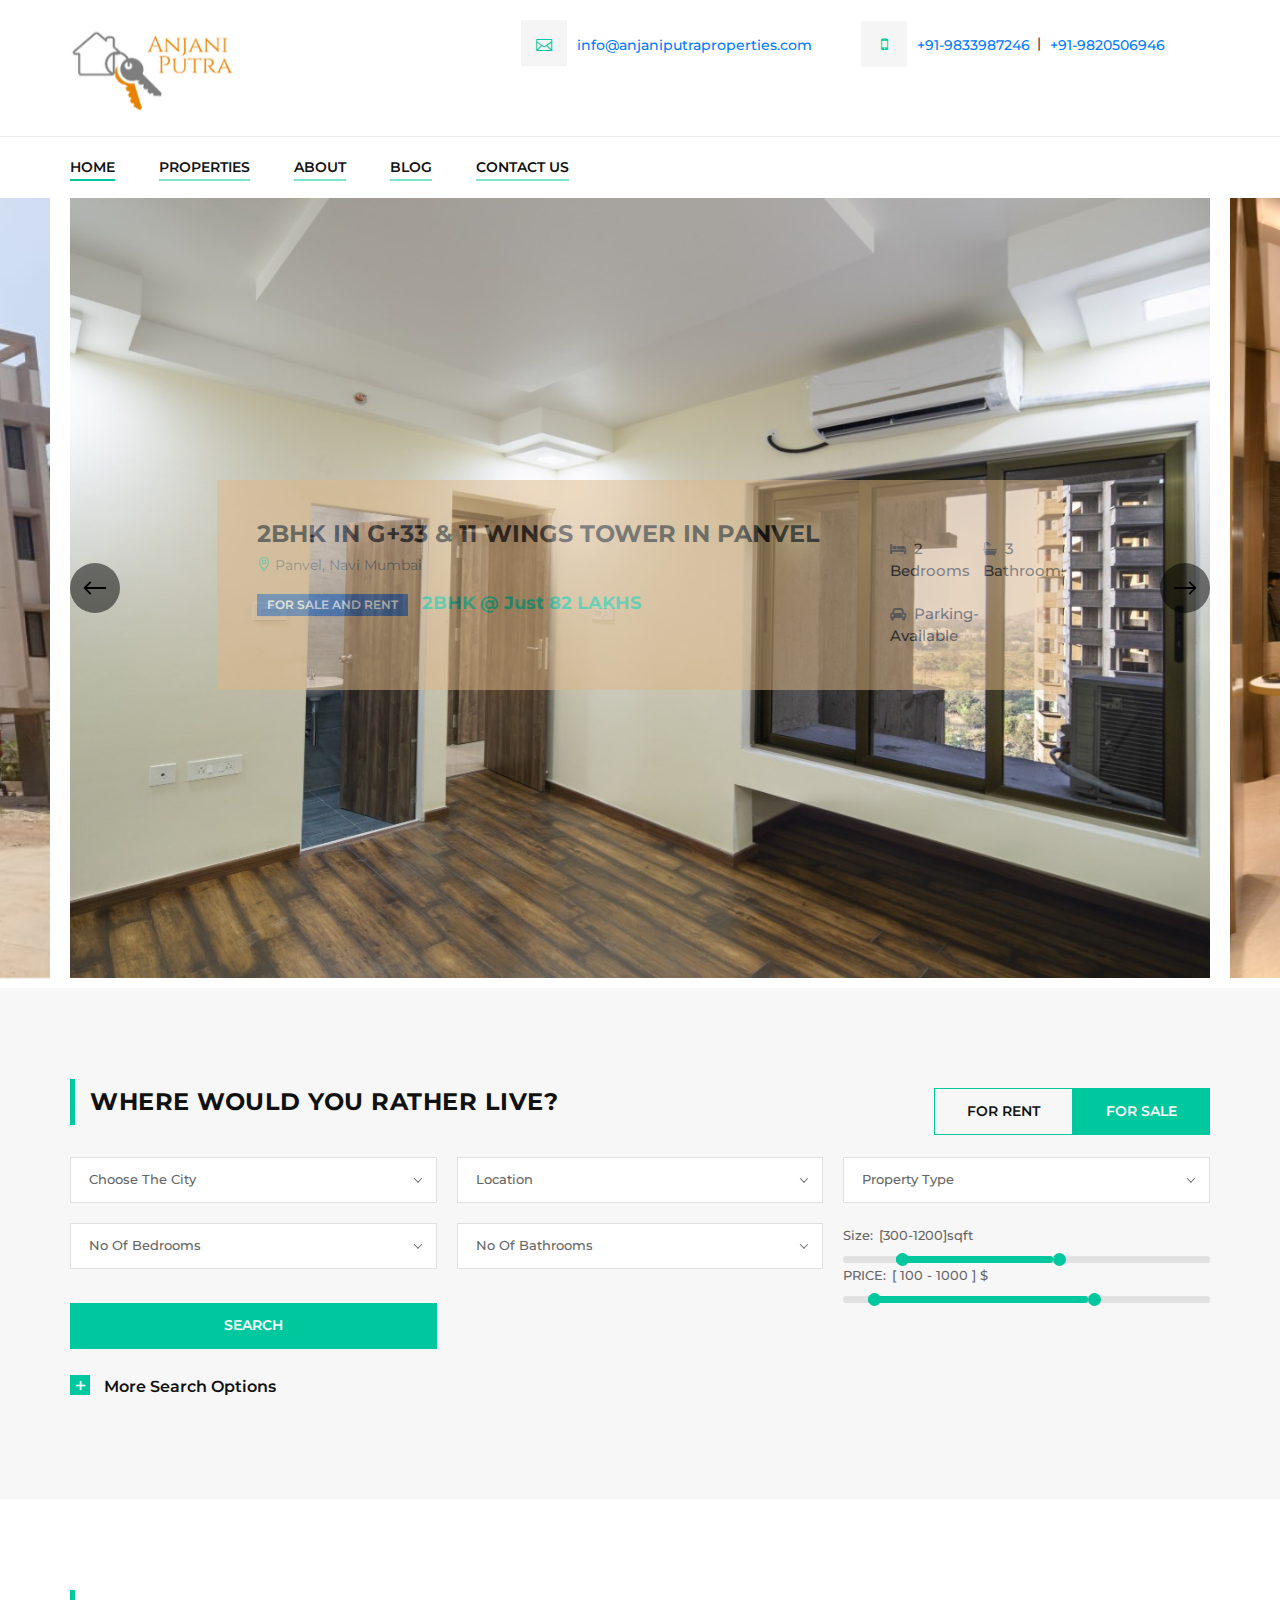
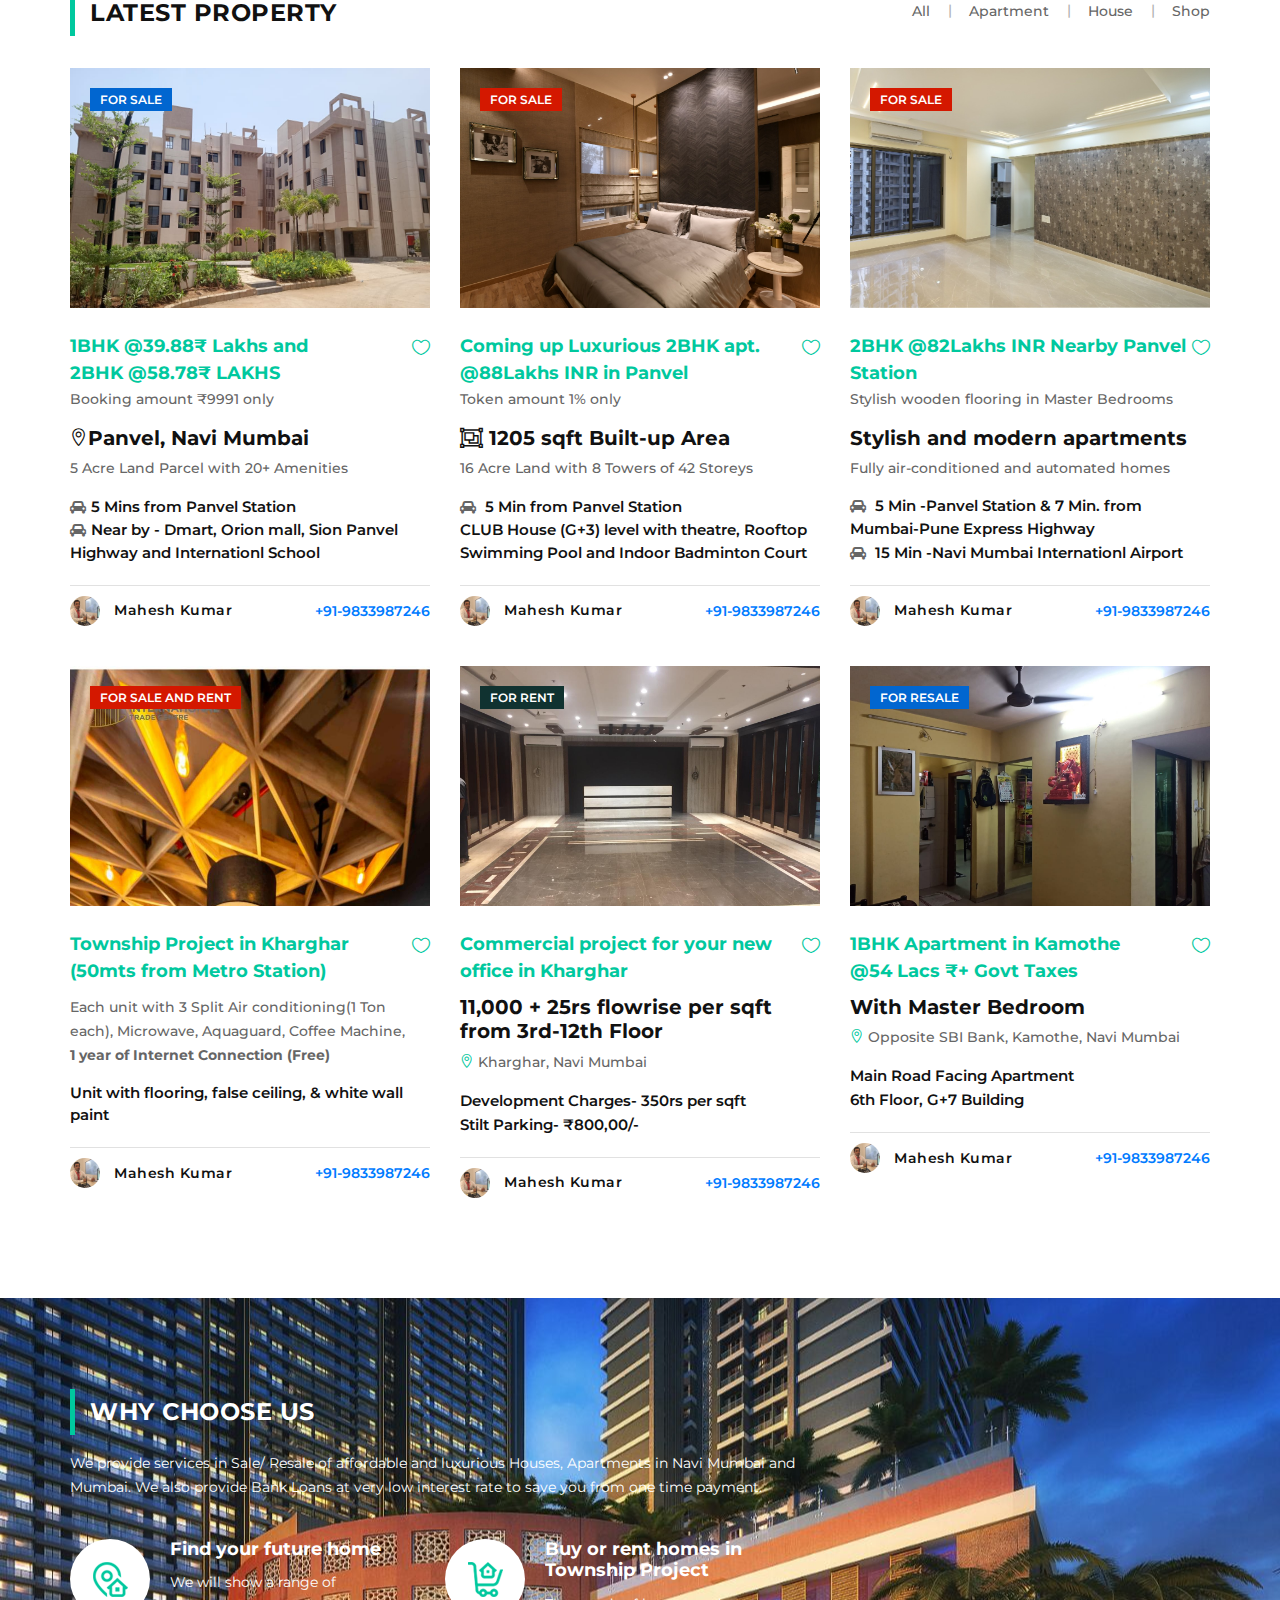
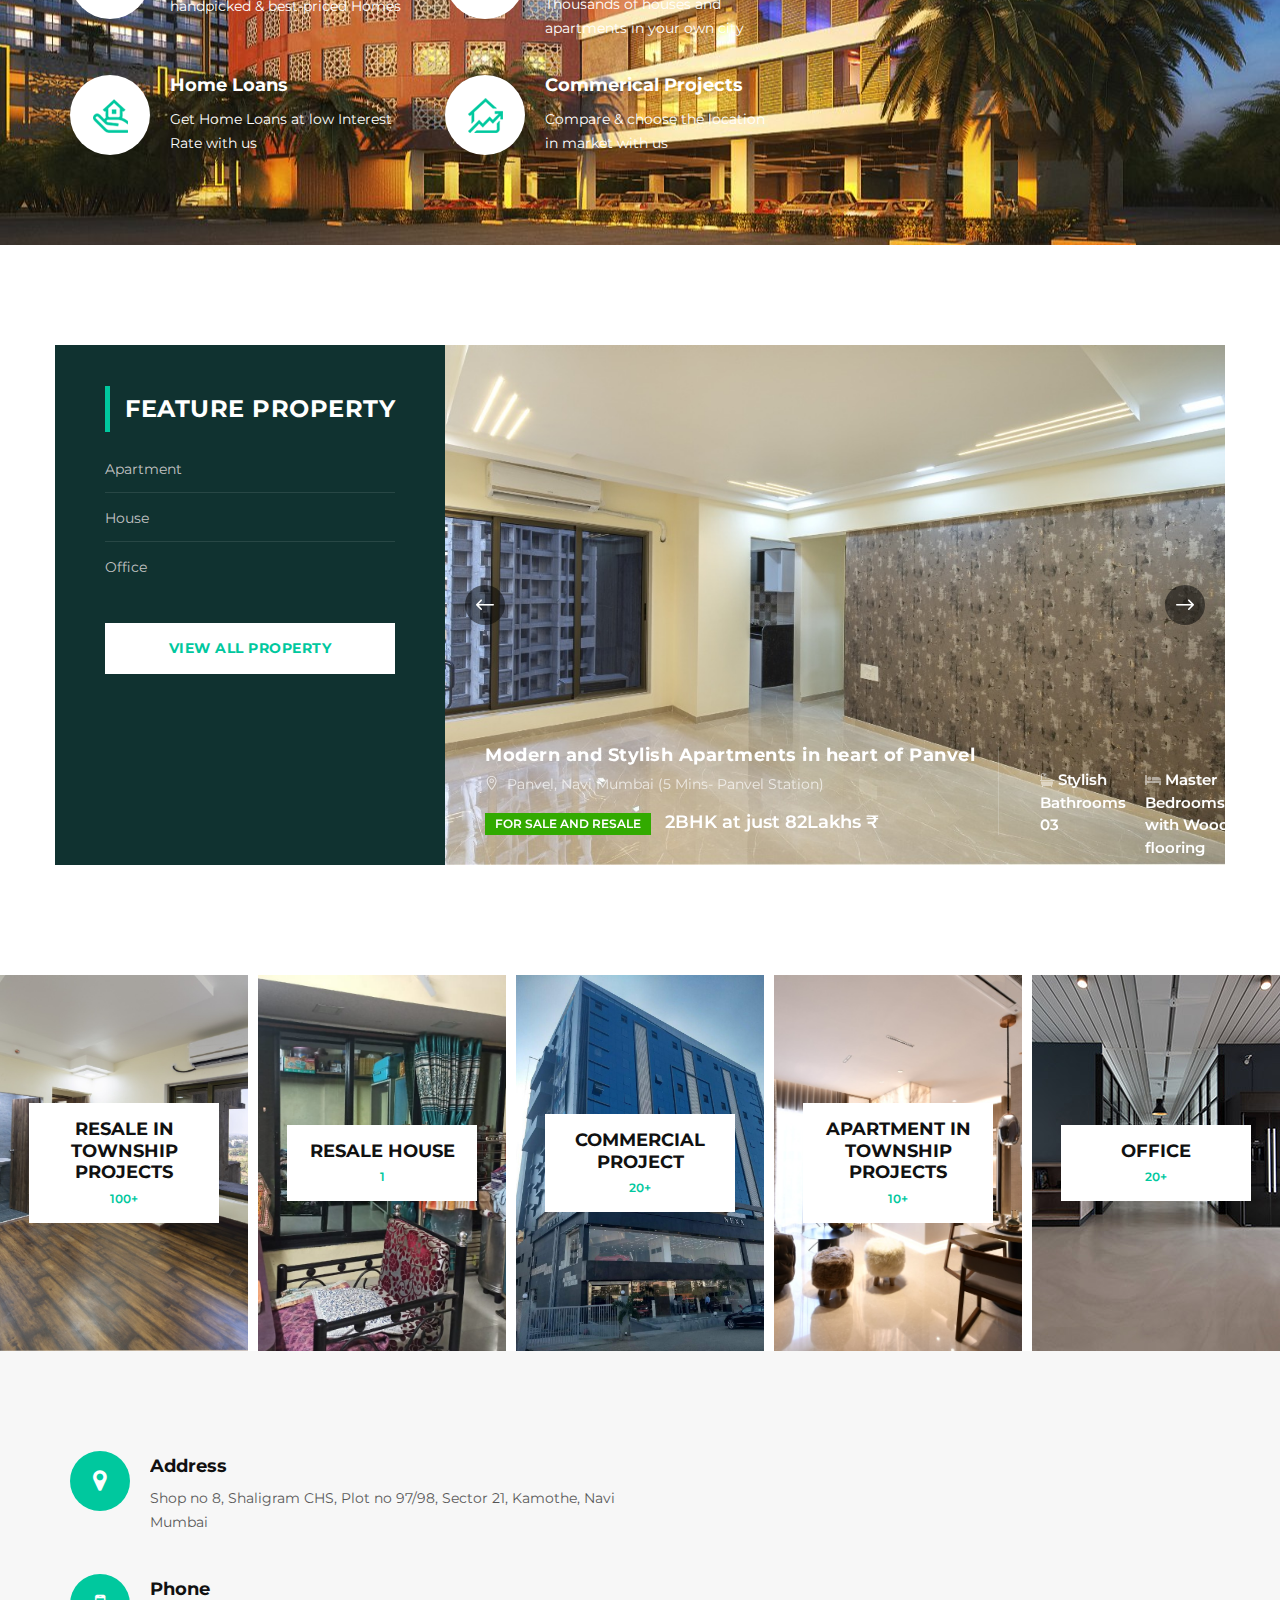
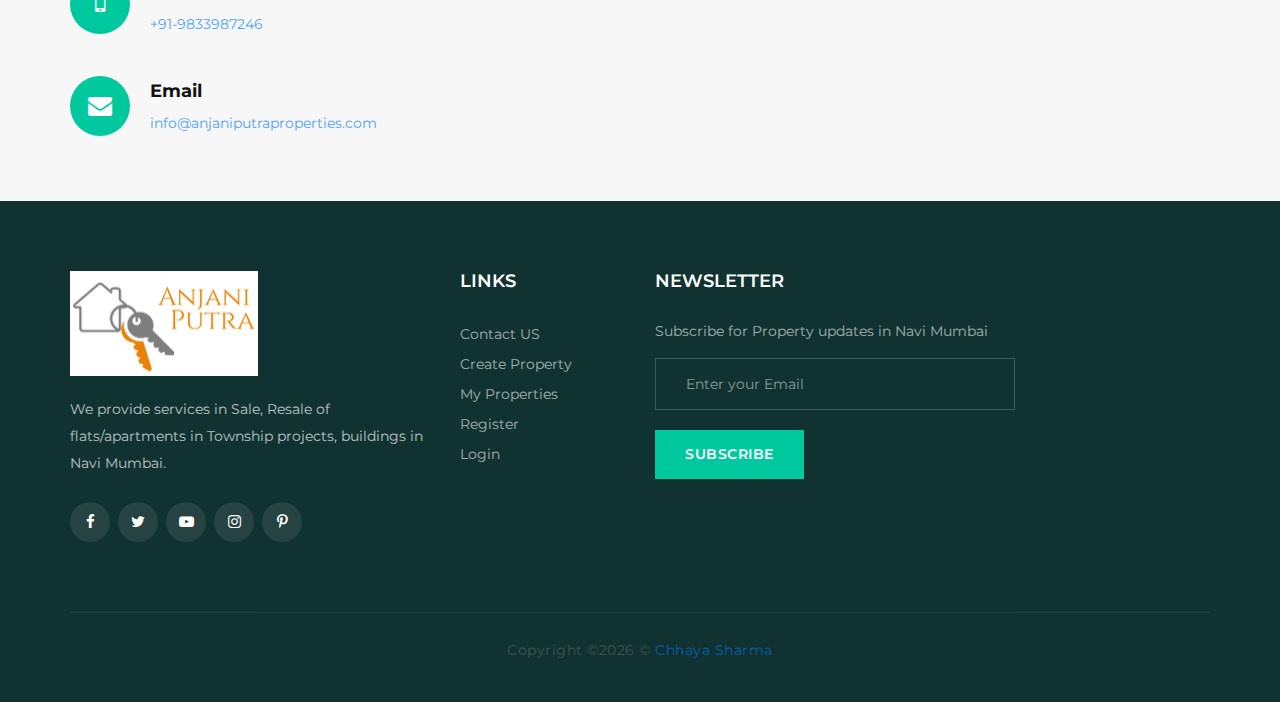
<file: AnjaniPutraProperties/index.html>
<!DOCTYPE html>
<html lang="zxx">

<head>
    <meta charset="UTF-8">
    <meta name="description" content="Aler Template">
    <meta name="keywords" content="Aler, unica, creative, html">
    <meta name="viewport" content="width=device-width, initial-scale=1.0">
    <meta http-equiv="X-UA-Compatible" content="ie=edge">
    <title>AnjaniPutra Properties</title>

    <!-- Google Font -->
    <link href="https://fonts.googleapis.com/css?family=Montserrat:300,400,500,600,700,800,900&display=swap"
        rel="stylesheet">
    <link href="https://fonts.googleapis.com/css?family=Lato:400,700,900&display=swap" rel="stylesheet">

    <!-- Css Styles -->
    <link rel="stylesheet" href="css/bootstrap.min.css" type="text/css">
    <link rel="stylesheet" href="css/font-awesome.min.css" type="text/css">
    <link rel="stylesheet" href="css/elegant-icons.css" type="text/css">
    <link rel="stylesheet" href="css/jquery-ui.min.css" type="text/css">
    <link rel="stylesheet" href="css/nice-select.css" type="text/css">
    <link rel="stylesheet" href="css/owl.carousel.min.css" type="text/css">
    <link rel="stylesheet" href="css/magnific-popup.css" type="text/css">
    <link rel="stylesheet" href="css/slicknav.min.css" type="text/css">
    <link rel="stylesheet" href="css/style.css" type="text/css">
</head>

<body>
    <!-- Page Preloder -->
    <div id="preloder">
        <div class="loader"></div>
    </div>

    <!-- Offcanvas Menu Wrapper Begin -->
    <div class="offcanvas-menu-overlay"></div>
    <div class="offcanvas-menu-wrapper">
        <div class="canvas-close">
            <span class="icon_close"></span>
        </div>
        <div class="logo">
            <a href="./index.html">
                <img src="img/AnjniPutraLogo.PNG" alt="">
            </a>
        </div>
        <div id="mobile-menu-wrap"></div>
        <div class="om-widget">
            <ul>
                <li><i class="icon_mail_alt"></i><a href="mailto:info@anjaniputraproperties.com">info@anjaniputraproperties.com</a></li>
                <li><i class="fa fa-mobile-phone"></i><a href="tel:+91-9833987246">+91-9833987246</a><span><a href="tel:+91-9820506946"></a>+91-9820506946</span></li>
            </ul>
            <!-- <a href="#" class="hw-btn">Submit property</a> -->
        </div>
        <div class="om-social">
            <a href="#"><i class="fa fa-facebook"></i></a>
            <a href="#"><i class="fa fa-twitter"></i></a>
            <a href="#"><i class="fa fa-youtube-play"></i></a>
            <a href="#"><i class="fa fa-instagram"></i></a>
            <a href="#"><i class="fa fa-pinterest-p"></i></a>
        </div>
    </div>
    <!-- Offcanvas Menu Wrapper End -->

    <!-- Header Section Begin -->
    <header class="header-section">
        <div class="hs-top">
            <div class="container">
                <div class="row">
                    <div class="col-lg-2">
                        <div class="logo">
                            <a href="./index.html"><img src="img/AnjniPutraLogo.PNG" alt=AnjaniPutra""></a>
                        </div>
                    </div>
                    <div class="col-lg-10">
                        <div class="ht-widget">
                            <ul>
                                <li><i class="icon_mail_alt"></i><a href="mailto:info@anjaniputraproperties.com">info@anjaniputraproperties.com</a></li>
                                <li><i class="fa fa-mobile-phone"></i><a href="tel:+91-9833987246">+91-9833987246</a><span><a href="tel:+91-9820506946">+91-9820506946</a></span></li>
                            </ul>
                            <!-- <a href="#" class="hw-btn">Submit property</a> -->
                        </div>
                    </div>
                </div>
                <div class="canvas-open">
                    <span class="icon_menu"></span>
                </div>
            </div>
        </div>
        <div class="hs-nav">
            <div class="container">
                <div class="row">
                    <div class="col-lg-9">
                        <nav class="nav-menu">
                            <ul>
                                <li class="active"><a href="./index.html">Home</a></li>
                                <li><a href="#">Properties</a>
                                    <ul class="dropdown">
                                        <li><a href="./property.html">Property Grid</a></li>
                                        <!-- <li><a href="./profile.html">Property List</a></li> -->
                                        <li><a href="./property-details.html">Property Detail</a></li>
                                        <!-- <li><a href="./property-comparison.html">Property Comperison</a></li> -->
                                        <!-- <li><a href="./property-submit.html">Property Submit</a></li> -->
                                    </ul>
                                </li>
                                <!-- <li><a href="./agents.html">Agents</a></li> -->
                                <li><a href="./about.html">About</a></li>
                                <li><a href="./blog.html">Blog</a></li>
                                <li><a href="./contact.html">Contact us</a></li>
                            </ul>
                        </nav>
                    </div>
                    <!-- <div class="col-lg-3">
                        <div class="hn-social">
                            <a href="#"><i class="fa fa-facebook"></i></a>
                            <a href="#"><i class="fa fa-twitter"></i></a>
                            <a href="#"><i class="fa fa-youtube-play"></i></a>
                            <a href="#"><i class="fa fa-instagram"></i></a>
                            <a href="#"><i class="fa fa-pinterest-p"></i></a>
                        </div>
                    </div> -->
                </div>
            </div>
        </div>
    </header>
    <!-- Header End -->

    <!-- Hero Section Begin -->
    <section class="hero-section">
        <div class="container">
            <div class="hs-slider owl-carousel">
                <div class="hs-item set-bg" data-setbg="img/properties/2BHK_Panvel.jpeg">
                    <div class="row">
                        <div class="col-lg-12">
                            <div class="hc-inner-text">
                                <div class="hc-text">
                                    <h4>2BHK in G+33 & 11 Wings Tower in Panvel</h4>
                                    <p><span class="icon_pin_alt"></span> Panvel, Navi Mumbai</p>
                                    <div class="label">For Sale and Rent</div>
                                    <h5>2BHK @ Just 82 LAKHS<span></span></h5>
                                </div>
                                <div class="hc-widget">
                                    <ul>
                                        <!-- <li><i class="fa fa-object-group"></i> 2, 283</li> -->
                                        <li><i class="fa fa-bed"></i> 2 Bedrooms</li>
                                        <li><i class="fa fa-bathtub"></i> 3 Bathrooms</li>
                                        <li><i class="fa fa-automobile"></i> Parking-Available</li>
                                    </ul>
                                </div>
                            </div>
                        </div>
                    </div>
                </div>
                <div class="hs-item set-bg" data-setbg="img/properties/2BHKPanvel.jpeg">
                    <div class="row">
                        <div class="col-lg-12">
                            <div class="hc-inner-text">
                                <div class="hc-text">
                                    <h4>2BHK Luxurious Flat in Panvel (1205 sqft Built-up Area)</h4>
                                    <!-- <p><span class="icon_pin_alt"></span> Panvel, Navi Mumbai</p> -->
                                    <p> 16 Acres Land Parcel</p>
                                    <div class="label">8 Tower of 42 Storeys</div>
                                    <h5>₹88 LAKHS only<span></span></h5>
                                </div>
                                <div class="hc-widget">
                                    <ul>
                                        <li><i class="fa fa-object-group"></i> 2, 283</li>
                                        <li><i class="fa fa-bathtub"></i> 03</li>
                                        <li><i class="fa fa-bed"></i> 05</li>
                                        <li><i class="fa fa-automobile"></i> 01</li>
                                    </ul>
                                </div>
                            </div>
                        </div>
                    </div>
                </div>
                <div class="hs-item set-bg" data-setbg="img/properties/1BHKPanvel.jpeg">
                    <div class="row">
                        <div class="col-lg-12">
                            <div class="hc-inner-text">
                                <div class="hc-text">
                                    <h4>1BHK @39.98 Lakhs & 2BHK @58.78 Lakhs</h4>
                                    <p><b>Pay 2% now</b> and 98% at the time of Possession</p>
                                    <div class="label">5 Acre Land with 20+ Amenities</div>
                                    <h5>5 Minutes from Panvel Station</h5>
                                </div>
                                <div class="hc-widget">
                                    <ul>
                                        <li><i class="fa fa-object-group"></i> 2, 283</li>
                                        <li><i class="fa fa-bathtub"></i> 03</li>
                                        <li><i class="fa fa-bed"></i> 05</li>
                                        <li><i class="fa fa-automobile"></i> 01</li>
                                    </ul>
                                </div>
                            </div>
                        </div>
                    </div>
                </div>
            </div>
        </div>
    </section>
    <!-- Hero Section End -->

    <!-- Search Section Begin -->
    <section class="search-section spad">
        <div class="container">
            <div class="row">
                <div class="col-lg-7">
                    <div class="section-title">
                        <h4>Where would you rather live?</h4>
                    </div>
                </div>
                <div class="col-lg-5">
                    <div class="change-btn">
                        <div class="cb-item">
                            <label for="cb-rent" >
                                For Rent
                                <input type="radio" id="cb-rent">
                            </label>
                        </div>
                        <div class="cb-item">
                            <label for="cb-sale" class="active">
                                For Sale
                                <input type="radio" id="cb-sale">
                            </label>
                        </div>
                    </div>
                </div>
            </div>
            <div class="search-form-content">
                <form action="#" class="filter-form">
                    <select class="sm-width">
                        <option value="">Choose The City</option>
                        <option value="">Panvel</option>
                        <option value="">Kharghar</option>
                        <option value="">Vashi</option>
                        <option value="">Navi Mumbai</option>
                    </select>
                    <select class="sm-width">
                        <option value="">Location</option>
                    </select>
                    <!-- <select class="sm-width">
                        <option value="">Property Status</option>
                    </select> -->
                    <select class="sm-width">
                        <option value="">Property Type</option>
                        <option value="">Property Type</option>
                        <option value="">Property Type</option>

                    </select>
                    <select class="sm-width">
                        <option value="">No Of Bedrooms</option>
                    </select>
                    <select class="sm-width">
                        <option value="">No Of Bathrooms</option>
                    </select>
                    <div class="room-size-range-wrap sm-width">
                        <div class="price-text">
                            <label for="roomsizeRange">Size:</label>
                            <input type="text" id="roomsizeRange" readonly>
                        </div>
                        <div id="roomsize-range" class="slider"></div>
                    </div>
                    <div class="price-range-wrap sm-width">
                        <div class="price-text">
                            <label for="priceRange">Price:</label>
                            <input type="text" id="priceRange" readonly>
                        </div>
                        <div id="price-range" class="slider"></div>
                    </div>
                    <button type="button" class="search-btn sm-width">Search</button>
                </form>
            </div>
            <div class="more-option">
                <div class="accordion" id="accordionExample">
                    <div class="card">
                        <div class="card-heading active">
                            <a data-toggle="collapse" data-target="#collapseOne">
                                More Search Options
                            </a>
                        </div>
                        <div id="collapseOne" class="collapse" data-parent="#accordionExample">
                            <div class="card-body">
                                <div class="mo-list">
                                    <div class="ml-column">
                                        <label for="air">Air conditioning
                                            <input type="checkbox" id="air">
                                            <span class="checkbox"></span>
                                        </label>
                                        <label for="lundry">Laundry
                                            <input type="checkbox" id="lundry">
                                            <span class="checkbox"></span>
                                        </label>
                                        <label for="refrigerator">Refrigerator
                                            <input type="checkbox" id="refrigerator">
                                            <span class="checkbox"></span>
                                        </label>
                                        <label for="washer">Washer
                                            <input type="checkbox" id="washer">
                                            <span class="checkbox"></span>
                                        </label>
                                    </div>
                                    <div class="ml-column">
                                        <label for="barbeque">Barbeque
                                            <input type="checkbox" id="barbeque">
                                            <span class="checkbox"></span>
                                        </label>
                                        <label for="lawn">Lawn
                                            <input type="checkbox" id="lawn">
                                            <span class="checkbox"></span>
                                        </label>
                                        <label for="sauna">Sauna
                                            <input type="checkbox" id="sauna">
                                            <span class="checkbox"></span>
                                        </label>
                                        <label for="wifi">Wifi
                                            <input type="checkbox" id="wifi">
                                            <span class="checkbox"></span>
                                        </label>
                                    </div>
                                    <div class="ml-column">
                                        <label for="dryer">Dryer
                                            <input type="checkbox" id="dryer">
                                            <span class="checkbox"></span>
                                        </label>
                                        <label for="microwave">Microwave
                                            <input type="checkbox" id="microwave">
                                            <span class="checkbox"></span>
                                        </label>
                                        <label for="pool">Swimming Pool
                                            <input type="checkbox" id="pool">
                                            <span class="checkbox"></span>
                                        </label>
                                        <label for="window">Window Coverings
                                            <input type="checkbox" id="window">
                                            <span class="checkbox"></span>
                                        </label>
                                    </div>
                                    <div class="ml-column last-column">
                                        <label for="gym">Gym
                                            <input type="checkbox" id="gym">
                                            <span class="checkbox"></span>
                                        </label>
                                        <label for="shower">OutdoorShower
                                            <input type="checkbox" id="shower">
                                            <span class="checkbox"></span>
                                        </label>
                                        <label for="tv">Tv Cable
                                            <input type="checkbox" id="tv">
                                            <span class="checkbox"></span>
                                        </label>
                                    </div>
                                </div>
                            </div>
                        </div>
                    </div>
                </div>
            </div>
        </div>
    </section>
    <!-- Search Section End -->

    <!-- Property Section Begin -->
    <section class="property-section latest-property-section spad">
        <div class="container">
            <div class="row">
                <div class="col-lg-5">
                    <div class="section-title">
                        <h4>Latest PROPERTY</h4>
                    </div>
                </div>
                <div class="col-lg-7">
                    <div class="property-controls">
                        <ul>
                            <li data-filter="all">All</li>
                            <li data-filter=".apart">Apartment</li>
                            <li data-filter=".house">House</li>
                            <li data-filter=".office">Shop</li>
                            <!-- <li data-filter=".hotel">Hotel</li> -->
                            <!-- <li data-filter=".restaurent">Restaurent</li> -->
                        </ul>
                    </div>
                </div>
            </div>
            <div class="row property-filter">
                <div class="col-lg-4 col-md-6 mix all house">
                    <div class="property-item">
                        <div class="pi-pic set-bg" data-setbg="img/properties/1BHKPanvel.jpeg">
                            <div class="label">For Sale</div>
                        </div>
                        <div class="pi-text">
                            <a href="#" class="heart-icon"><span class="icon_heart_alt"></span></a>
                            <div class="pt-price">1BHK @39.88₹ Lakhs and <br> 2BHK @58.78₹ LAKHS
                                <p> Booking amount ₹9991 only  </p> 
                            </div>
                            <h5><span class="icon_pin_alt"></span><a href="#">Panvel, Navi Mumbai</a></h5>
                            <p> 5 Acre Land Parcel with 20+ Amenities</p>
                            <ul>
                                <!-- <li><i class="fa fa-object-group"></i> 2, 283</li>
                                <li><i class="fa fa-bathtub"></i> 03</li>
                                <li><i class="fa fa-bed"></i> 05</li> -->
                                <li><i class="fa fa-automobile"></i>5 Mins from Panvel Station</li>
                                <li><i class="fa fa-automobile"></i>Near by - Dmart, Orion mall, Sion Panvel Highway and Internationl School</li>

                            </ul>
                            <div class="pi-agent">
                                <div class="pa-item">
                                    <div class="pa-info">
                                        <img src="img/MaheshKumar.jpg" alt="">
                                        <h6>Mahesh Kumar</h6>
                                    </div>
                                    <div class="pa-text">
                                        <a href="tel:+919833987246">+91-9833987246</a>
                                    </div>
                                </div>
                            </div>
                        </div>
                    </div>
                </div>
                <div class="col-lg-4 col-md-6 mix all restaurent hotel">
                    <div class="property-item">
                        <div class="pi-pic set-bg" data-setbg="img/properties/2BHKPanvelBedroom.jpeg">
                            <div class="label c-red">For Sale</div>
                        </div>
                        <div class="pi-text">
                            <a href="#" class="heart-icon"><span class="icon_heart_alt"></span></a>
                            <div class="pt-price">Coming up Luxurious 2BHK apt. @88Lakhs INR in Panvel
                                <p>Token amount 1% only</p>
                            </div>
                            <h5><a href="#"><i class="fa fa-object-group"></i> 1205 sqft Built-up Area</a></h5>
                            <p> 16 Acre Land with 8 Towers of 42 Storeys</p>
                            <ul>
                                
                                <li><i class="fa fa-automobile"></i> 5 Min from Panvel Station</li>
                                <li>CLUB House (G+3) level with theatre, Rooftop Swimming Pool and Indoor Badminton Court</li>
                            </ul>
                            <div class="pi-agent">
                                <div class="pa-item">
                                    <div class="pa-info">
                                        <img src="img/MaheshKumar.jpg" alt="">
                                        <h6>Mahesh Kumar</h6>
                                    </div>
                                    <div class="pa-text">
                                        <a href="tel:+919833987246">+91-9833987246</a>
                                    </div>
                                </div>
                            </div>
                        </div>
                    </div>
                </div>
                <div class="col-lg-4 col-md-6 mix all apart office">
                    <div class="property-item">
                        <div class="pi-pic set-bg" data-setbg="img/properties/2BHK_Panvel_Rooms.jpeg">
                            <div class="label c-red">For Sale</div>
                        </div>
                        <div class="pi-text">
                            <a href="#" class="heart-icon"><span class="icon_heart_alt"></span></a>
                            <div class="pt-price">2BHK @82Lakhs INR Nearby Panvel Station
                                <p>Stylish wooden flooring in Master Bedrooms</p>
                            </div>
                            <h5><a href="#">Stylish and modern apartments</a></h5>
                            <p> Fully air-conditioned and automated homes</p>
                            <ul>
                                <!-- <li><i class="fa fa-object-group"></i> 2, 283</li>
                                <li><i class="fa fa-bathtub"></i> 03</li>
                                <li><i class="fa fa-bed"></i> 05</li> -->
                                <li><i class="fa fa-automobile"></i> 5 Min -Panvel Station & 7 Min. from Mumbai-Pune Express Highway</li>
                                <li><i class="fa fa-automobile"></i> 15 Min -Navi Mumbai Internationl Airport</li>
                            </ul>
                            <div class="pi-agent">
                                <div class="pa-item">
                                    <div class="pa-info">
                                        <img src="img/MaheshKumar.jpg" alt="">
                                        <h6>Mahesh Kumar</h6>
                                    </div>
                                    <div class="pa-text">
                                        <a href="tel:+919833987246">+91-9833987246</a>
                                    </div>
                                </div>
                            </div>
                        </div>
                    </div>
                </div>
                <div class="col-lg-4 col-md-6 mix all hotel restaruent">
                    <div class="property-item">
                        <div class="pi-pic set-bg" id="khargharHomes" data-setbg="img/properties/Kharaghar.jpeg">
                            <div class="label c-red">For Sale and Rent</div>
                        </div>
                        <div class="pi-text">
                            <a href="#" class="heart-icon"><span class="icon_heart_alt"></span></a>
                            <div class="pt-price">Township Project in Kharghar <br> (50mts from Metro Station)</div>
                            <h5><a href="#"></a></h5>
                            <p> Each unit with 3 Split Air conditioning(1 Ton each), Microwave, 
                                Aquaguard, Coffee Machine, <br> <strong>1 year of Internet Connection (Free)</strong> </p>
                            <ul>
                                <li>Unit with flooring, false ceiling,  & white wall paint</li>
                            </ul>
                            <div class="pi-agent">
                                <div class="pa-item">
                                    <div class="pa-info">
                                        <img src="img/MaheshKumar.jpg" alt="">
                                        <h6>Mahesh Kumar</h6>
                                    </div>
                                    <div class="pa-text">
                                        <a href="tel:+919833987246">+91-9833987246</a>
                                    </div>
                                </div>
                            </div>
                        </div>
                    </div>
                </div>
                <div class="col-lg-4 col-md-6 mix all office hotel">
                    <div class="property-item">
                        <div class="pi-pic set-bg" data-setbg="img/properties/KhargharOffices.jpeg">
                            <div class="label c-magenta">For rent</div>
                        </div>
                        <div class="pi-text">
                            <a href="#" class="heart-icon"><span class="icon_heart_alt"></span></a>
                            <div class="pt-price">Commercial project for your new office in Kharghar</div>
                            <h5><a href="#">11,000 + 25rs flowrise per sqft from 3rd-12th Floor</a></h5>
                            <p><span class="icon_pin_alt"></span> Kharghar, Navi Mumbai</p>
                            <ul>
                                <li>Development Charges- 350rs per sqft</li>
                                <li>Stilt Parking- ₹800,00/-</li>    
                            </ul>
                            <div class="pi-agent">
                                <div class="pa-item">
                                    <div class="pa-info">
                                        <img src="img/MaheshKumar.jpg" alt="">
                                        <h6>Mahesh Kumar</h6>
                                    </div>
                                    <div class="pa-text">
                                        <a href="tel:+919833987246">+91-9833987246</a>
                                    </div>
                                </div>
                            </div>
                        </div>
                    </div>
                </div>
                <div class="col-lg-4 col-md-6 mix house apart office">
                    <div class="property-item">
                        <div class="pi-pic set-bg" data-setbg="img/properties/1BHK_Kamothe.jpeg">
                            <div class="label">For Resale</div>
                        </div>
                        <div class="pi-text">
                            <a href="#" class="heart-icon"><span class="icon_heart_alt"></span></a>
                            <div class="pt-price">1BHK Apartment in Kamothe <br> @54 Lacs ₹+ Govt Taxes</div>
                            <h5><a href="#">With Master Bedroom</a></h5>
                            <p><span class="icon_pin_alt"></span> Opposite SBI Bank, Kamothe, Navi Mumbai</p>
                            <ul>
                                <li>Main Road Facing Apartment </li><li>6th Floor, G+7 Building</li>    
                            </ul>
                            <!-- <p> Main Road Facing Apartment</p>
                            <p>6th Floor, G+7 Building</p> -->
                            
                                <!-- <li><i class="fa fa-object-group"></i> 2, 283</li> -->
                                <!-- <li><i class="fa fa-bathtub"></i> 02</li>
                                <li><i class="fa fa-bed"></i> 01</li>
                                
                            </ul> -->
                            <div class="pi-agent">
                                <div class="pa-item">
                                    <div class="pa-info">
                                        <img src="img/MaheshKumar.jpg" alt="">
                                        <h6>Mahesh Kumar</h6>
                                    </div>
                                    <div class="pa-text">
                                        <a href="tel:+919833987246">+91-9833987246</a>
                                    </div>
                                </div>
                            </div>
                        </div>
                    </div>
                </div>
            </div>
        </div>
    </section>
    <!-- Property Section End -->

    <!-- Chooseus Section Begin -->
    <section class="chooseus-section spad set-bg" id="whyChooseBg"data-setbg="img/properties/bg1.jpeg">
        <div class="container">
            <div class="row">
                <div class="col-lg-8">
                    <div class="chooseus-text">
                        <div class="section-title">
                            <h4>Why choose us</h4>
                        </div>
                        <p>We provide services in Sale/ Resale of affordable and luxurious Houses, Apartments in Navi Mumbai and Mumbai. We also provide Bank Loans at very low interest rate to save you from one time payment.</p>
                    </div>
                    <div class="chooseus-features">
                        <div class="cf-item">
                            <div class="cf-pic">
                                <img src="img/chooseus/chooseus-icon-1.png" alt="">
                            </div>
                            <div class="cf-text">
                                <h5>Find your future home</h5>
                                <p>We will show a range of handpicked & best-priced Homes</p>
                            </div>
                        </div>
                        <div class="cf-item">
                            <div class="cf-pic">
                                <img src="img/chooseus/chooseus-icon-2.png" alt="">
                            </div>
                            <div class="cf-text">
                                <h5>Buy or rent homes in Township Project</h5>
                                <p>Thousands of houses and apartments in your own city</p>
                            </div>
                        </div>
                        <div class="cf-item">
                            <div class="cf-pic">
                                <img src="img/chooseus/chooseus-icon-3.png" alt="">
                            </div>
                            <div class="cf-text">
                                <h5>Home Loans</h5>
                                <p>Get Home Loans at low Interest Rate with us</p>
                            </div>
                        </div>
                        <div class="cf-item">
                            <div class="cf-pic">
                                <img src="img/chooseus/chooseus-icon-4.png" alt="">
                            </div>
                            <div class="cf-text">
                                <h5>Commerical Projects</h5>
                                <p>Compare & choose the location in market with us</p>
                            </div>
                        </div>
                    </div>
                </div>
            </div>
        </div>
    </section>
    <!-- Chooseus Section End -->

    <!-- Feature Property Section Begin -->
    <section class="feature-property-section spad">
        <div class="container">
            <div class="row">
                <div class="col-lg-4 p-0">
                    <div class="feature-property-left">
                        <div class="section-title">
                            <h4>Feature PROPERTY</h4>
                        </div>
                        <ul>
                            <li>Apartment</li>
                            <li>House</li>
                            <li>Office</li>
                            <!-- <li>Hotel</li>
                            <li>Villa</li>
                            <li>Restaurent</li> -->
                        </ul>
                        <a href="#">View all property</a>
                    </div>
                </div>
                <div class="col-lg-8 p-0">
                    <div class="fp-slider owl-carousel">
                        <div class="fp-item set-bg" data-setbg="img/properties/2BHK_Panvel_Rooms.jpeg">
                            <div class="fp-text">
                                <h5 class="title">Modern and Stylish Apartments in heart of Panvel</h5>
                                <p><span class="icon_pin_alt"></span> Panvel, Navi Mumbai (5 Mins- Panvel Station)</p>
                                <div class="label">For Sale and Resale</div>
                                <h5>2BHK at just 82Lakhs ₹</h5>
                                <ul>
                                    <!-- <li><i class="fa fa-object-group"></i> 2, 283</li> -->
                                    <li><i class="fa fa-bathtub"></i>Stylish Bathrooms 03</li>
                                        <li><i class="fa fa-bed"></i>Master Bedrooms with Wooden flooring</li>
                                    <!-- <li><i class="fa fa-automobile"></i>Ex</li> -->
                                </ul>
                            </div>
                        </div>
                        <div class="fp-item set-bg" data-setbg="img/properties/Luxurious_2BHK_Panvel.jpeg">
                            <div class="fp-text">
                                <h5 class="title">Luxurious 2BHK with 1205 spft Built-up Area</h5>
                                <p><span class="icon_pin_alt"></span>Panvel, Navi Mumbai</p>
                                <div class="label">For Sale</div>
                                <h5>2BHK at just 88Lakhs ₹ (1% Token Amount only)</h5>
                                <ul>
                                    <li>Fully Furnished Flat Ready for Site view</li>
                                    <li>16 Acres Land Parcel with 8 Towers of 42 Storeys</li>
                                </ul>
                            </div>
                        </div>
                        <div class="fp-item set-bg" data-setbg="img/properties/1BHK_Kamothe.jpeg">
                            <div class="fp-text">
                                <h5 class="title">Main-Road Facing 1 BHK in Kamothe</h5>
                                <p><span class="icon_pin_alt"></span>Kamothe, Navi Mumbai</p>
                                <div class="label">For Resale</div>
                                <h5>54₹ Lacs + Govt. Taxes</h5>
                                <ul>
                                    <li>Opp. SBI Bank</li>
                                    <li>On 6th Floor in G+7 Building</li>
                                </ul>
                            </div>
                        </div>
                    </div>
                </div>
            </div>
        </div>
    </section>
    <!-- Feature Property Section End -->

    <!-- Team Section Begin -->
    <!-- <section class="team-section spad">
        <div class="container">
            <div class="row">
                <div class="col-lg-8 col-md-8">
                    <div class="section-title">
                        <h4>Latest Property</h4>
                    </div>
                </div> -->
                <!-- <div class="col-lg-4 col-md-4">
                    <div class="team-btn">
                        <a href="#"><i class="fa fa-user"></i> ALL counselor</a>
                    </div>
                </div> -->
            <!-- </div> -->
            <!-- <div class="row">
                <div class="col-md-4">
                    <div class="ts-item">
                        <div class="ts-text">
                            <img src="img/MaheshKumar.jpg" alt="Mahesh Kumar">
                            <h5>Mahesh Kumar</h5>
                            <span><a href="tel:+919833987246">+919833987246</a></span>
                            <p>5 years of Valuable and Trustworthy Record in Real-Estate Market</p>
                            <div class="ts-social">
                                <a href="#"><i class="fa fa-facebook"></i></a>
                                <a href="#"><i class="fa fa-twitter"></i></a>
                                <a href="#"><i class="fa fa-envelope-o"></i></a>
                            </div>
                        </div>
                    </div>
                </div>
                <div class="col-md-8">
                    <div class="ts-item">
                        <div class="ts-text">
                            <img src="img/MaheshKumar.jpg" alt="Mahesh Kumar">
                            <h5>Ashton Kutcher</h5>
                            <span>123-455-688</span>
                            <p>Ipsum dolor amet, consectetur adipiscing elit, eiusmod tempor incididunt lorem.</p>
                            <div class="ts-social">
                                <a href="#"><i class="fa fa-facebook"></i></a>
                                <a href="#"><i class="fa fa-twitter"></i></a>
                                <a href="#"><i class="fa fa-envelope-o"></i></a>
                            </div>
                        </div>
                    </div>
                </div>
                
            </div>
        </div>
    </section> -->
    <!-- Team Section End -->

    <!-- Categories Section Begin -->
    <section class="categories-section">
        <div class="cs-item-list">
            <div class="cs-item set-bg" data-setbg="img/properties/2BHK_Panvel.jpeg">
                <div class="cs-text">
                    <h5>Resale in Township Projects</h5>
                    <span>100+</span>
                </div>
            </div>
            <div class="cs-item set-bg" data-setbg="img/properties/1BHK_Kamothe_Sale.jpeg">
                <div class="cs-text">
                    <h5>Resale House</h5>
                    <span>1</span>
                </div>
            </div>
            <div class="cs-item set-bg" data-setbg="img/properties/Commercial.jpeg">
                <div class="cs-text">
                    <h5>Commercial Project</h5>
                    <span>20+</span>
                </div>
            </div>
            <div class="cs-item set-bg" data-setbg="img/properties/Luxurious_2BHK_Panvel.jpeg">
                <div class="cs-text">
                    <h5>Apartment in Township Projects</h5>
                    <span>10+</span>
                </div>
            </div>
            <div class="cs-item set-bg" data-setbg="img/categories/cat-5.jpg">
                <div class="cs-text">
                    <h5>Office</h5>
                    <span>20+</span>
                </div>
            </div>
        </div>
    </section>
    <!-- Categories Section End -->

    <!-- Testimonial Section Begin -->
    <!-- <section class="testimonial-section spad">
        <div class="container">
            <div class="row">
                <div class="col-lg-12">
                    <div class="section-title">
                        <h4>What our client says?</h4>
                    </div>
                </div>
            </div>
            <div class="row testimonial-slider owl-carousel">
                <div class="col-lg-6">
                    <div class="testimonial-item">
                        <div class="ti-text">
                            <p>Lorem ipsum dolor amet, consectetur adipiscing elit, seiusmod tempor incididunt ut labore
                                magna aliqua. Quis ipsum suspendisse ultrices gravida accumsan lacus vel facilisis.</p>
                        </div>
                        <div class="ti-author">
                            <div class="ta-pic">
                                <img src="img/testimonial-author/ta-1.jpg" alt="">
                            </div>
                            <div class="ta-text">
                                <h5>Arise Naieh</h5>
                                <span>Designer</span>
                                <div class="ta-rating">
                                    <i class="fa fa-star"></i>
                                    <i class="fa fa-star"></i>
                                    <i class="fa fa-star"></i>
                                    <i class="fa fa-star"></i>
                                    <i class="fa fa-star"></i>
                                </div>
                            </div>
                        </div>
                    </div>
                </div>
                <div class="col-lg-6">
                    <div class="testimonial-item">
                        <div class="ti-text">
                            <p>Lorem ipsum dolor amet, consectetur adipiscing elit, seiusmod tempor incididunt ut labore
                                magna aliqua. Quis ipsum suspendisse ultrices gravida accumsan lacus vel facilisis.</p>
                        </div>
                        <div class="ti-author">
                            <div class="ta-pic">
                                <img src="img/testimonial-author/ta-2.jpg" alt="">
                            </div>
                            <div class="ta-text">
                                <h5>Arise Naieh</h5>
                                <span>Designer</span>
                                <div class="ta-rating">
                                    <i class="fa fa-star"></i>
                                    <i class="fa fa-star"></i>
                                    <i class="fa fa-star"></i>
                                    <i class="fa fa-star"></i>
                                    <i class="fa fa-star"></i>
                                </div>
                            </div>
                        </div>
                    </div>
                </div>
                <div class="col-lg-6">
                    <div class="testimonial-item">
                        <div class="ti-text">
                            <p>Lorem ipsum dolor amet, consectetur adipiscing elit, seiusmod tempor incididunt ut labore
                                magna aliqua. Quis ipsum suspendisse ultrices gravida accumsan lacus vel facilisis.</p>
                        </div>
                        <div class="ti-author">
                            <div class="ta-pic">
                                <img src="img/testimonial-author/ta-1.jpg" alt="">
                            </div>
                            <div class="ta-text">
                                <h5>Arise Naieh</h5>
                                <span>Designer</span>
                                <div class="ta-rating">
                                    <i class="fa fa-star"></i>
                                    <i class="fa fa-star"></i>
                                    <i class="fa fa-star"></i>
                                    <i class="fa fa-star"></i>
                                    <i class="fa fa-star"></i>
                                </div>
                            </div>
                        </div>
                    </div>
                </div>
            </div>
        </div>
    </section> -->
    <!-- Testimonial Section End -->

    <!-- Logo Carousel Begin -->
    <!-- <div class="logo-carousel">
        <div class="container">
            <div class="lc-slider owl-carousel">
                <a href="#" class="lc-item">
                    <div class="lc-item-inner">
                        <img src="img/logo-carousel/lc-1.png" alt="">
                    </div>
                </a>
                <a href="#" class="lc-item">
                    <div class="lc-item-inner">
                        <img src="img/logo-carousel/lc-2.png" alt="">
                    </div>
                </a>
                <a href="#" class="lc-item">
                    <div class="lc-item-inner">
                        <img src="img/logo-carousel/lc-3.png" alt="">
                    </div>
                </a>
                <a href="#" class="lc-item">
                    <div class="lc-item-inner">
                        <img src="img/logo-carousel/lc-4.png" alt="">
                    </div>
                </a>
                <a href="#" class="lc-item">
                    <div class="lc-item-inner">
                        <img src="img/logo-carousel/lc-5.png" alt="">
                    </div>
                </a>
                <a href="#" class="lc-item">
                    <div class="lc-item-inner">
                        <img src="img/logo-carousel/lc-6.png" alt="">
                    </div>
                </a>
            </div>
        </div>
    </div> -->
    <!-- Logo Carousel End -->

    <!-- Contact Section Begin -->
    <section class="contact-section">
        <div class="container">
            <div class="row">
                <div class="col-lg-6">
                    <div class="contact-info">
                        <div class="ci-item">
                            <div class="ci-icon">
                                <i class="fa fa-map-marker"></i>
                            </div>
                            <div class="ci-text">
                                <h5>Address</h5>
                                <p>Shop no 8, Shaligram CHS, Plot no 97/98, Sector 21, Kamothe, Navi Mumbai</p>
                            </div>
                        </div>
                        <div class="ci-item">
                            <div class="ci-icon">
                                <i class="fa fa-mobile"></i>
                            </div>
                            <div class="ci-text">
                                <h5>Phone</h5>
                                <ul>
                                    <li><a href="tel:+919833987246">+91-9833987246</a></li>
                                    <!-- <li>125-668-886</li> -->
                                </ul>
                            </div>
                        </div>
                        <div class="ci-item">
                            <div class="ci-icon">
                                <i class="fa fa-envelope"></i>
                            </div>
                            <div class="ci-text">
                                <h5>Email</h5>
                                <p><a href="mailto:info@anjaniputraproperties.com">info@anjaniputraproperties.com</a></p>
                            </div>
                        </div>
                    </div>
                </div>
            </div>
        </div>
        <div class="cs-map">
                <iframe src="https://www.google.com/maps/embed?pb=!1m18!1m12!1m3!1d3772.140165993519!2d73.09239141485033!3d19.0135442871238!2m3!1f0!2f0!3f0!3m2!1i1024!2i768!4f13.1!3m3!1m2!1s0x3be7e9d2cfffffbf%3A0xc49e5c02e2fc3fa!2sAnjni%20Putra%20Enterprises!5e0!3m2!1sen!2sie!4v1599329388698!5m2!1sen!2sie" width="600" height="450" frameborder="0" style="border:0;" allowfullscreen="" aria-hidden="false" tabindex="0"></iframe>
        </div>
    </section>
    <!-- Contact Section End -->

    <!-- Footer Section Begin -->
    <footer class="footer-section">
        <div class="container">
            <div class="row">
                <div class="col-lg-4 col-md-6">
                    <div class="fs-about">
                        <div class="fs-logo">
                            <a href="#">
                                <img src="img/AnjniPutraLogo.PNG" alt="AnjaniPutra">
                            </a>
                        </div>
                        <p>We provide services in Sale, Resale of flats/apartments in Township projects, buildings in Navi Mumbai.</p>
                        <div class="fs-social">
                            <a href="#"><i class="fa fa-facebook"></i></a>
                            <a href="#"><i class="fa fa-twitter"></i></a>
                            <a href="#"><i class="fa fa-youtube-play"></i></a>
                            <a href="#"><i class="fa fa-instagram"></i></a>
                            <a href="#"><i class="fa fa-pinterest-p"></i></a>
                        </div>
                    </div>
                </div>
                
                <div class="col-lg-2 col-sm-6">
                    <div class="fs-widget">
                        <h5>Links</h5>
                        <ul>
                            <li><a href="contact.html">Contact US</a></li>
                            <li><a href="#">Create Property</a></li>
                            <li><a href="#">My Properties</a></li>
                            <li><a href="#">Register</a></li>
                            <li><a href="#">Login</a></li>
                        </ul>
                    </div>
                </div>
                <div class="col-lg-4 col-md-6">
                    <div class="fs-widget">
                        <h5>Newsletter</h5>
                        <p>Subscribe for Property updates in Navi Mumbai</p>
                        <form action="#" class="subscribe-form">
                            <input type="text" placeholder="Enter your Email">
                            <button type="submit" class="site-btn">Subscribe</button>
                        </form>
                    </div>
                </div>
            </div>
            <div class="copyright-text">
                <p><!-- Link back to Colorlib can't be removed. Template is licensed under CC BY 3.0. -->
  Copyright &copy;<script>document.write(new Date().getFullYear());</script> &copy; <a href="https://www.linkedin.com/in/chhayasharma13/" target="_blank">Chhaya Sharma</a> </p>
            </div>
        </div>
    </footer>
    <!-- Footer Section End -->

    <!-- Js Plugins -->
    <script src="js/jquery-3.3.1.min.js"></script>
    <script src="js/bootstrap.min.js"></script>
    <script src="js/jquery.magnific-popup.min.js"></script>
    <script src="js/mixitup.min.js"></script>
    <script src="js/jquery-ui.min.js"></script>
    <script src="js/jquery.nice-select.min.js"></script>
    <script src="js/jquery.slicknav.js"></script>
    <script src="js/owl.carousel.min.js"></script>
    <script src="js/jquery.richtext.min.js"></script>
    <script src="js/image-uploader.min.js"></script>
    <script src="js/main.js"></script>
</body>

</html>
</file>
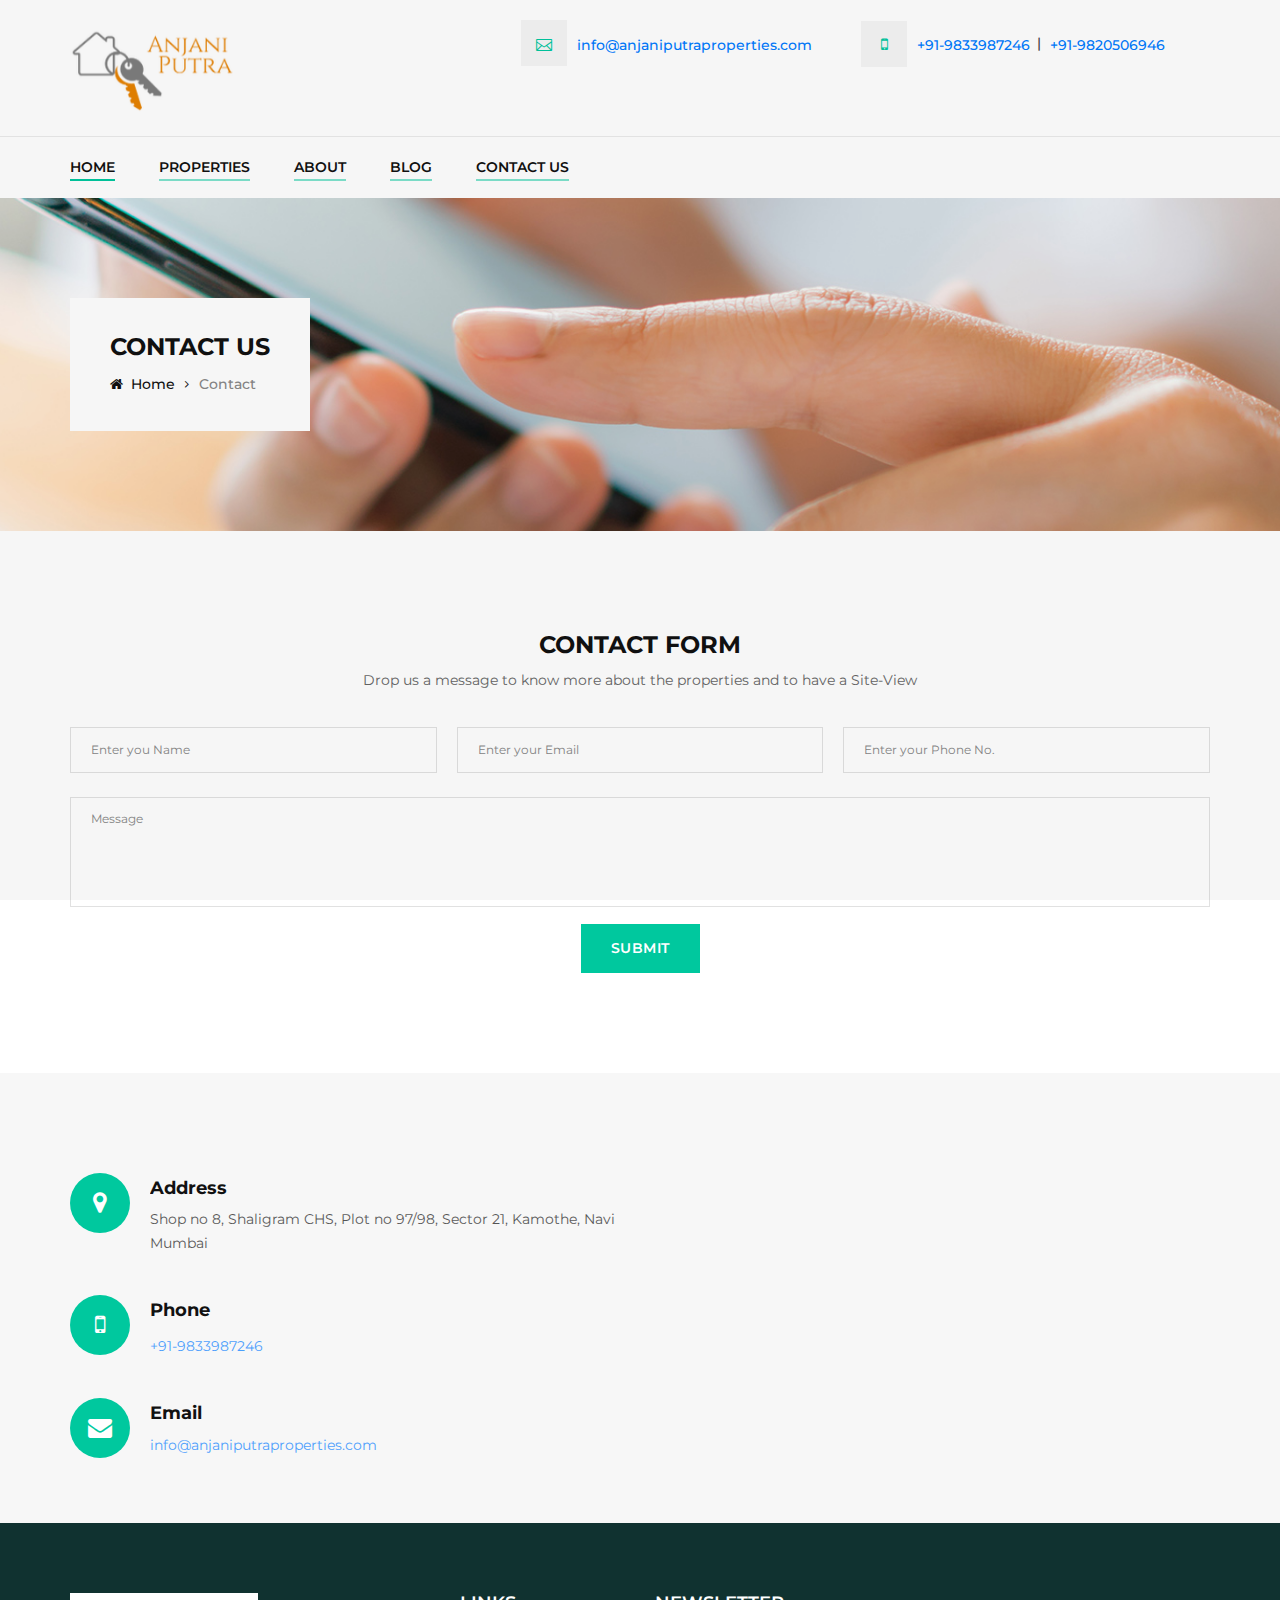
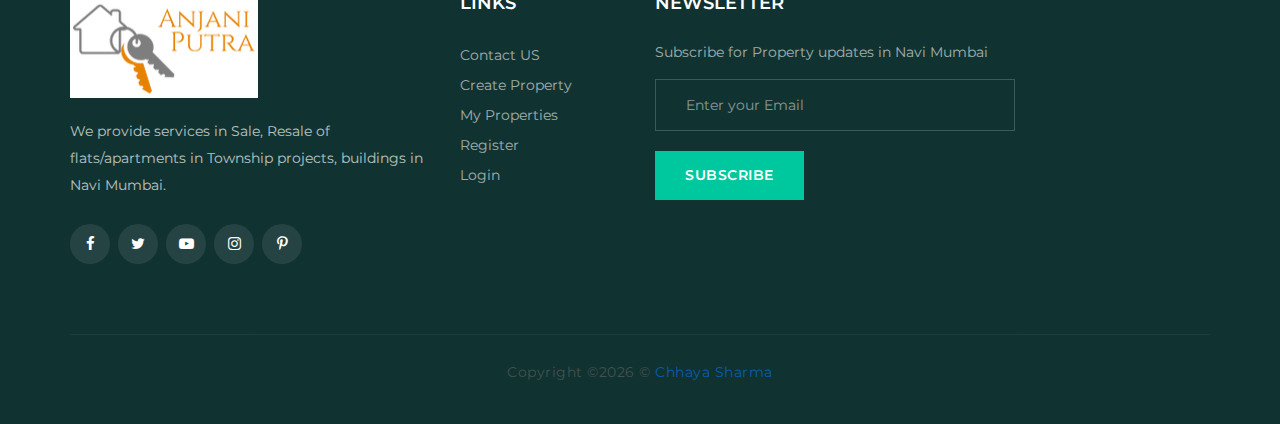
<file: AnjaniPutraProperties/contact.html>
<!DOCTYPE html>
<html lang="zxx">

<head>
    <meta charset="UTF-8">
    <meta name="description" content="Aler Template">
    <meta name="keywords" content="Aler, unica, creative, html">
    <meta name="viewport" content="width=device-width, initial-scale=1.0">
    <meta http-equiv="X-UA-Compatible" content="ie=edge">
    <title>Aler | Template</title>

    <!-- Google Font -->
    <link href="https://fonts.googleapis.com/css?family=Montserrat:300,400,500,600,700,800,900&display=swap"
        rel="stylesheet">
    <link href="https://fonts.googleapis.com/css?family=Lato:400,700,900&display=swap" rel="stylesheet">

    <!-- Css Styles -->
    <link rel="stylesheet" href="css/bootstrap.min.css" type="text/css">
    <link rel="stylesheet" href="css/font-awesome.min.css" type="text/css">
    <link rel="stylesheet" href="css/elegant-icons.css" type="text/css">
    <link rel="stylesheet" href="css/jquery-ui.min.css" type="text/css">
    <link rel="stylesheet" href="css/nice-select.css" type="text/css">
    <link rel="stylesheet" href="css/owl.carousel.min.css" type="text/css">
    <link rel="stylesheet" href="css/magnific-popup.css" type="text/css">
    <link rel="stylesheet" href="css/slicknav.min.css" type="text/css">
    <link rel="stylesheet" href="css/style.css" type="text/css">
</head>

<body>
    <!-- Page Preloder -->
     <!-- Page Preloder -->
     <div id="preloder">
        <div class="loader"></div>
    </div>

    <!-- Offcanvas Menu Wrapper Begin -->
    <div class="offcanvas-menu-overlay"></div>
    <div class="offcanvas-menu-wrapper">
        <div class="canvas-close">
            <span class="icon_close"></span>
        </div>
        <div class="logo">
            <a href="./index.html">
                <img src="img/AnjniPutraLogo.PNG" alt="">
            </a>
        </div>
        <div id="mobile-menu-wrap"></div>
        <div class="om-widget">
            <ul>
                <li><i class="icon_mail_alt"></i><a href="mailto:info@anjaniputraproperties.com">info@anjaniputraproperties.com</a></li>
                <li><i class="fa fa-mobile-phone"></i><a href="tel:+91-9833987246">+91-9833987246</a><span><a href="tel:+91-9820506946"></a>+91-9820506946</span></li>
            </ul>
            <!-- <a href="#" class="hw-btn">Submit property</a> -->
        </div>
        <div class="om-social">
            <a href="#"><i class="fa fa-facebook"></i></a>
            <a href="#"><i class="fa fa-twitter"></i></a>
            <a href="#"><i class="fa fa-youtube-play"></i></a>
            <a href="#"><i class="fa fa-instagram"></i></a>
            <a href="#"><i class="fa fa-pinterest-p"></i></a>
        </div>
    </div>
    <!-- Offcanvas Menu Wrapper End -->

    <!-- Header Section Begin -->
    <header class="header-section">
        <div class="hs-top">
            <div class="container">
                <div class="row">
                    <div class="col-lg-2">
                        <div class="logo">
                            <a href="./index.html"><img src="img/AnjniPutraLogo.PNG" alt=AnjaniPutra""></a>
                        </div>
                    </div>
                    <div class="col-lg-10">
                        <div class="ht-widget">
                            <ul>
                                <li><i class="icon_mail_alt"></i><a href="mailto:info@anjaniputraproperties.com">info@anjaniputraproperties.com</a></li>
                                <li><i class="fa fa-mobile-phone"></i><a href="tel:+91-9833987246">+91-9833987246</a><span><a href="tel:+91-9820506946">+91-9820506946</a></span></li>
                            </ul>
                            <!-- <a href="#" class="hw-btn">Submit property</a> -->
                        </div>
                    </div>
                </div>
                <div class="canvas-open">
                    <span class="icon_menu"></span>
                </div>
            </div>
        </div>
        <div class="hs-nav">
            <div class="container">
                <div class="row">
                    <div class="col-lg-9">
                        <nav class="nav-menu">
                            <ul>
                                <li class="active"><a href="./index.html">Home</a></li>
                                <li><a href="#">Properties</a>
                                    <ul class="dropdown">
                                        <li><a href="./property.html">Property Grid</a></li>
                                        <!-- <li><a href="./profile.html">Property List</a></li> -->
                                        <li><a href="./property-details.html">Property Detail</a></li>
                                        <!-- <li><a href="./property-comparison.html">Property Comperison</a></li> -->
                                        <!-- <li><a href="./property-submit.html">Property Submit</a></li> -->
                                    </ul>
                                </li>
                                <!-- <li><a href="./agents.html">Agents</a></li> -->
                                <li><a href="./about.html">About</a></li>
                                <li><a href="./blog.html">Blog</a></li>
                                <li><a href="./contact.html">Contact us</a></li>
                            </ul>
                        </nav>
                    </div>
                    <!-- <div class="col-lg-3">
                        <div class="hn-social">
                            <a href="#"><i class="fa fa-facebook"></i></a>
                            <a href="#"><i class="fa fa-twitter"></i></a>
                            <a href="#"><i class="fa fa-youtube-play"></i></a>
                            <a href="#"><i class="fa fa-instagram"></i></a>
                            <a href="#"><i class="fa fa-pinterest-p"></i></a>
                        </div>
                    </div> -->
                </div>
            </div>
        </div>
    </header>
    <!-- Header End -->

    <!-- Breadcrumb Section Begin -->
    <section class="breadcrumb-section spad set-bg" data-setbg="img/breadcrumb-contact-bg.jpg">
        <div class="container">
            <div class="row">
                <div class="col-lg-12">
                    <div class="breadcrumb-text">
                        <h4>Contact Us</h4>
                        <div class="bt-option">
                            <a href="./index.html"><i class="fa fa-home"></i> Home</a>
                            <span>Contact</span>
                        </div>
                    </div>
                </div>
            </div>
        </div>
    </section>
    <!-- Breadcrumb Section End -->

    <!-- Contact Form Section Begin -->
    <section class="contact-form-section spad">
        <div class="container">
            <div class="row">
                <div class="col-lg-12">
                    <div class="cf-content">
                        <div class="cc-title">
                            <h4>Contact form</h4>
                            <p>Drop us a message to know more about the properties and to have a Site-View</p>
                        </div>
                        <form action="#" class="cc-form">
                            <div class="group-input">
                                <input type="text" placeholder="Enter you Name">
                                <input type="email" placeholder="Enter your Email">
                                <input type="text" placeholder="Enter your Phone No.">
                            </div>
                            <textarea placeholder="Message"></textarea>
                            <button type="submit" class="site-btn">Submit</button>
                        </form>
                    </div>
                </div>
            </div>
        </div>
    </section>
    <!-- Contact Form Section End -->

    <!-- Contact Section Begin -->
    <section class="contact-section">
        <div class="container">
            <div class="row">
                <div class="col-lg-6">
                    <div class="contact-info">
                        <div class="ci-item">
                            <div class="ci-icon">
                                <i class="fa fa-map-marker"></i>
                            </div>
                            <div class="ci-text">
                                <h5>Address</h5>
                                <p>Shop no 8, Shaligram CHS, Plot no 97/98, Sector 21, Kamothe, Navi Mumbai</p>
                            </div>
                        </div>
                        <div class="ci-item">
                            <div class="ci-icon">
                                <i class="fa fa-mobile"></i>
                            </div>
                            <div class="ci-text">
                                <h5>Phone</h5>
                                <ul>
                                    <li><a href="tel:+919833987246">+91-9833987246</a></li>
                                    <!-- <li>125-668-886</li> -->
                                </ul>
                            </div>
                        </div>
                        <div class="ci-item">
                            <div class="ci-icon">
                                <i class="fa fa-envelope"></i>
                            </div>
                            <div class="ci-text">
                                <h5>Email</h5>
                                <p><a href="mailto:info@anjaniputraproperties.com">info@anjaniputraproperties.com</a></p>
                            </div>
                        </div>
                    </div>
                </div>
            </div>
        </div>
        <div class="cs-map">
                <iframe src="https://www.google.com/maps/embed?pb=!1m18!1m12!1m3!1d3772.140165993519!2d73.09239141485033!3d19.0135442871238!2m3!1f0!2f0!3f0!3m2!1i1024!2i768!4f13.1!3m3!1m2!1s0x3be7e9d2cfffffbf%3A0xc49e5c02e2fc3fa!2sAnjni%20Putra%20Enterprises!5e0!3m2!1sen!2sie!4v1599329388698!5m2!1sen!2sie" width="600" height="450" frameborder="0" style="border:0;" allowfullscreen="" aria-hidden="false" tabindex="0"></iframe>
        </div>
    </section>
    <!-- Contact Section End -->

        <!-- Footer Section Begin -->
        <footer class="footer-section">
            <div class="container">
                <div class="row">
                    <div class="col-lg-4 col-md-6">
                        <div class="fs-about">
                            <div class="fs-logo">
                                <a href="#">
                                    <img src="img/AnjniPutraLogo.PNG" alt="AnjaniPutra">
                                </a>
                            </div>
                            <p>We provide services in Sale, Resale of flats/apartments in Township projects, buildings in Navi Mumbai.</p>
                            <div class="fs-social">
                                <a href="#"><i class="fa fa-facebook"></i></a>
                                <a href="#"><i class="fa fa-twitter"></i></a>
                                <a href="#"><i class="fa fa-youtube-play"></i></a>
                                <a href="#"><i class="fa fa-instagram"></i></a>
                                <a href="#"><i class="fa fa-pinterest-p"></i></a>
                            </div>
                        </div>
                    </div>
                    
                    <div class="col-lg-2 col-sm-6">
                        <div class="fs-widget">
                            <h5>Links</h5>
                            <ul>
                                <li><a href="contact.html">Contact US</a></li>
                                <li><a href="#">Create Property</a></li>
                                <li><a href="#">My Properties</a></li>
                                <li><a href="#">Register</a></li>
                                <li><a href="#">Login</a></li>
                            </ul>
                        </div>
                    </div>
                    <div class="col-lg-4 col-md-6">
                        <div class="fs-widget">
                            <h5>Newsletter</h5>
                            <p>Subscribe for Property updates in Navi Mumbai</p>
                            <form action="#" class="subscribe-form">
                                <input type="text" placeholder="Enter your Email">
                                <button type="submit" class="site-btn">Subscribe</button>
                            </form>
                        </div>
                    </div>
                </div>
                <div class="copyright-text">
                    <p><!-- Link back to Colorlib can't be removed. Template is licensed under CC BY 3.0. -->
      Copyright &copy;<script>document.write(new Date().getFullYear());</script> &copy; <a href="https://www.linkedin.com/in/chhayasharma13/" target="_blank">Chhaya Sharma</a> </p>
                </div>
            </div>
        </footer>
    <!-- Footer Section End -->

    <!-- Js Plugins -->
    <script src="js/jquery-3.3.1.min.js"></script>
    <script src="js/bootstrap.min.js"></script>
    <script src="js/jquery.magnific-popup.min.js"></script>
    <script src="js/mixitup.min.js"></script>
    <script src="js/jquery-ui.min.js"></script>
    <script src="js/jquery.nice-select.min.js"></script>
    <script src="js/jquery.slicknav.js"></script>
    <script src="js/owl.carousel.min.js"></script>
    <script src="js/jquery.richtext.min.js"></script>
    <script src="js/image-uploader.min.js"></script>
    <script src="js/main.js"></script>
</body>

</html>
</file>
<file: AnjaniPutraProperties/css/elegant-icons.css>
@font-face {
	font-family: 'ElegantIcons';
	src:url('../fonts/ElegantIcons.eot');
	src:url('../fonts/ElegantIcons.eot?#iefix') format('embedded-opentype'),
		url('../fonts/ElegantIcons.woff') format('woff'),
		url('../fonts/ElegantIcons.ttf') format('truetype'),
		url('../fonts/ElegantIcons.svg#ElegantIcons') format('svg');
	font-weight: normal;
	font-style: normal;
}

/* Use the following CSS code if you want to use data attributes for inserting your icons */
[data-icon]:before {
	font-family: 'ElegantIcons';
	content: attr(data-icon);
	speak: none;
	font-weight: normal;
	font-variant: normal;
	text-transform: none;
	line-height: 1;
	-webkit-font-smoothing: antialiased;
	-moz-osx-font-smoothing: grayscale;
}

/* Use the following CSS code if you want to have a class per icon */
/*
Instead of a list of all class selectors,
you can use the generic selector below, but it's slower:
[class*="your-class-prefix"] {
*/
.arrow_up, .arrow_down, .arrow_left, .arrow_right, .arrow_left-up, .arrow_right-up, .arrow_right-down, .arrow_left-down, .arrow-up-down, .arrow_up-down_alt, .arrow_left-right_alt, .arrow_left-right, .arrow_expand_alt2, .arrow_expand_alt, .arrow_condense, .arrow_expand, .arrow_move, .arrow_carrot-up, .arrow_carrot-down, .arrow_carrot-left, .arrow_carrot-right, .arrow_carrot-2up, .arrow_carrot-2down, .arrow_carrot-2left, .arrow_carrot-2right, .arrow_carrot-up_alt2, .arrow_carrot-down_alt2, .arrow_carrot-left_alt2, .arrow_carrot-right_alt2, .arrow_carrot-2up_alt2, .arrow_carrot-2down_alt2, .arrow_carrot-2left_alt2, .arrow_carrot-2right_alt2, .arrow_triangle-up, .arrow_triangle-down, .arrow_triangle-left, .arrow_triangle-right, .arrow_triangle-up_alt2, .arrow_triangle-down_alt2, .arrow_triangle-left_alt2, .arrow_triangle-right_alt2, .arrow_back, .icon_minus-06, .icon_plus, .icon_close, .icon_check, .icon_minus_alt2, .icon_plus_alt2, .icon_close_alt2, .icon_check_alt2, .icon_zoom-out_alt, .icon_zoom-in_alt, .icon_search, .icon_box-empty, .icon_box-selected, .icon_minus-box, .icon_plus-box, .icon_box-checked, .icon_circle-empty, .icon_circle-slelected, .icon_stop_alt2, .icon_stop, .icon_pause_alt2, .icon_pause, .icon_menu, .icon_menu-square_alt2, .icon_menu-circle_alt2, .icon_ul, .icon_ol, .icon_adjust-horiz, .icon_adjust-vert, .icon_document_alt, .icon_documents_alt, .icon_pencil, .icon_pencil-edit_alt, .icon_pencil-edit, .icon_folder-alt, .icon_folder-open_alt, .icon_folder-add_alt, .icon_info_alt, .icon_error-oct_alt, .icon_error-circle_alt, .icon_error-triangle_alt, .icon_question_alt2, .icon_question, .icon_comment_alt, .icon_chat_alt, .icon_vol-mute_alt, .icon_volume-low_alt, .icon_volume-high_alt, .icon_quotations, .icon_quotations_alt2, .icon_clock_alt, .icon_lock_alt, .icon_lock-open_alt, .icon_key_alt, .icon_cloud_alt, .icon_cloud-upload_alt, .icon_cloud-download_alt, .icon_image, .icon_images, .icon_lightbulb_alt, .icon_gift_alt, .icon_house_alt, .icon_genius, .icon_mobile, .icon_tablet, .icon_laptop, .icon_desktop, .icon_camera_alt, .icon_mail_alt, .icon_cone_alt, .icon_ribbon_alt, .icon_bag_alt, .icon_creditcard, .icon_cart_alt, .icon_paperclip, .icon_tag_alt, .icon_tags_alt, .icon_trash_alt, .icon_cursor_alt, .icon_mic_alt, .icon_compass_alt, .icon_pin_alt, .icon_pushpin_alt, .icon_map_alt, .icon_drawer_alt, .icon_toolbox_alt, .icon_book_alt, .icon_calendar, .icon_film, .icon_table, .icon_contacts_alt, .icon_headphones, .icon_lifesaver, .icon_piechart, .icon_refresh, .icon_link_alt, .icon_link, .icon_loading, .icon_blocked, .icon_archive_alt, .icon_heart_alt, .icon_star_alt, .icon_star-half_alt, .icon_star, .icon_star-half, .icon_tools, .icon_tool, .icon_cog, .icon_cogs, .arrow_up_alt, .arrow_down_alt, .arrow_left_alt, .arrow_right_alt, .arrow_left-up_alt, .arrow_right-up_alt, .arrow_right-down_alt, .arrow_left-down_alt, .arrow_condense_alt, .arrow_expand_alt3, .arrow_carrot_up_alt, .arrow_carrot-down_alt, .arrow_carrot-left_alt, .arrow_carrot-right_alt, .arrow_carrot-2up_alt, .arrow_carrot-2dwnn_alt, .arrow_carrot-2left_alt, .arrow_carrot-2right_alt, .arrow_triangle-up_alt, .arrow_triangle-down_alt, .arrow_triangle-left_alt, .arrow_triangle-right_alt, .icon_minus_alt, .icon_plus_alt, .icon_close_alt, .icon_check_alt, .icon_zoom-out, .icon_zoom-in, .icon_stop_alt, .icon_menu-square_alt, .icon_menu-circle_alt, .icon_document, .icon_documents, .icon_pencil_alt, .icon_folder, .icon_folder-open, .icon_folder-add, .icon_folder_upload, .icon_folder_download, .icon_info, .icon_error-circle, .icon_error-oct, .icon_error-triangle, .icon_question_alt, .icon_comment, .icon_chat, .icon_vol-mute, .icon_volume-low, .icon_volume-high, .icon_quotations_alt, .icon_clock, .icon_lock, .icon_lock-open, .icon_key, .icon_cloud, .icon_cloud-upload, .icon_cloud-download, .icon_lightbulb, .icon_gift, .icon_house, .icon_camera, .icon_mail, .icon_cone, .icon_ribbon, .icon_bag, .icon_cart, .icon_tag, .icon_tags, .icon_trash, .icon_cursor, .icon_mic, .icon_compass, .icon_pin, .icon_pushpin, .icon_map, .icon_drawer, .icon_toolbox, .icon_book, .icon_contacts, .icon_archive, .icon_heart, .icon_profile, .icon_group, .icon_grid-2x2, .icon_grid-3x3, .icon_music, .icon_pause_alt, .icon_phone, .icon_upload, .icon_download, .social_facebook, .social_twitter, .social_pinterest, .social_googleplus, .social_tumblr, .social_tumbleupon, .social_wordpress, .social_instagram, .social_dribbble, .social_vimeo, .social_linkedin, .social_rss, .social_deviantart, .social_share, .social_myspace, .social_skype, .social_youtube, .social_picassa, .social_googledrive, .social_flickr, .social_blogger, .social_spotify, .social_delicious, .social_facebook_circle, .social_twitter_circle, .social_pinterest_circle, .social_googleplus_circle, .social_tumblr_circle, .social_stumbleupon_circle, .social_wordpress_circle, .social_instagram_circle, .social_dribbble_circle, .social_vimeo_circle, .social_linkedin_circle, .social_rss_circle, .social_deviantart_circle, .social_share_circle, .social_myspace_circle, .social_skype_circle, .social_youtube_circle, .social_picassa_circle, .social_googledrive_alt2, .social_flickr_circle, .social_blogger_circle, .social_spotify_circle, .social_delicious_circle, .social_facebook_square, .social_twitter_square, .social_pinterest_square, .social_googleplus_square, .social_tumblr_square, .social_stumbleupon_square, .social_wordpress_square, .social_instagram_square, .social_dribbble_square, .social_vimeo_square, .social_linkedin_square, .social_rss_square, .social_deviantart_square, .social_share_square, .social_myspace_square, .social_skype_square, .social_youtube_square, .social_picassa_square, .social_googledrive_square, .social_flickr_square, .social_blogger_square, .social_spotify_square, .social_delicious_square, .icon_printer, .icon_calulator, .icon_building, .icon_floppy, .icon_drive, .icon_search-2, .icon_id, .icon_id-2, .icon_puzzle, .icon_like, .icon_dislike, .icon_mug, .icon_currency, .icon_wallet, .icon_pens, .icon_easel, .icon_flowchart, .icon_datareport, .icon_briefcase, .icon_shield, .icon_percent, .icon_globe, .icon_globe-2, .icon_target, .icon_hourglass, .icon_balance, .icon_rook, .icon_printer-alt, .icon_calculator_alt, .icon_building_alt, .icon_floppy_alt, .icon_drive_alt, .icon_search_alt, .icon_id_alt, .icon_id-2_alt, .icon_puzzle_alt, .icon_like_alt, .icon_dislike_alt, .icon_mug_alt, .icon_currency_alt, .icon_wallet_alt, .icon_pens_alt, .icon_easel_alt, .icon_flowchart_alt, .icon_datareport_alt, .icon_briefcase_alt, .icon_shield_alt, .icon_percent_alt, .icon_globe_alt, .icon_clipboard {
	font-family: 'ElegantIcons';
	speak: none;
	font-style: normal;
	font-weight: normal;
	font-variant: normal;
	text-transform: none;
	line-height: 1;
	-webkit-font-smoothing: antialiased;
}
.arrow_up:before {
	content: "\21";
}
.arrow_down:before {
	content: "\22";
}
.arrow_left:before {
	content: "\23";
}
.arrow_right:before {
	content: "\24";
}
.arrow_left-up:before {
	content: "\25";
}
.arrow_right-up:before {
	content: "\26";
}
.arrow_right-down:before {
	content: "\27";
}
.arrow_left-down:before {
	content: "\28";
}
.arrow-up-down:before {
	content: "\29";
}
.arrow_up-down_alt:before {
	content: "\2a";
}
.arrow_left-right_alt:before {
	content: "\2b";
}
.arrow_left-right:before {
	content: "\2c";
}
.arrow_expand_alt2:before {
	content: "\2d";
}
.arrow_expand_alt:before {
	content: "\2e";
}
.arrow_condense:before {
	content: "\2f";
}
.arrow_expand:before {
	content: "\30";
}
.arrow_move:before {
	content: "\31";
}
.arrow_carrot-up:before {
	content: "\32";
}
.arrow_carrot-down:before {
	content: "\33";
}
.arrow_carrot-left:before {
	content: "\34";
}
.arrow_carrot-right:before {
	content: "\35";
}
.arrow_carrot-2up:before {
	content: "\36";
}
.arrow_carrot-2down:before {
	content: "\37";
}
.arrow_carrot-2left:before {
	content: "\38";
}
.arrow_carrot-2right:before {
	content: "\39";
}
.arrow_carrot-up_alt2:before {
	content: "\3a";
}
.arrow_carrot-down_alt2:before {
	content: "\3b";
}
.arrow_carrot-left_alt2:before {
	content: "\3c";
}
.arrow_carrot-right_alt2:before {
	content: "\3d";
}
.arrow_carrot-2up_alt2:before {
	content: "\3e";
}
.arrow_carrot-2down_alt2:before {
	content: "\3f";
}
.arrow_carrot-2left_alt2:before {
	content: "\40";
}
.arrow_carrot-2right_alt2:before {
	content: "\41";
}
.arrow_triangle-up:before {
	content: "\42";
}
.arrow_triangle-down:before {
	content: "\43";
}
.arrow_triangle-left:before {
	content: "\44";
}
.arrow_triangle-right:before {
	content: "\45";
}
.arrow_triangle-up_alt2:before {
	content: "\46";
}
.arrow_triangle-down_alt2:before {
	content: "\47";
}
.arrow_triangle-left_alt2:before {
	content: "\48";
}
.arrow_triangle-right_alt2:before {
	content: "\49";
}
.arrow_back:before {
	content: "\4a";
}
.icon_minus-06:before {
	content: "\4b";
}
.icon_plus:before {
	content: "\4c";
}
.icon_close:before {
	content: "\4d";
}
.icon_check:before {
	content: "\4e";
}
.icon_minus_alt2:before {
	content: "\4f";
}
.icon_plus_alt2:before {
	content: "\50";
}
.icon_close_alt2:before {
	content: "\51";
}
.icon_check_alt2:before {
	content: "\52";
}
.icon_zoom-out_alt:before {
	content: "\53";
}
.icon_zoom-in_alt:before {
	content: "\54";
}
.icon_search:before {
	content: "\55";
}
.icon_box-empty:before {
	content: "\56";
}
.icon_box-selected:before {
	content: "\57";
}
.icon_minus-box:before {
	content: "\58";
}
.icon_plus-box:before {
	content: "\59";
}
.icon_box-checked:before {
	content: "\5a";
}
.icon_circle-empty:before {
	content: "\5b";
}
.icon_circle-slelected:before {
	content: "\5c";
}
.icon_stop_alt2:before {
	content: "\5d";
}
.icon_stop:before {
	content: "\5e";
}
.icon_pause_alt2:before {
	content: "\5f";
}
.icon_pause:before {
	content: "\60";
}
.icon_menu:before {
	content: "\61";
}
.icon_menu-square_alt2:before {
	content: "\62";
}
.icon_menu-circle_alt2:before {
	content: "\63";
}
.icon_ul:before {
	content: "\64";
}
.icon_ol:before {
	content: "\65";
}
.icon_adjust-horiz:before {
	content: "\66";
}
.icon_adjust-vert:before {
	content: "\67";
}
.icon_document_alt:before {
	content: "\68";
}
.icon_documents_alt:before {
	content: "\69";
}
.icon_pencil:before {
	content: "\6a";
}
.icon_pencil-edit_alt:before {
	content: "\6b";
}
.icon_pencil-edit:before {
	content: "\6c";
}
.icon_folder-alt:before {
	content: "\6d";
}
.icon_folder-open_alt:before {
	content: "\6e";
}
.icon_folder-add_alt:before {
	content: "\6f";
}
.icon_info_alt:before {
	content: "\70";
}
.icon_error-oct_alt:before {
	content: "\71";
}
.icon_error-circle_alt:before {
	content: "\72";
}
.icon_error-triangle_alt:before {
	content: "\73";
}
.icon_question_alt2:before {
	content: "\74";
}
.icon_question:before {
	content: "\75";
}
.icon_comment_alt:before {
	content: "\76";
}
.icon_chat_alt:before {
	content: "\77";
}
.icon_vol-mute_alt:before {
	content: "\78";
}
.icon_volume-low_alt:before {
	content: "\79";
}
.icon_volume-high_alt:before {
	content: "\7a";
}
.icon_quotations:before {
	content: "\7b";
}
.icon_quotations_alt2:before {
	content: "\7c";
}
.icon_clock_alt:before {
	content: "\7d";
}
.icon_lock_alt:before {
	content: "\7e";
}
.icon_lock-open_alt:before {
	content: "\e000";
}
.icon_key_alt:before {
	content: "\e001";
}
.icon_cloud_alt:before {
	content: "\e002";
}
.icon_cloud-upload_alt:before {
	content: "\e003";
}
.icon_cloud-download_alt:before {
	content: "\e004";
}
.icon_image:before {
	content: "\e005";
}
.icon_images:before {
	content: "\e006";
}
.icon_lightbulb_alt:before {
	content: "\e007";
}
.icon_gift_alt:before {
	content: "\e008";
}
.icon_house_alt:before {
	content: "\e009";
}
.icon_genius:before {
	content: "\e00a";
}
.icon_mobile:before {
	content: "\e00b";
}
.icon_tablet:before {
	content: "\e00c";
}
.icon_laptop:before {
	content: "\e00d";
}
.icon_desktop:before {
	content: "\e00e";
}
.icon_camera_alt:before {
	content: "\e00f";
}
.icon_mail_alt:before {
	content: "\e010";
}
.icon_cone_alt:before {
	content: "\e011";
}
.icon_ribbon_alt:before {
	content: "\e012";
}
.icon_bag_alt:before {
	content: "\e013";
}
.icon_creditcard:before {
	content: "\e014";
}
.icon_cart_alt:before {
	content: "\e015";
}
.icon_paperclip:before {
	content: "\e016";
}
.icon_tag_alt:before {
	content: "\e017";
}
.icon_tags_alt:before {
	content: "\e018";
}
.icon_trash_alt:before {
	content: "\e019";
}
.icon_cursor_alt:before {
	content: "\e01a";
}
.icon_mic_alt:before {
	content: "\e01b";
}
.icon_compass_alt:before {
	content: "\e01c";
}
.icon_pin_alt:before {
	content: "\e01d";
}
.icon_pushpin_alt:before {
	content: "\e01e";
}
.icon_map_alt:before {
	content: "\e01f";
}
.icon_drawer_alt:before {
	content: "\e020";
}
.icon_toolbox_alt:before {
	content: "\e021";
}
.icon_book_alt:before {
	content: "\e022";
}
.icon_calendar:before {
	content: "\e023";
}
.icon_film:before {
	content: "\e024";
}
.icon_table:before {
	content: "\e025";
}
.icon_contacts_alt:before {
	content: "\e026";
}
.icon_headphones:before {
	content: "\e027";
}
.icon_lifesaver:before {
	content: "\e028";
}
.icon_piechart:before {
	content: "\e029";
}
.icon_refresh:before {
	content: "\e02a";
}
.icon_link_alt:before {
	content: "\e02b";
}
.icon_link:before {
	content: "\e02c";
}
.icon_loading:before {
	content: "\e02d";
}
.icon_blocked:before {
	content: "\e02e";
}
.icon_archive_alt:before {
	content: "\e02f";
}
.icon_heart_alt:before {
	content: "\e030";
}
.icon_star_alt:before {
	content: "\e031";
}
.icon_star-half_alt:before {
	content: "\e032";
}
.icon_star:before {
	content: "\e033";
}
.icon_star-half:before {
	content: "\e034";
}
.icon_tools:before {
	content: "\e035";
}
.icon_tool:before {
	content: "\e036";
}
.icon_cog:before {
	content: "\e037";
}
.icon_cogs:before {
	content: "\e038";
}
.arrow_up_alt:before {
	content: "\e039";
}
.arrow_down_alt:before {
	content: "\e03a";
}
.arrow_left_alt:before {
	content: "\e03b";
}
.arrow_right_alt:before {
	content: "\e03c";
}
.arrow_left-up_alt:before {
	content: "\e03d";
}
.arrow_right-up_alt:before {
	content: "\e03e";
}
.arrow_right-down_alt:before {
	content: "\e03f";
}
.arrow_left-down_alt:before {
	content: "\e040";
}
.arrow_condense_alt:before {
	content: "\e041";
}
.arrow_expand_alt3:before {
	content: "\e042";
}
.arrow_carrot_up_alt:before {
	content: "\e043";
}
.arrow_carrot-down_alt:before {
	content: "\e044";
}
.arrow_carrot-left_alt:before {
	content: "\e045";
}
.arrow_carrot-right_alt:before {
	content: "\e046";
}
.arrow_carrot-2up_alt:before {
	content: "\e047";
}
.arrow_carrot-2dwnn_alt:before {
	content: "\e048";
}
.arrow_carrot-2left_alt:before {
	content: "\e049";
}
.arrow_carrot-2right_alt:before {
	content: "\e04a";
}
.arrow_triangle-up_alt:before {
	content: "\e04b";
}
.arrow_triangle-down_alt:before {
	content: "\e04c";
}
.arrow_triangle-left_alt:before {
	content: "\e04d";
}
.arrow_triangle-right_alt:before {
	content: "\e04e";
}
.icon_minus_alt:before {
	content: "\e04f";
}
.icon_plus_alt:before {
	content: "\e050";
}
.icon_close_alt:before {
	content: "\e051";
}
.icon_check_alt:before {
	content: "\e052";
}
.icon_zoom-out:before {
	content: "\e053";
}
.icon_zoom-in:before {
	content: "\e054";
}
.icon_stop_alt:before {
	content: "\e055";
}
.icon_menu-square_alt:before {
	content: "\e056";
}
.icon_menu-circle_alt:before {
	content: "\e057";
}
.icon_document:before {
	content: "\e058";
}
.icon_documents:before {
	content: "\e059";
}
.icon_pencil_alt:before {
	content: "\e05a";
}
.icon_folder:before {
	content: "\e05b";
}
.icon_folder-open:before {
	content: "\e05c";
}
.icon_folder-add:before {
	content: "\e05d";
}
.icon_folder_upload:before {
	content: "\e05e";
}
.icon_folder_download:before {
	content: "\e05f";
}
.icon_info:before {
	content: "\e060";
}
.icon_error-circle:before {
	content: "\e061";
}
.icon_error-oct:before {
	content: "\e062";
}
.icon_error-triangle:before {
	content: "\e063";
}
.icon_question_alt:before {
	content: "\e064";
}
.icon_comment:before {
	content: "\e065";
}
.icon_chat:before {
	content: "\e066";
}
.icon_vol-mute:before {
	content: "\e067";
}
.icon_volume-low:before {
	content: "\e068";
}
.icon_volume-high:before {
	content: "\e069";
}
.icon_quotations_alt:before {
	content: "\e06a";
}
.icon_clock:before {
	content: "\e06b";
}
.icon_lock:before {
	content: "\e06c";
}
.icon_lock-open:before {
	content: "\e06d";
}
.icon_key:before {
	content: "\e06e";
}
.icon_cloud:before {
	content: "\e06f";
}
.icon_cloud-upload:before {
	content: "\e070";
}
.icon_cloud-download:before {
	content: "\e071";
}
.icon_lightbulb:before {
	content: "\e072";
}
.icon_gift:before {
	content: "\e073";
}
.icon_house:before {
	content: "\e074";
}
.icon_camera:before {
	content: "\e075";
}
.icon_mail:before {
	content: "\e076";
}
.icon_cone:before {
	content: "\e077";
}
.icon_ribbon:before {
	content: "\e078";
}
.icon_bag:before {
	content: "\e079";
}
.icon_cart:before {
	content: "\e07a";
}
.icon_tag:before {
	content: "\e07b";
}
.icon_tags:before {
	content: "\e07c";
}
.icon_trash:before {
	content: "\e07d";
}
.icon_cursor:before {
	content: "\e07e";
}
.icon_mic:before {
	content: "\e07f";
}
.icon_compass:before {
	content: "\e080";
}
.icon_pin:before {
	content: "\e081";
}
.icon_pushpin:before {
	content: "\e082";
}
.icon_map:before {
	content: "\e083";
}
.icon_drawer:before {
	content: "\e084";
}
.icon_toolbox:before {
	content: "\e085";
}
.icon_book:before {
	content: "\e086";
}
.icon_contacts:before {
	content: "\e087";
}
.icon_archive:before {
	content: "\e088";
}
.icon_heart:before {
	content: "\e089";
}
.icon_profile:before {
	content: "\e08a";
}
.icon_group:before {
	content: "\e08b";
}
.icon_grid-2x2:before {
	content: "\e08c";
}
.icon_grid-3x3:before {
	content: "\e08d";
}
.icon_music:before {
	content: "\e08e";
}
.icon_pause_alt:before {
	content: "\e08f";
}
.icon_phone:before {
	content: "\e090";
}
.icon_upload:before {
	content: "\e091";
}
.icon_download:before {
	content: "\e092";
}
.social_facebook:before {
	content: "\e093";
}
.social_twitter:before {
	content: "\e094";
}
.social_pinterest:before {
	content: "\e095";
}
.social_googleplus:before {
	content: "\e096";
}
.social_tumblr:before {
	content: "\e097";
}
.social_tumbleupon:before {
	content: "\e098";
}
.social_wordpress:before {
	content: "\e099";
}
.social_instagram:before {
	content: "\e09a";
}
.social_dribbble:before {
	content: "\e09b";
}
.social_vimeo:before {
	content: "\e09c";
}
.social_linkedin:before {
	content: "\e09d";
}
.social_rss:before {
	content: "\e09e";
}
.social_deviantart:before {
	content: "\e09f";
}
.social_share:before {
	content: "\e0a0";
}
.social_myspace:before {
	content: "\e0a1";
}
.social_skype:before {
	content: "\e0a2";
}
.social_youtube:before {
	content: "\e0a3";
}
.social_picassa:before {
	content: "\e0a4";
}
.social_googledrive:before {
	content: "\e0a5";
}
.social_flickr:before {
	content: "\e0a6";
}
.social_blogger:before {
	content: "\e0a7";
}
.social_spotify:before {
	content: "\e0a8";
}
.social_delicious:before {
	content: "\e0a9";
}
.social_facebook_circle:before {
	content: "\e0aa";
}
.social_twitter_circle:before {
	content: "\e0ab";
}
.social_pinterest_circle:before {
	content: "\e0ac";
}
.social_googleplus_circle:before {
	content: "\e0ad";
}
.social_tumblr_circle:before {
	content: "\e0ae";
}
.social_stumbleupon_circle:before {
	content: "\e0af";
}
.social_wordpress_circle:before {
	content: "\e0b0";
}
.social_instagram_circle:before {
	content: "\e0b1";
}
.social_dribbble_circle:before {
	content: "\e0b2";
}
.social_vimeo_circle:before {
	content: "\e0b3";
}
.social_linkedin_circle:before {
	content: "\e0b4";
}
.social_rss_circle:before {
	content: "\e0b5";
}
.social_deviantart_circle:before {
	content: "\e0b6";
}
.social_share_circle:before {
	content: "\e0b7";
}
.social_myspace_circle:before {
	content: "\e0b8";
}
.social_skype_circle:before {
	content: "\e0b9";
}
.social_youtube_circle:before {
	content: "\e0ba";
}
.social_picassa_circle:before {
	content: "\e0bb";
}
.social_googledrive_alt2:before {
	content: "\e0bc";
}
.social_flickr_circle:before {
	content: "\e0bd";
}
.social_blogger_circle:before {
	content: "\e0be";
}
.social_spotify_circle:before {
	content: "\e0bf";
}
.social_delicious_circle:before {
	content: "\e0c0";
}
.social_facebook_square:before {
	content: "\e0c1";
}
.social_twitter_square:before {
	content: "\e0c2";
}
.social_pinterest_square:before {
	content: "\e0c3";
}
.social_googleplus_square:before {
	content: "\e0c4";
}
.social_tumblr_square:before {
	content: "\e0c5";
}
.social_stumbleupon_square:before {
	content: "\e0c6";
}
.social_wordpress_square:before {
	content: "\e0c7";
}
.social_instagram_square:before {
	content: "\e0c8";
}
.social_dribbble_square:before {
	content: "\e0c9";
}
.social_vimeo_square:before {
	content: "\e0ca";
}
.social_linkedin_square:before {
	content: "\e0cb";
}
.social_rss_square:before {
	content: "\e0cc";
}
.social_deviantart_square:before {
	content: "\e0cd";
}
.social_share_square:before {
	content: "\e0ce";
}
.social_myspace_square:before {
	content: "\e0cf";
}
.social_skype_square:before {
	content: "\e0d0";
}
.social_youtube_square:before {
	content: "\e0d1";
}
.social_picassa_square:before {
	content: "\e0d2";
}
.social_googledrive_square:before {
	content: "\e0d3";
}
.social_flickr_square:before {
	content: "\e0d4";
}
.social_blogger_square:before {
	content: "\e0d5";
}
.social_spotify_square:before {
	content: "\e0d6";
}
.social_delicious_square:before {
	content: "\e0d7";
}
.icon_printer:before {
	content: "\e103";
}
.icon_calulator:before {
	content: "\e0ee";
}
.icon_building:before {
	content: "\e0ef";
}
.icon_floppy:before {
	content: "\e0e8";
}
.icon_drive:before {
	content: "\e0ea";
}
.icon_search-2:before {
	content: "\e101";
}
.icon_id:before {
	content: "\e107";
}
.icon_id-2:before {
	content: "\e108";
}
.icon_puzzle:before {
	content: "\e102";
}
.icon_like:before {
	content: "\e106";
}
.icon_dislike:before {
	content: "\e0eb";
}
.icon_mug:before {
	content: "\e105";
}
.icon_currency:before {
	content: "\e0ed";
}
.icon_wallet:before {
	content: "\e100";
}
.icon_pens:before {
	content: "\e104";
}
.icon_easel:before {
	content: "\e0e9";
}
.icon_flowchart:before {
	content: "\e109";
}
.icon_datareport:before {
	content: "\e0ec";
}
.icon_briefcase:before {
	content: "\e0fe";
}
.icon_shield:before {
	content: "\e0f6";
}
.icon_percent:before {
	content: "\e0fb";
}
.icon_globe:before {
	content: "\e0e2";
}
.icon_globe-2:before {
	content: "\e0e3";
}
.icon_target:before {
	content: "\e0f5";
}
.icon_hourglass:before {
	content: "\e0e1";
}
.icon_balance:before {
	content: "\e0ff";
}
.icon_rook:before {
	content: "\e0f8";
}
.icon_printer-alt:before {
	content: "\e0fa";
}
.icon_calculator_alt:before {
	content: "\e0e7";
}
.icon_building_alt:before {
	content: "\e0fd";
}
.icon_floppy_alt:before {
	content: "\e0e4";
}
.icon_drive_alt:before {
	content: "\e0e5";
}
.icon_search_alt:before {
	content: "\e0f7";
}
.icon_id_alt:before {
	content: "\e0e0";
}
.icon_id-2_alt:before {
	content: "\e0fc";
}
.icon_puzzle_alt:before {
	content: "\e0f9";
}
.icon_like_alt:before {
	content: "\e0dd";
}
.icon_dislike_alt:before {
	content: "\e0f1";
}
.icon_mug_alt:before {
	content: "\e0dc";
}
.icon_currency_alt:before {
	content: "\e0f3";
}
.icon_wallet_alt:before {
	content: "\e0d8";
}
.icon_pens_alt:before {
	content: "\e0db";
}
.icon_easel_alt:before {
	content: "\e0f0";
}
.icon_flowchart_alt:before {
	content: "\e0df";
}
.icon_datareport_alt:before {
	content: "\e0f2";
}
.icon_briefcase_alt:before {
	content: "\e0f4";
}
.icon_shield_alt:before {
	content: "\e0d9";
}
.icon_percent_alt:before {
	content: "\e0da";
}
.icon_globe_alt:before {
	content: "\e0de";
}
.icon_clipboard:before {
	content: "\e0e6";
}


	.glyph {
		float: left;
		text-align: center;
		padding: .75em;
		margin: .4em 1.5em .75em 0;
		width: 6em;
text-shadow: none;
	}
        .glyph_big {
        font-size: 128px;
        color: #59c5dc;
        float: left;
        margin-right: 20px;
        }

        .glyph div { padding-bottom: 10px;}

	.glyph input {
		font-family: consolas, monospace;
		font-size: 12px;
		width: 100%;
		text-align: center;
		border: 0;
		box-shadow: 0 0 0 1px #ccc;
		padding: .2em;
                -moz-border-radius: 5px;
                -webkit-border-radius: 5px;
	}
	.centered {
		margin-left: auto;
		margin-right: auto;
	}
	.glyph .fs1 {
		font-size: 2em;
	}
</file>
<file: AnjaniPutraProperties/css/nice-select.css>
.nice-select {
  -webkit-tap-highlight-color: transparent;
  background-color: #fff;
  border-radius: 5px;
  border: solid 1px #e8e8e8;
  box-sizing: border-box;
  clear: both;
  cursor: pointer;
  display: block;
  float: left;
  font-family: inherit;
  font-size: 14px;
  font-weight: normal;
  height: 42px;
  line-height: 40px;
  outline: none;
  padding-left: 18px;
  padding-right: 30px;
  position: relative;
  text-align: left !important;
  -webkit-transition: all 0.2s ease-in-out;
  transition: all 0.2s ease-in-out;
  -webkit-user-select: none;
     -moz-user-select: none;
      -ms-user-select: none;
          user-select: none;
  white-space: nowrap;
  width: auto; }
  .nice-select:hover {
    border-color: #dbdbdb; }
  .nice-select:active, .nice-select.open, .nice-select:focus {
    border-color: #999; }
  .nice-select:after {
    border-bottom: 2px solid #999;
    border-right: 2px solid #999;
    content: '';
    display: block;
    height: 5px;
    margin-top: -4px;
    pointer-events: none;
    position: absolute;
    right: 12px;
    top: 50%;
    -webkit-transform-origin: 66% 66%;
        -ms-transform-origin: 66% 66%;
            transform-origin: 66% 66%;
    -webkit-transform: rotate(45deg);
        -ms-transform: rotate(45deg);
            transform: rotate(45deg);
    -webkit-transition: all 0.15s ease-in-out;
    transition: all 0.15s ease-in-out;
    width: 5px; }
  .nice-select.open:after {
    -webkit-transform: rotate(-135deg);
        -ms-transform: rotate(-135deg);
            transform: rotate(-135deg); }
  .nice-select.open .list {
    opacity: 1;
    pointer-events: auto;
    -webkit-transform: scale(1) translateY(0);
        -ms-transform: scale(1) translateY(0);
            transform: scale(1) translateY(0); }
  .nice-select.disabled {
    border-color: #ededed;
    color: #999;
    pointer-events: none; }
    .nice-select.disabled:after {
      border-color: #cccccc; }
  .nice-select.wide {
    width: 100%; }
    .nice-select.wide .list {
      left: 0 !important;
      right: 0 !important; }
  .nice-select.right {
    float: right; }
    .nice-select.right .list {
      left: auto;
      right: 0; }
  .nice-select.small {
    font-size: 12px;
    height: 36px;
    line-height: 34px; }
    .nice-select.small:after {
      height: 4px;
      width: 4px; }
    .nice-select.small .option {
      line-height: 34px;
      min-height: 34px; }
  .nice-select .list {
    background-color: #fff;
    border-radius: 5px;
    box-shadow: 0 0 0 1px rgba(68, 68, 68, 0.11);
    box-sizing: border-box;
    margin-top: 4px;
    opacity: 0;
    overflow: hidden;
    padding: 0;
    pointer-events: none;
    position: absolute;
    top: 100%;
    left: 0;
    -webkit-transform-origin: 50% 0;
        -ms-transform-origin: 50% 0;
            transform-origin: 50% 0;
    -webkit-transform: scale(0.75) translateY(-21px);
        -ms-transform: scale(0.75) translateY(-21px);
            transform: scale(0.75) translateY(-21px);
    -webkit-transition: all 0.2s cubic-bezier(0.5, 0, 0, 1.25), opacity 0.15s ease-out;
    transition: all 0.2s cubic-bezier(0.5, 0, 0, 1.25), opacity 0.15s ease-out;
    z-index: 9; }
    .nice-select .list:hover .option:not(:hover) {
      background-color: transparent !important; }
  .nice-select .option {
    cursor: pointer;
    font-weight: 400;
    line-height: 40px;
    list-style: none;
    min-height: 40px;
    outline: none;
    padding-left: 18px;
    padding-right: 29px;
    text-align: left;
    -webkit-transition: all 0.2s;
    transition: all 0.2s; }
    .nice-select .option:hover, .nice-select .option.focus, .nice-select .option.selected.focus {
      background-color: #f6f6f6; }
    .nice-select .option.selected {
      font-weight: bold; }
    .nice-select .option.disabled {
      background-color: transparent;
      color: #999;
      cursor: default; }

.no-csspointerevents .nice-select .list {
  display: none; }

.no-csspointerevents .nice-select.open .list {
  display: block; }
</file>
<file: AnjaniPutraProperties/css/style.css>
@charset "UTF-8";
/******************************************************************
Theme Name: Aler
Description: 
Author: 
Author URI: 
Version: 1.0
Created: 
******************************************************************/
/*------------------------------------------------------------------
[Table of contents]

1.  Template default CSS
	1.1	Variables
	1.2	Mixins
	1.3	Flexbox
	1.4	Reset
2.  Helper Css
3.  Header Section
4.  Hero Section
5.  Service Section
6.  Feature Property Section
7.  Team Section
8.  Testimonial Section
9.  Contact
10.  Footer Style

-------------------------------------------------------------------*/
/*----------------------------------------*/
/* Template default CSS
/*----------------------------------------*/
html,
body {
  height: 100%;
  font-family: "Montserrat", sans-serif;
  -webkit-font-smoothing: antialiased;
}

h1,
h2,
h3,
h4,
h5,
h6 {
  margin: 0;
  color: #111111;
  font-weight: 400;
  font-family: "Montserrat", sans-serif;
}

h1 {
  font-size: 70px;
}

h2 {
  font-size: 36px;
}

h3 {
  font-size: 30px;
}

h4 {
  font-size: 24px;
}

h5 {
  font-size: 18px;
}

h6 {
  font-size: 16px;
}

p {
  font-size: 14px;
  font-family: "Montserrat", sans-serif;
  color: #666666;
  font-weight: 400;
  line-height: 24px;
  margin: 0 0 15px 0;
}

img {
  max-width: 100%;
}

input:focus,
select:focus,
button:focus,
textarea:focus {
  outline: none;
}

a:hover,
a:focus {
  text-decoration: none;
  outline: none;
  color: #fff;
}

ul,
ol {
  padding: 0;
  margin: 0;
}

/*---------------------
  Helper CSS
-----------------------*/
.section-title {
  margin-bottom: 40px;
}
.section-title.sidebar-title {
  margin-bottom: 36px;
}
.section-title.sidebar-title h5 {
  font-family: "Lato", sans-serif;
}
.section-title.sidebar-title h5:after {
  height: 36px;
  top: -8px;
}
.section-title.sidebar-title-b {
  margin-bottom: 30px;
  font-family: "Lato", sans-serif;
}
.section-title.sidebar-title-b h6:after {
  height: 20px;
  top: 0;
}
.section-title h4,
.section-title h5,
.section-title h6 {
  color: #111111;
  font-weight: 700;
  text-transform: uppercase;
  letter-spacing: 0.5px;
  position: relative;
  padding-left: 20px;
}
.section-title h4:after,
.section-title h5:after,
.section-title h6:after {
  position: absolute;
  left: 0;
  top: -9px;
  width: 5px;
  height: 46px;
  background: #00C89E;
  content: "";
}

.set-bg {
  background-repeat: no-repeat;
  background-size: cover;
  background-position: top center;
}
#khargharHomes{
  background-position: top center; 
}

.spad {
  padding-top: 100px;
  padding-bottom: 100px;
}

.spad-2 {
  padding-top: 50px;
  padding-bottom: 70px;
}

.text-white h1,
.text-white h2,
.text-white h3,
.text-white h4,
.text-white h5,
.text-white h6,
.text-white p,
.text-white span,
.text-white li,
.text-white a {
  color: #fff;
}

/* buttons */
.primary-btn {
  font-size: 14px;
  color: #ffffff;
  font-weight: 600;
  text-transform: uppercase;
  background: #00C89E;
  padding: 10px 20px;
  display: inline-block;
}

.site-btn {
  font-size: 14px;
  color: #ffffff;
  background: #00C89E;
  border: none;
  font-weight: 600;
  text-transform: uppercase;
  letter-spacing: 0.5px;
  display: inline-block;
  padding: 14px 30px;
}

/* Preloder */
#preloder {
  position: fixed;
  width: 100%;
  height: 100%;
  top: 0;
  left: 0;
  z-index: 999999;
  background: #000;
}

.loader {
  width: 40px;
  height: 40px;
  position: absolute;
  top: 50%;
  left: 50%;
  margin-top: -13px;
  margin-left: -13px;
  border-radius: 60px;
  animation: loader 0.8s linear infinite;
  -webkit-animation: loader 0.8s linear infinite;
}

@keyframes loader {
  0% {
    -webkit-transform: rotate(0deg);
    transform: rotate(0deg);
    border: 4px solid #f44336;
    border-left-color: transparent;
  }
  50% {
    -webkit-transform: rotate(180deg);
    transform: rotate(180deg);
    border: 4px solid #673ab7;
    border-left-color: transparent;
  }
  100% {
    -webkit-transform: rotate(360deg);
    transform: rotate(360deg);
    border: 4px solid #f44336;
    border-left-color: transparent;
  }
}
@-webkit-keyframes loader {
  0% {
    -webkit-transform: rotate(0deg);
    border: 4px solid #f44336;
    border-left-color: transparent;
  }
  50% {
    -webkit-transform: rotate(180deg);
    border: 4px solid #673ab7;
    border-left-color: transparent;
  }
  100% {
    -webkit-transform: rotate(360deg);
    border: 4px solid #f44336;
    border-left-color: transparent;
  }
}
/*---------------------
  Header
-----------------------*/
.hs-top {
  border-bottom: 1px solid #ebebeb;
}
.hs-top .logo {
  padding: 22px 0;
}
.hs-top .logo a {
  display: inline-block;
}
.hs-top .ht-widget {
  text-align: right;
  padding: 20px 0;
}
.hs-top .ht-widget ul {
  display: inline-block;
}
.hs-top .ht-widget ul li {
  list-style: none;
  font-size: 14px;
  color: #444444;
  display: inline-block;
  margin-right: 45px;
  font-weight: 500;
}
.hs-top .ht-widget ul li i {
  display: inline-block;
  font-size: 16px;
  color: #00c8a0;
  height: 46px;
  width: 46px;
  background: #f5f5f5;
  line-height: 46px;
  text-align: center;
  margin-right: 10px;
}
.hs-top .ht-widget ul li span {
  margin-left: 20px;
  display: inline-block;
  position: relative;
}
.hs-top .ht-widget ul li span:after {
  position: absolute;
  left: -13px;
  top: -2px;
  content: "|";
}
.hs-top .ht-widget .hw-btn {
  font-size: 14px;
  color: #ffffff;
  font-weight: 700;
  letter-spacing: 0.5px;
  background: #00C89E;
  padding: 14px 30px;
  text-transform: uppercase;
  display: inline-block;
}

.hs-nav .nav-menu ul li {
  list-style: none;
  display: inline-block;
  margin-right: 40px;
  position: relative;
}
.hs-nav .nav-menu ul li .dropdown {
  position: absolute;
  left: -30px;
  top: 80px;
  width: 270px;
  background: #ffffff;
  z-index: 9;
  padding: 26px 0 14px;
  box-shadow: 1px 3px 15px rgba(11, 27, 32, 0.1);
  opacity: 0;
  visibility: hidden;
  -webkit-transition: all 0.3s;
  transition: all 0.3s;
}
.hs-nav .nav-menu ul li .dropdown li {
  margin-right: 0;
  display: block;
}
.hs-nav .nav-menu ul li .dropdown li a {
  color: #666666;
  padding: 0;
  text-transform: capitalize;
  padding-bottom: 10px;
  -webkit-transition: all 0.3s;
  transition: all 0.3s;
  padding-left: 30px;
}
.hs-nav .nav-menu ul li .dropdown li a:hover {
  color: #111111;
}
.hs-nav .nav-menu ul li .dropdown li a:after {
  left: 0;
  top: 2px;
  width: 5px;
  height: 16px;
  background: #00C89E;
  content: "";
}
.hs-nav .nav-menu ul li:hover > a:after {
  opacity: 1;
}
.hs-nav .nav-menu ul li:hover .dropdown {
  opacity: 1;
  visibility: visible;
  top: 60px;
}
.hs-nav .nav-menu ul li.active > a:after {
  opacity: 1;
}
.hs-nav .nav-menu ul li:last-child {
  margin-right: 0;
}
.hs-nav .nav-menu ul li a {
  color: #111111;
  font-size: 14px;
  font-weight: 600;
  text-transform: uppercase;
  padding: 20px 0;
  display: block;
  position: relative;
}
.hs-nav .nav-menu ul li a:after {
  position: absolute;
  left: 0;
  top: 42px;
  width: 100%;
  height: 2px;
  background: #00C89E;
  content: "";
  opacity: 0.5;
  -webkit-transition: all 0.8s;
  transition: all 0.8s;
}
.hs-nav .hn-social {
  text-align: right;
  padding: 19px 0 18px;
}
.hs-nav .hn-social a {
  font-size: 15px;
  color: #111111;
  display: inline-block;
  margin-left: 20px;
}

.offcanvas-menu-wrapper {
  display: none;
}

.canvas-open {
  display: none;
}

/*---------------------
  Hero
-----------------------*/
.hero-section {
  overflow: hidden;
  background: #ffffff;
  padding-bottom: 10px;
}

.hs-slider.owl-carousel .owl-stage-outer {
  overflow: visible;
}
.hs-slider.owl-carousel .owl-item.active .hs-item .hc-inner-text {
  opacity: 0.5;
  top: 0;

}
.hs-slider.owl-carousel .owl-nav button {
  height: 50px;
  width: 50px;
  background: rgba(0, 0, 0, 0.5);
  border-radius: 50%;
  line-height: 58px;
  text-align: center;
  font-size: 30px;
  color:black;
  position: absolute;
  left: -80px;
  top: 50%;
  transform: translateY(-25px);
}
.hs-slider.owl-carousel .owl-nav button.owl-next {
  left: auto;
  right: -80px;
}

.hs-item {
  display: flex;
  align-items: center;
  justify-content: center;
  height: 780px;
}
.hs-item .hc-inner-text {
  background: burlywood;
  padding: 40px;
  overflow: hidden;
  opacity: 0;
  position: relative;
  top: 100px;
  display: inline-block;
  -webkit-transition: all 0.3s ease-out;
  transition: all 0.3s ease-out;
}


.hs-item .hc-inner-text .hc-text {
  float: left;
  margin-right: 18px;
}
.hs-item .hc-inner-text .hc-text h4 {
  color: #111111;
  font-weight: 700;
  text-transform: uppercase;
  margin-bottom: 5px;
}
.hs-item .hc-inner-text .hc-text p {
  color: #666666;
}
.hs-item .hc-inner-text .hc-text p span {
  color: #00C89E;
}
.hs-item .hc-inner-text .hc-text .label {
  font-size: 12px;
  display: inline-block;
  text-transform: uppercase;
  color: #ffffff;
  padding: 2px 10px;
  background: #3068b2;
  font-weight: 600;
  margin-right: 10px;
}
.hs-item .hc-inner-text .hc-text h5 {
  color: #00C89E;
  font-weight: 700;
  display: inline-block;
}
.hs-item .hc-inner-text .hc-text h5 span {
  color: #666666;
  font-weight: 400;
  font-size: 14px;
}
.hs-item .hc-inner-text .hc-widget {
  overflow: hidden;
  width: 185px;
  position: relative;
  right: -52px;
  top: 18px;
}
.hs-item .hc-inner-text .hc-widget li {
  font-size: 15px;
  color: #111111;
  font-weight: 500;
  list-style: none;
  width: 50%;
  float: left;
  margin-bottom: 20px;
}
.hs-item .hc-inner-text .hc-widget li i {
  font-size: 14px;
  color: #666666;
  margin-right: 4px;
}

/*---------------------
  Search Form
-----------------------*/
.search-section {
  background: #f7f7f7;
}

.change-btn {
  text-align: right;
}
.change-btn .cb-item {
  display: inline-block;
}
.change-btn .cb-item label {
  font-size: 14px;
  font-weight: 600;
  text-transform: uppercase;
  padding: 12px 32px;
  margin-bottom: 0;
  margin-left: -4px;
  cursor: pointer;
  border: 1px solid #00C89E;
  color: #111111;
}
.change-btn .cb-item label.active {
  background: #00C89E;
  color: #ffffff;
}
.change-btn .cb-item label input {
  position: absolute;
  visibility: hidden;
}

.search-form-content {
  overflow: hidden;
  margin-bottom: 26px;
}
.search-form-content .filter-form {
  margin-right: -20px;
}
.search-form-content .filter-form .sm-width {
  width: calc(33.33% - 20px);
}
.search-form-content .filter-form .nice-select {
  clear: none;
  margin-right: 20px;
  height: 46px;
  background: #ffffff;
  border-radius: 0;
  border: 1px solid #e1e1e1;
  line-height: 43px;
  margin-bottom: 20px;
}
.search-form-content .filter-form .nice-select:after {
  border-bottom: 1px solid #666666;
  border-right: 1px solid #666666;
  height: 6px;
  right: 16px;
  margin-top: -6px;
  width: 6px;
  top: 54%;
}
.search-form-content .filter-form .nice-select span {
  font-size: 13px;
  color: #666666;
  font-weight: 500;
}
.search-form-content .filter-form .nice-select.open .list {
  opacity: 1;
  pointer-events: auto;
  -webkit-transform: scale(1) translateY(0);
  -ms-transform: scale(1) translateY(0);
  transform: scale(1) translateY(0);
  width: 100%;
  border-radius: 0;
  margin-top: 0;
}
.search-form-content .filter-form .price-range-wrap {
  float: left;
  margin-right: 20px;
}
.search-form-content .filter-form .price-range-wrap .price-text {
  margin-bottom: 9px;
}
.search-form-content .filter-form .price-range-wrap .price-text label {
  display: inline-block;
  font-size: 13px;
  font-weight: 500;
  color: #666666;
  margin-bottom: 0;
  text-transform: uppercase;
}
.search-form-content .filter-form .price-range-wrap .price-text input {
  display: inline-block;
  width: 165px;
  font-size: 13px;
  font-weight: 500;
  color: #666666;
  border: none;
  background: transparent;
}
.search-form-content .filter-form .room-size-range-wrap {
  float: left;
  margin-right: 20px;
}
.search-form-content .filter-form .room-size-range-wrap .price-text {
  margin-bottom: 9px;
}
.search-form-content .filter-form .room-size-range-wrap .price-text label {
  display: inline-block;
  font-size: 13px;
  color: #666666;
  font-weight: 500;
  margin-bottom: 0;
}
.search-form-content .filter-form .room-size-range-wrap .price-text input {
  display: inline-block;
  width: 165px;
  font-size: 13px;
  color: #666666;
  font-weight: 500;
  border: none;
  outline: none;
  background: transparent;
}
.search-form-content .filter-form .search-btn {
  font-size: 14px;
  height: 46px;
  background: #00C89E;
  color: #ffffff;
  border: none;
  cursor: pointer;
  text-transform: uppercase;
  font-weight: 600;
}

.ui-widget.ui-widget-content {
  background: #e1e1e1;
  height: 7px;
  border: none;
}

.ui-slider .ui-slider-range {
  background: #00C89E;
}

.ui-slider-horizontal .ui-slider-handle {
  width: 13px;
  height: 13px;
  background: #00C89E;
  border-radius: 50%;
  border: none;
  margin-left: 0;
  top: -3px;
}

.more-option .card {
  border: none;
  border-radius: 0;
  background: transparent;
}
.more-option .card .card-heading {
  padding-left: 34px;
}
.more-option .card .card-heading a {
  font-size: 16px;
  color: #111111;
  font-weight: 600;
  cursor: pointer;
}
.more-option .card .card-body {
  padding: 0;
  padding-top: 30px;
}
.more-option .card .card-body .mo-list .ml-column {
  width: 25%;
  float: left;
}
.more-option .card .card-body .mo-list .ml-column label {
  font-size: 14px;
  color: #666666;
  font-weight: 500;
  position: relative;
  padding-left: 26px;
  cursor: pointer;
  display: block;
  margin-bottom: 20px;
}
.more-option .card .card-body .mo-list .ml-column label .checkbox {
  position: absolute;
  left: 0;
  top: 4px;
  width: 12px;
  height: 12px;
  border: 1px solid #666666;
  border-radius: 2px;
  content: "";
}
.more-option .card .card-body .mo-list .ml-column label input {
  position: absolute;
  visibility: hidden;
}
.more-option .card .card-body .mo-list .ml-column label input:checked ~ span {
  background: #666666;
}

.more-option .card-heading a:after,
.more-option .card-heading > a:after {
  position: absolute;
  left: 0;
  top: 0;
  height: 20px;
  width: 20px;
  background: #00C89E;
  line-height: 20px;
  text-align: center;
}

.more-option .card-heading a:after,
.more-option .card-heading > a.active[aria-expanded=false]:after {
  content: "L";
  font-size: 16px;
  font-family: "ElegantIcons";
  color: #ffffff;
  background: #00C89E;
}

.more-option .card-heading a[aria-expanded=true]:after,
.more-option .card-heading > a.active:after {
  content: "K";
  font-size: 16px;
  font-family: "ElegantIcons";
  color: #ffffff;
  background: #00C89E;
}

/*-------------------------
  Property Section
--------------------------*/
.property-section.latest-property-section {
  padding-bottom: 60px;
}
.property-section.profile-page {
  padding-top: 50px;
}

.property-controls {
  text-align: right;
}
.property-controls ul li {
  list-style: none;
  display: inline-block;
  font-size: 14px;
  color: #666666;
  font-weight: 500;
  margin-right: 35px;
  position: relative;
  cursor: pointer;
}
.property-controls ul li:after {
  position: absolute;
  right: -22px;
  top: -1px;
  content: "|";
  color: #b1b0b0;
}
.property-controls ul li:last-child {
  margin-right: 0;
}
.property-controls ul li:last-child:after {
  display: none;
}

.property-item {
  margin-bottom: 40px;
}
.property-item .pi-pic {
  height: 240px;
  position: relative;
  margin-bottom: 25px;
}
.property-item .pi-pic .label {
  font-size: 12px;
  font-weight: 600;
  text-transform: uppercase;
  padding: 3px 10px 2px;
  display: inline-block;
  background: #0166D0;
  color: #ffffff;
  position: absolute;
  left: 20px;
  top: 20px;
}
.property-item .pi-pic .label.c-red {
  background: #D41800;
}
.property-item .pi-pic .label.c-magenta {
  background: #103230;
}
.property-item .pi-text {
  position: relative;
}
.property-item .pi-text .heart-icon {
  position: absolute;
  right: 0;
  top: 0;
  content: "";
  font-family: "ElegantIcons";
  font-size: 18px;
  color: #00C89E;
}
.property-item .pi-text .pt-price {
  font-size: 18px;
  font-weight: 700;
  color: #00C89E;
  margin-bottom: 10px;
}
.property-item .pi-text .pt-price span {
  font-size: 14px;
  color: #666666;
  font-weight: 400;
}
.property-item .pi-text h5 {
  margin-bottom: 6px;
}
.property-item .pi-text h5 a {
  font-size: 20px;
  font-weight: 700;
  color: #111111;
  font-family: "Montserrat", sans-serif;
}
.property-item .pi-text p {
  font-weight: 500;
}
.property-item .pi-text p span {
  color: #00C89E;
}
.property-item .pi-text ul {
  padding-bottom: 20px;
  border-bottom: 1px solid #e1e1e1;
}
.property-item .pi-text ul li {
  font-size: 15px;
  color: #111111;
  font-weight: 600;
  list-style: none;
  display: inline-block;
  margin-right: 45px;
}
.property-item .pi-text ul li:last-child {
  margin-right: 0;
}
.property-item .pi-text ul li i {
  font-size: 14px;
  color: #666666;
  margin-right: 5px;
}
.property-item .pi-text .pi-agent .pa-item {
  overflow: hidden;
  padding-top: 10px;
}
.property-item .pi-text .pi-agent .pa-item .pa-info {
  float: left;
}
.property-item .pi-text .pi-agent .pa-item .pa-info img {
  height: 30px;
  width: 30px;
  border-radius: 50%;
  display: inline-block;
  margin-right: 10px;
}
.property-item .pi-text .pi-agent .pa-item .pa-info h6 {
  font-size: 14px;
  color: #111111;
  font-weight: 600;
  letter-spacing: 0.5px;
  display: inline-block;
}
.property-item .pi-text .pi-agent .pa-item .pa-text {
  font-size: 14px;
  color: #00C89E;
  font-weight: 600;
  float: right;
  line-height: 30px;
}

.loadmore-btn {
  text-align: center;
  padding-top: 10px;
}
.loadmore-btn a {
  display: inline-block;
  font-size: 14px;
  color: #ffffff;
  font-weight: 600;
  text-transform: uppercase;
  letter-spacing: 0.5px;
  padding: 12px 30px;
  background: #103230;
}

.property-pagination {
  text-align: center;
  padding-top: 10px;
}
.property-pagination.blog-pagination {
  text-align: left;
  padding-top: 0;
}
.property-pagination.blog-pagination a {
  color: #666666;
}
.property-pagination a {
  display: inline-block;
  height: 46px;
  width: 46px;
  background: #f2f2f2;
  color: #111111;
  font-size: 20px;
  font-weight: 600;
  line-height: 46px;
  text-align: center;
  border-radius: 50%;
  -webkit-transition: all 0.3s;
  transition: all 0.3s;
  margin-right: 6px;
}
.property-pagination a:last-child {
  margin-right: 0;
}
.property-pagination a:hover {
  background: #00C89E;
  color: #ffffff;
}
.property-pagination a.icon span {
  position: relative;
  top: 5px;
}
.property-pagination a span {
  font-size: 27px;
}

/*---------------------
  Chooseus Section
-----------------------*/
.chooseus-section {
  padding-bottom: 55px;
 color:white;
}

.chooseus-text {
  margin-bottom: 40px;
}
.chooseus-text .section-title {
  margin-bottom: 24px;
}
.chooseus-text .section-title h4 {
  color: #ffffff;
}
.chooseus-text p {
  color:white;
  font-display: fallback;
 
}
#whyChooseBg{
  background-position: center;
  
}
#whyChooseBg::before{
  opacity:0.5;
}

.chooseus-features {
  overflow: hidden;
}
.chooseus-features::before{
  opacity:0.3;
  background-color: blue;
}
.chooseus-features .cf-item {
  width: calc(50% - 40px);
  float: left;
  margin-right: 40px;
  margin-bottom: 35px;
  overflow: hidden;
}
.chooseus-features .cf-item .cf-pic {
  width: 80px;
  height: 80px;
  background: #ffffff;
  border-radius: 50%;
  line-height: 80px;
  text-align: center;
  float: left;
  margin-right: 20px;
}
.chooseus-features .cf-item .cf-text {
  overflow: hidden;
}
.chooseus-features .cf-item .cf-text h5 {
  color: #ffffff;
  font-weight: 700;
  margin-bottom: 10px;
}
.chooseus-features .cf-item .cf-text p {
  margin-bottom: 0;
  color: #ffffff;
  
}

/*---------------------
  Feature Property
-----------------------*/
.feature-property-left {
  background: #103230;
  padding: 50px 50px 40px 50px;
  height: 520px;
}
.feature-property-left .section-title {
  margin-bottom: 35px;
}
.feature-property-left .section-title h4 {
  color: #ffffff;
}
.feature-property-left ul {
  margin-bottom: 45px;
}
.feature-property-left ul li {
  font-size: 14px;
  list-style: none;
  color: #c4c4c4;
  padding-bottom: 12px;
  border-bottom: 1px solid #284745;
  margin-bottom: 15px;
  cursor: pointer;
}
.feature-property-left ul li:last-child {
  margin-bottom: 0;
  padding-bottom: 0;
  border-bottom: none;
}
.feature-property-left ul li:hover {
  color: #ffffff;
  font-weight: 500;
}
.feature-property-left a {
  display: block;
  font-size: 14px;
  font-weight: 700;
  color: #00C89E;
  background: #ffffff;
  padding: 15px 0;
  text-transform: uppercase;
  letter-spacing: 0.5px;
  text-align: center;
}

.fp-slider.owl-carousel .owl-nav button {
  height: 40px;
  width: 40px;
  background: rgba(0, 0, 0, 0.5);
  border-radius: 50%;
  line-height: 45px;
  text-align: center;
  font-size: 24px;
  color: #ffffff;
  position: absolute;
  left: 20px;
  top: 50%;
  transform: translateY(-20px);
}
.fp-slider.owl-carousel .owl-nav button.owl-next {
  left: auto;
  right: 20px;
}
.fp-slider .fp-item {
  height: 520px;
  position: relative;
}
.fp-slider .fp-item .fp-text {
  position: absolute;
  left: 0;
  bottom: 30px;
  width: 100%;
  padding-left: 40px;
}
.fp-slider .fp-item .fp-text .title {
  color: #ffffff;
  font-weight: 700;
  margin-bottom: 5px;
  letter-spacing: 0.5px;
}
.fp-slider .fp-item .fp-text p {
  color: #ffffff;
  opacity: 0.7;
}
.fp-slider .fp-item .fp-text p span {
  margin-right: 4px;
}
.fp-slider .fp-item .fp-text .label {
  font-size: 12px;
  display: inline-block;
  text-transform: uppercase;
  color: #ffffff;
  padding: 2px 10px;
  background: #32AA00;
  font-weight: 600;
  margin-right: 10px;
}
.fp-slider .fp-item .fp-text h5 {
  color: #ffffff;
  font-weight: 600;
  display: inline-block;
}
.fp-slider .fp-item .fp-text h5 span {
  color: #888888;
  font-weight: 400;
  font-size: 14px;
}
.fp-slider .fp-item .fp-text ul {
  width: 210px;
  position: absolute;
  right: -25px;
  top: 25px;
}
.fp-slider .fp-item .fp-text ul:after {
  position: absolute;
  left: -42px;
  top: -22px;
  height: 88px;
  width: 1px;
  background: #ffffff;
  opacity: 0.2;
  content: "";
}
.fp-slider .fp-item .fp-text ul li {
  font-size: 15px;
  color: #ffffff;
  font-weight: 600;
  list-style: none;
  width: 50%;
  float: left;
  margin-bottom: 20px;
}
.fp-slider .fp-item .fp-text ul li i {
  font-size: 14px;
  color: #ffffff;
  margin-right: 4px;
  opacity: 0.5;
}

/*---------------------
  Team Section
-----------------------*/
.team-section {
  background: #f5f5f5;
}
.team-section .section-title {
  margin-bottom: 50px;
}
.team-section .team-btn {
  text-align: right;
}
.team-section .team-btn a {
  font-size: 14px;
  color: #111111;
  font-weight: 700;
  text-transform: uppercase;
  letter-spacing: 0.5px;
  display: inline-block;
  background: #ffffff;
  padding: 12px 30px;
}
.team-section .team-btn a i {
  color: #00C89E;
  margin-right: 6px;
}

.ts-item {
  background: #ffffff;
  text-align: center;
  padding: 35px 25px 30px 25px;
  height: 330px;
  overflow: hidden;
  -webkit-transition: all 0.3s;
  transition: all 0.3s;
}
.ts-item:hover {
  background: #00C89E;
}
.ts-item:hover .ts-text img {
  height: 100px;
  width: 100px;
}
.ts-item:hover .ts-text h5 {
  color: #ffffff;
}
.ts-item:hover .ts-text span {
  margin-bottom: 14px;
  color: #ffffff;
}
.ts-item .ts-text img {
  height: 190px;
  width: 190px;
  border-radius: 50%;
  -webkit-transition: all 0.4s;
  transition: all 0.4s;
}
.ts-item .ts-text h5 {
  color: #111111;
  font-weight: 700;
  letter-spacing: 0.5px;
  margin-bottom: 6px;
  margin-top: 25px;
  -webkit-transition: all 0.2s;
  transition: all 0.2s;
}
.ts-item .ts-text span {
  font-size: 14px;
  color: #00C89E;
  display: block;
  font-weight: 600;
  margin-bottom: 40px;
  -webkit-transition: all 0.2s;
  transition: all 0.2s;
}
.ts-item .ts-text p {
  color: #ffffff;
  margin-bottom: 8px;
}
.ts-item .ts-text .ts-social a {
  font-size: 15px;
  display: inline-block;
  color: #ffffff;
  margin-right: 12px;
}
.ts-item .ts-text .ts-social a:last-child {
  margin-right: 0;
}

/*---------------------
  Categories Section
-----------------------*/
.categories-section {
  overflow: hidden;
  padding-top: 10px;
}

.cs-item-list {
  margin-right: -10px;
}
.cs-item-list .cs-item {
  height: 376px;
  display: flex;
  align-items: center;
  justify-content: center;
  width: calc(20% - 10px);
  float: left;
  margin-right: 10px;
}
.cs-item-list .cs-item .cs-text {
  width: 190px;
  background: #ffffff;
  text-align: center;
  padding: 16px 0 15px;
}
.cs-item-list .cs-item .cs-text h5 {
  font-weight: 700;
  color: #111111;
  text-transform: uppercase;
  margin-bottom: 6px;
}
.cs-item-list .cs-item .cs-text span {
  font-size: 12px;
  color: #00C89E;
  font-weight: 600;
  display: block;
}

/*---------------------
  Testimonial Section
-----------------------*/
.testimonial-section .section-title {
  margin-bottom: 25px;
  padding-left: 15px;
}

.testimonial-slider {
  margin-left: 0;
}
.testimonial-slider.owl-carousel .owl-stage-outer {
  padding-top: 15px;
}
.testimonial-slider.owl-carousel .col-lg-6 {
  max-width: 100%;
}
.testimonial-slider.owl-carousel .owl-nav {
  position: absolute;
  right: 15px;
  top: -62px;
}
.testimonial-slider.owl-carousel .owl-nav button {
  height: 46px;
  width: 46px;
  background: #f2f2f2;
  border-radius: 50%;
  line-height: 53px;
  text-align: center;
  font-size: 27px;
  color: #111111;
  margin-left: 10px;
}
.testimonial-slider .testimonial-item .ti-text {
  background: #ffffff;
  box-shadow: 0px 3px 15px rgba(91, 91, 91, 0.15);
  padding: 30px 25px 30px 40px;
  margin-bottom: 30px;
  position: relative;
}
.testimonial-slider .testimonial-item .ti-text:after {
  position: absolute;
  left: 84px;
  bottom: -7px;
  height: 14px;
  width: 14px;
  background: #ffffff;
  content: "";
  transform: rotate(45deg);
  box-shadow: 0px 3px 15px rgba(91, 91, 91, 0.15);
}
.testimonial-slider .testimonial-item .ti-text p {
  color: #444444;
  line-height: 25px;
  margin-bottom: 0;
  font-weight: 500;
}
.testimonial-slider .testimonial-item .ti-author {
  padding-left: 40px;
}
.testimonial-slider .testimonial-item .ti-author .ta-pic {
  float: left;
  margin-right: 20px;
}
.testimonial-slider .testimonial-item .ti-author .ta-pic img {
  height: 100px;
  width: 100px;
  border-radius: 50%;
}
.testimonial-slider .testimonial-item .ti-author .ta-text {
  padding-top: 15px;
}
.testimonial-slider .testimonial-item .ti-author .ta-text h5 {
  color: #111111;
  font-weight: 700;
  letter-spacing: 0.5px;
  margin-bottom: 4px;
}
.testimonial-slider .testimonial-item .ti-author .ta-text span {
  font-size: 14px;
  color: #00C89E;
  display: block;
  margin-bottom: 5px;
}
.testimonial-slider .testimonial-item .ti-author .ta-text .ta-rating i {
  display: inline-block;
  font-size: 10px;
  color: #ffb129;
  margin-right: -3px;
}

/*---------------------
  Logo Carousel
-----------------------*/
.logo-carousel .lc-slider {
  border-top: 1px solid #ebebeb;
  padding: 50px 0;
}
.logo-carousel .lc-slider .lc-item {
  display: table;
  height: 97px;
}
.logo-carousel .lc-slider .lc-item .lc-item-inner {
  display: table-cell;
  vertical-align: middle;
}

/*---------------------
  Contact Section
-----------------------*/
.contact-section {
  position: relative;
  background: #f7f7f7;
  height: 450px;
}

.contact-info {
  padding-top: 100px;
}
.contact-info .ci-item {
  overflow: hidden;
  margin-bottom: 40px;
}
.contact-info .ci-item .ci-icon {
  height: 60px;
  width: 60px;
  border-radius: 50%;
  background: #00C89E;
  font-size: 24px;
  color: #ffffff;
  line-height: 60px;
  text-align: center;
  float: left;
  margin-right: 20px;
}
.contact-info .ci-item .ci-text {
  overflow: hidden;
  padding-top: 5px;
}
.contact-info .ci-item .ci-text h5 {
  color: #111111;
  font-weight: 700;
  margin-bottom: 8px;
}
.contact-info .ci-item .ci-text p {
  color: #111111;
  opacity: 0.7;
  margin-bottom: 0;
}
.contact-info .ci-item .ci-text ul {
  padding-top: 4px;
}
.contact-info .ci-item .ci-text ul li {
  list-style: none;
  display: inline-block;
  color: #111111;
  opacity: 0.7;
  font-size: 14px;
  margin-right: 20px;
  position: relative;
}
.contact-info .ci-item .ci-text ul li:after {
  position: absolute;
  right: -14px;
  top: -2px;
  content: "|";
}
.contact-info .ci-item .ci-text ul li:last-child {
  margin-right: 0;
}
.contact-info .ci-item .ci-text ul li:last-child:after {
  display: none;
}

.cs-map {
  height: 450px;
  position: absolute;
  right: 0;
  top: 0;
  width: 50%;
}
.cs-map iframe {
  width: 100%;
}

/*---------------------
  Footer
-----------------------*/
.footer-section {
  background: #103230;
  padding-top: 70px;
}

.fs-about {
  margin-bottom: 30px;
}
.fs-about .fs-logo {
  margin-bottom: 20px;
}
.fs-about .fs-logo a {
  display: inline-block;
}
.fs-about p {
  color: #ffffff;
  line-height: 27px;
  opacity: 0.7;
  margin-bottom: 25px;
}
.fs-about .fs-social a {
  display: inline-block;
  font-size: 15px;
  color: #ffffff;
  height: 40px;
  width: 40px;
  background: rgba(225, 225, 225, 0.1);
  line-height: 40px;
  text-align: center;
  border-radius: 50%;
  margin-right: 4px;
}
.fs-about .fs-social a:last-child {
  margin-right: 0;
}

.fs-widget {
  margin-bottom: 30px;
}
.fs-widget h5 {
  color: #ffffff;
  text-transform: uppercase;
  font-weight: 600;
  margin-bottom: 26px;
}
.fs-widget ul li {
  list-style: none;
}
.fs-widget ul li a {
  font-size: 14px;
  color: #ffffff;
  opacity: 0.6;
  line-height: 30px;
}
.fs-widget p {
  color: #ffffff;
  opacity: 0.6;
}
.fs-widget .subscribe-form input {
  width: 100%;
  height: 52px;
  border: 1px solid #536A68;
  font-size: 14px;
  padding-left: 30px;
  color: #ffffff;
  opacity: 0.7;
  background: transparent;
  margin-bottom: 20px;
}
.fs-widget .subscribe-form input::placeholder {
  color: #ffffff;
  opacity: 0.7;
}

.copyright-text {
  font-size: 14px;
  letter-spacing: 0.5px;
  color: #ffffff;
  opacity: 0.6;
  text-align: center;
  border-top: 1px solid #284745;
  padding: 25px 0;
  margin-top: 40px;
}

/*--------------------------------- Other Pages Styles -----------------------------*/
/*---------------------
  Breadcrumb
-----------------------*/
.breadcrumb-text {
  display: inline-block;
  background: #ffffff;
  padding: 35px 40px;
}
.breadcrumb-text h4 {
  font-weight: 700;
  color: #111111;
  text-transform: uppercase;
  margin-bottom: 10px;
}
.breadcrumb-text .bt-option a {
  font-size: 14px;
  color: #111111;
  font-weight: 500;
  margin-right: 20px;
  position: relative;
}
.breadcrumb-text .bt-option a:after {
  position: absolute;
  right: -18px;
  top: -1px;
  content: "5";
  font-family: "ElegantIcons";
}
.breadcrumb-text .bt-option a i {
  margin-right: 4px;
}
.breadcrumb-text .bt-option span {
  font-size: 14px;
  color: #888888;
  font-weight: 500;
}

/*---------------------
  Property Details
-----------------------*/
.property-details-section {
  padding-bottom: 25px;
}

.property-pic-slider {
  margin-right: -10px;
  overflow: hidden;
  margin-bottom: 60px;
}
.property-pic-slider.owl-carousel .owl-nav button {
  height: 50px;
  width: 50px;
  background: #000000;
  border-radius: 50%;
  line-height: 58px;
  text-align: center;
  font-size: 30px;
  color: #ffffff;
  position: absolute;
  left: 20px;
  top: 50%;
  transform: translateY(-30px);
}
.property-pic-slider.owl-carousel .owl-nav button.owl-next {
  left: auto;
  right: 20px;
}
.property-pic-slider .ps-item .container-fluid {
  padding-right: 5px;
}
.property-pic-slider .ps-item .ps-item-inner {
  height: 317px;
  margin-bottom: 10px;
  margin-right: 10px;
}
.property-pic-slider .ps-item .ps-item-inner.large-item {
  height: 645px;
}

.pd-text .pd-title {
  position: relative;
  margin-bottom: 65px;
}
.pd-text .pd-title .heart-icon {
  position: absolute;
  right: 0;
  top: 0;
  content: "";
  font-family: "ElegantIcons";
  font-size: 18px;
  color: #00C89E;
}
.pd-text .pd-title .label {
  font-size: 12px;
  font-weight: 600;
  text-transform: uppercase;
  padding: 3px 10px 2px;
  display: inline-block;
  background: #0166D0;
  color: #ffffff;
  margin-right: 10px;
}
.pd-text .pd-title .pt-price {
  font-size: 18px;
  font-weight: 700;
  color: #00C89E;
  margin-bottom: 10px;
  display: inline-block;
}
.pd-text .pd-title .pt-price span {
  font-size: 14px;
  color: #666666;
  font-weight: 400;
}
.pd-text .pd-title h3 {
  margin-bottom: 6px;
  font-weight: 700;
  color: #111111;
  text-transform: uppercase;
  letter-spacing: 0.5px;
  margin-bottom: 5px;
}
.pd-text .pd-title p {
  font-weight: 500;
}
.pd-text .pd-title p span {
  color: #00C89E;
}
.pd-text .pd-social {
  text-align: right;
  padding-top: 40px;
  margin-bottom: 30px;
}
.pd-text .pd-social a {
  display: inline-block;
  font-size: 14px;
  color: #111111;
  height: 36px;
  width: 36px;
  background: #f2f2f2;
  line-height: 36px;
  text-align: center;
  border-radius: 50%;
  margin-right: 10px;
  -webkit-transition: all 0.3s;
  transition: all 0.3s;
}
.pd-text .pd-social a:hover {
  background: #00C89E;
  color: #ffffff;
}
.pd-text .pd-social a:last-child {
  margin-right: 0;
}
.pd-text .pd-board {
  margin-bottom: 65px;
}
.pd-text .pd-board .tab-board .nav-tabs {
  background: #113220;
  border-bottom: none;
}
.pd-text .pd-board .tab-board .nav-tabs .nav-item {
  margin-bottom: 0;
}
.pd-text .pd-board .tab-board .nav-tabs .nav-item a {
  font-size: 16px;
  color: #ffffff;
  display: inline-block;
  padding: 14px 30px;
  border: none;
  border-top-left-radius: 0;
  border-top-right-radius: 0;
  font-family: "Lato", sans-serif;
  text-transform: uppercase;
  font-weight: 700;
}
.pd-text .pd-board .tab-board .nav-tabs .nav-item a.active {
  color: #ffffff;
  background: #00C89E;
}
.pd-text .pd-board .tab-board .tab-content .tab-details {
  border: 1px solid #e1e1e1;
  overflow: hidden;
  border-top: none;
}
.pd-text .pd-board .tab-board .tab-content .tab-details ul {
  width: 50%;
  float: left;
}
.pd-text .pd-board .tab-board .tab-content .tab-details ul.left-table li:nth-child(even) {
  background: #f7f7f7;
}
.pd-text .pd-board .tab-board .tab-content .tab-details ul.right-table li:nth-child(odd) {
  background: #f7f7f7;
}
.pd-text .pd-board .tab-board .tab-content .tab-details ul li {
  font-size: 14px;
  list-style: none;
  font-weight: 500;
  padding: 15px 0;
  padding-left: 30px;
}
.pd-text .pd-board .tab-board .tab-content .tab-details ul li .type-name {
  color: #111111;
  width: 148px;
  display: inline-block;
}
.pd-text .pd-board .tab-board .tab-content .tab-details ul li .type-value {
  color: #00C89E;
  display: inline-block;
}
.pd-text .pd-board .tab-board .tab-content .tab-desc {
  border: 1px solid #e1e1e1;
  overflow: hidden;
  border-top: none;
  padding: 20px;
}
.pd-text .pd-widget {
  margin-bottom: 65px;
}
.pd-text .pd-widget h4 {
  color: #252525;
  text-transform: uppercase;
  font-weight: 700;
  margin-bottom: 35px;
}
.pd-text .pd-widget .map {
  height: 350px;
}
.pd-text .pd-widget .map iframe {
  width: 100%;
}
.pd-text .pd-widget .map-location {
  background: #f5f5f5;
  padding: 35px 0 10px 40px;
}
.pd-text .pd-widget .map-location .ml-item .ml-single-item {
  margin-bottom: 25px;
}
.pd-text .pd-widget .map-location .ml-item .ml-single-item h6 {
  color: #111111;
  text-transform: uppercase;
  font-weight: 700;
  margin-bottom: 6px;
}
.pd-text .pd-widget .map-location .ml-item .ml-single-item h6 span {
  color: #00C89E;
  text-transform: lowercase;
  margin-left: 6px;
  font-size: 14px;
  font-weight: 400;
}
.pd-text .pd-widget .map-location .ml-item .ml-single-item p {
  color: #888888;
}
.pd-text .pd-widget .pd-agent {
  background: #f5f5f5;
  overflow: hidden;
  padding: 40px;
}
.pd-text .pd-widget .pd-agent .agent-pic {
  float: left;
  margin-right: 30px;
}
.pd-text .pd-widget .pd-agent .agent-pic img {
  height: 200px;
  width: 200px;
  border-radius: 50%;
}
.pd-text .pd-widget .pd-agent .agent-text {
  overflow: hidden;
  padding-top: 10px;
}
.pd-text .pd-widget .pd-agent .agent-text .at-title {
  margin-bottom: 20px;
  position: relative;
}
.pd-text .pd-widget .pd-agent .agent-text .at-title h6 {
  color: #111111;
  font-weight: 700;
  text-transform: uppercase;
  margin-bottom: 6px;
}
.pd-text .pd-widget .pd-agent .agent-text .at-title span {
  display: block;
  font-size: 12px;
  color: #00C89E;
  font-weight: 500;
}
.pd-text .pd-widget .pd-agent .agent-text .at-title .primary-btn {
  position: absolute;
  right: 0;
  top: 0;
}
.pd-text .pd-widget .pd-agent .agent-text p {
  color: #111111;
  font-weight: 500;
  margin-bottom: 24px;
}
.pd-text .pd-widget .pd-agent .agent-text .at-option .at-number {
  font-size: 14px;
  color: #00C89E;
  font-weight: 600;
  display: inline-block;
  padding: 10px 16px;
  background: #ffffff;
  margin-right: 6px;
}
.pd-text .pd-widget .pd-agent .agent-text .at-option .at-social {
  display: inline-block;
}
.pd-text .pd-widget .pd-agent .agent-text .at-option .at-social a {
  font-size: 14px;
  color: #111111;
  background: #ffffff;
  height: 40px;
  width: 40px;
  line-height: 40px;
  text-align: center;
  display: inline-block;
  margin-right: 6px;
}
.pd-text .pd-widget .pd-agent .agent-text .at-option .at-social a:last-child {
  margin-right: 0;
}
.pd-text .pd-widget .pd-review .pr-item {
  margin-bottom: 34px;
}
.pd-text .pd-widget .pd-review .pr-item .pr-avatar {
  overflow: hidden;
  margin-bottom: 20px;
}
.pd-text .pd-widget .pd-review .pr-item .pr-avatar .pr-pic {
  float: left;
  margin-right: 20px;
}
.pd-text .pd-widget .pd-review .pr-item .pr-avatar .pr-pic img {
  height: 70px;
  width: 70px;
  border-radius: 50%;
}
.pd-text .pd-widget .pd-review .pr-item .pr-avatar .pr-text {
  overflow: hidden;
}
.pd-text .pd-widget .pd-review .pr-item .pr-avatar .pr-text h6 {
  color: #111111;
  font-weight: 700;
  text-transform: uppercase;
  margin-bottom: 5px;
}
.pd-text .pd-widget .pd-review .pr-item .pr-avatar .pr-text span {
  font-size: 12px;
  color: #666666;
  display: block;
  margin-right: 4px;
}
.pd-text .pd-widget .pd-review .pr-item .pr-avatar .pr-text .pr-rating i {
  font-size: 10px;
  color: #f7a441;
  margin-right: -4px;
}

.review-form,
.leave-comment-form,
.cc-form {
  overflow: hidden;
  position: relative;
}
.review-form .group-input,
.leave-comment-form .group-input,
.cc-form .group-input {
  margin-right: -20px;
}
.review-form .group-input input,
.leave-comment-form .group-input input,
.cc-form .group-input input {
  width: calc(33.33% - 20px);
  float: left;
  height: 46px;
  font-size: 12px;
  color: #888888;
  padding-left: 20px;
  border: 1px solid #e1e1e1;
  margin-right: 20px;
  margin-bottom: 20px;
  -webkit-transition: all 0.3s;
  transition: all 0.3s;
}
.review-form .group-input input::placeholder,
.leave-comment-form .group-input input::placeholder,
.cc-form .group-input input::placeholder {
  color: #888888;
}
.review-form .group-input input:focus,
.leave-comment-form .group-input input:focus,
.cc-form .group-input input:focus {
  border-color: #00C89E;
}
.review-form textarea,
.leave-comment-form textarea,
.cc-form textarea {
  width: 100%;
  height: 110px;
  font-size: 12px;
  color: #888888;
  padding-left: 20px;
  border: 1px solid #e1e1e1;
  padding-top: 12px;
  resize: none;
  margin-bottom: 14px;
  -webkit-transition: all 0.3s;
  transition: all 0.3s;
}
.review-form textarea::placeholder,
.leave-comment-form textarea::placeholder,
.cc-form textarea::placeholder {
  color: #888888;
}
.review-form textarea:focus,
.leave-comment-form textarea:focus,
.cc-form textarea:focus {
  border-color: #00C89E;
}
.review-form .rating,
.leave-comment-form .rating,
.cc-form .rating {
  position: absolute;
  right: 5px;
  bottom: 0;
}
.review-form .rating span,
.leave-comment-form .rating span,
.cc-form .rating span {
  font-size: 14px;
  color: #636363;
  font-weight: 500;
}
.review-form .rating i,
.leave-comment-form .rating i,
.cc-form .rating i {
  font-size: 12px;
  color: #f7a441;
  margin-right: -4px;
}

.property-sidebar .single-sidebar {
  margin-bottom: 68px;
}
.property-sidebar .single-sidebar.slider-op {
  margin-bottom: 60px;
}
.property-sidebar .single-sidebar .top-agent .ta-item {
  overflow: hidden;
  margin-bottom: 30px;
}
.property-sidebar .single-sidebar .top-agent .ta-item .ta-pic {
  height: 130px;
  width: 130px;
  float: left;
}
.property-sidebar .single-sidebar .top-agent .ta-item .ta-text {
  overflow: hidden;
  border: 1px solid #ebebeb;
  border-left: none;
  height: 130px;
  padding-top: 26px;
  padding-left: 20px;
}
.property-sidebar .single-sidebar .top-agent .ta-item .ta-text h6 {
  margin-bottom: 8px;
}
.property-sidebar .single-sidebar .top-agent .ta-item .ta-text h6 a {
  color: #111111;
  font-weight: 700;
  text-transform: uppercase;
}
.property-sidebar .single-sidebar .top-agent .ta-item .ta-text span {
  font-size: 14px;
  color: #888888;
  display: block;
  margin-bottom: 8px;
}
.property-sidebar .single-sidebar .top-agent .ta-item .ta-text .ta-num {
  font-size: 14px;
  color: #00C89E;
  font-weight: 500;
}
.property-sidebar .single-sidebar .sf-slider.owl-carousel .owl-dots {
  padding-top: 6px;
}
.property-sidebar .single-sidebar .sf-slider.owl-carousel .owl-dots button {
  height: 2px;
  width: 20px;
  background: #d7d7d7;
  margin-right: 10px;
}
.property-sidebar .single-sidebar .sf-slider.owl-carousel .owl-dots button.active {
  height: 3px;
  background: #00C89E;
}
.property-sidebar .single-sidebar .sf-slider.owl-carousel .owl-dots button:last-child {
  margin-right: 0;
}
.property-sidebar .single-sidebar .sf-slider .sf-item {
  height: 350px;
  display: flex;
  align-items: center;
  justify-content: center;
}
.property-sidebar .single-sidebar .sf-slider .sf-item .sf-text {
  background: #ffffff;
  text-align: center;
  padding: 16px 30px 15px;
}
.property-sidebar .single-sidebar .sf-slider .sf-item .sf-text h5 {
  font-weight: 700;
  color: #111111;
  text-transform: uppercase;
  margin-bottom: 6px;
}
.property-sidebar .single-sidebar .sf-slider .sf-item .sf-text span {
  font-size: 12px;
  color: #00C89E;
  font-weight: 500;
  display: block;
}
.property-sidebar .single-sidebar .calculator-form .filter-input {
  margin-bottom: 15px;
}
.property-sidebar .single-sidebar .calculator-form .filter-input p {
  color: #111111;
  margin-bottom: 8px;
  font-weight: 500;
}
.property-sidebar .single-sidebar .calculator-form .filter-input input {
  height: 46px;
  background: transparent;
  border: 1px solid #ededed;
  width: 100%;
  padding-left: 20px;
  color: #666666;
  opacity: 0.6;
}
.property-sidebar .single-sidebar .calculator-form .filter-input input::placeholder {
  color: #666666;
  opacity: 0.6;
}
.property-sidebar .single-sidebar .calculator-form .site-btn {
  width: 100%;
  margin-top: 15px;
}

/*---------------------
  Product Compasion
-----------------------*/
.pc-table table {
  text-align: center;
  width: 100%;
  padding-right: 30px;
}
.pc-table table thead tr th {
  background: #f7f7f7;
  padding: 22px 0 24px;
}
.pc-table table thead tr th.type {
  font-size: 18px;
  color: #111111;
  font-weight: 700;
  text-transform: uppercase;
}
.pc-table table thead tr th.compare-item {
  padding-right: 30px;
}
.pc-table table thead tr th.compare-item.middle-item {
  padding-right: 60px;
}
.pc-table table thead tr th.compare-item .title {
  font-size: 20px;
  font-weight: 700;
  color: #111111;
  text-transform: uppercase;
  margin-bottom: 22px;
}
.pc-table table thead tr th.compare-item img {
  margin-bottom: 22px;
  min-width: 100%;
}
.pc-table table thead tr th.compare-item h5 {
  color: #111111;
  font-weight: 700;
  margin-bottom: 6px;
}
.pc-table table thead tr th.compare-item p {
  color: #666666;
  margin-bottom: 0;
}
.pc-table table thead tr th.compare-item p span {
  color: #00C89E;
  margin-right: 5px;
}
.pc-table table tbody tr:nth-child(even) {
  background: #f7f7f7;
}
.pc-table table tbody tr td {
  font-size: 14px;
  color: #636363;
  font-weight: 500;
  padding: 20px 0;
}
.pc-table table tbody tr td.p-type {
  color: #111111;
  font-weight: 600;
  width: 335px;
}
.pc-table table tbody tr td.icon-check span {
  color: #00C89E;
}
.pc-table table tbody tr td.icon-close span {
  color: #f31700;
}

/*---------------------
  Property Submit
-----------------------*/
.property-submit-form form h4 {
  color: #252525;
  font-weight: 700;
  text-transform: uppercase;
  margin-bottom: 35px;
}
.property-submit-form form input {
  height: 46px;
  width: 100%;
  background: transparent;
  color: #666666;
  padding-left: 20px;
  font-size: 14px;
  border: none;
  border: 1px solid #e1e1e1;
}
.property-submit-form form input::placeholder {
  color: #666666;
}
.property-submit-form form .pf-title {
  margin-bottom: 75px;
}
.property-submit-form form .pf-title input {
  padding-left: 30px;
}
.property-submit-form form .pf-summernote {
  margin-bottom: 70px;
}
.property-submit-form form .pf-summernote .nav {
  border-bottom: none;
}
.property-submit-form form .pf-summernote .nav li a {
  font-size: 14px;
  color: #666666;
  border-bottom: none;
  border: 1px solid #e1e1e1;
  border-top-left-radius: 0;
  border-top-right-radius: 0;
  padding: 10px 60px;
}
.property-submit-form form .pf-summernote .nav li a.active {
  background: #252525;
  border-color: #252525;
  color: #ffffff;
}
.property-submit-form form .pf-summernote .text-editor .button-group {
  border: 1px solid #e1e1e1;
  padding-left: 30px;
  position: relative;
}
.property-submit-form form .pf-summernote .text-editor .button-group .btn-item {
  background: transparent;
  border: none;
  font-size: 16px;
  color: #666666;
  padding-left: 0;
  padding-right: 15px;
  padding-top: 7px;
  padding-bottom: 6px;
  display: inline-block;
}
.property-submit-form form .pf-summernote .text-editor .button-group .btn-item.media-insert {
  background: #00C89E;
  color: #ffffff;
  padding-left: 34px;
  padding-right: 26px;
  position: absolute;
  right: -1px;
  top: -2px;
  height: 40px;
}
.property-submit-form form .pf-summernote .text-editor .button-group .btn-item.media-insert i {
  margin-right: 5px;
}
.property-submit-form form .pf-summernote .text-editor textarea {
  height: 305px;
  border: 1px solid #e1e1e1;
  border-top: none;
  width: 100%;
  resize: none;
}
.property-submit-form form .pf-location {
  margin-bottom: 45px;
}
.property-submit-form form .pf-location .location-inputs {
  margin-right: -20px;
  overflow: hidden;
}
.property-submit-form form .pf-location .location-inputs input {
  width: calc(33.33% - 20px);
  float: left;
  margin-right: 20px;
  margin-bottom: 20px;
}
.property-submit-form form .pf-map {
  margin-bottom: 75px;
}
.property-submit-form form .pf-map .map-inputs input {
  width: 100%;
  margin-bottom: 20px;
}
.property-submit-form form .pf-map button {
  width: 100%;
  text-transform: initial;
}
.property-submit-form form .pf-map .g-map {
  height: 245px;
}
.property-submit-form form .pf-map .g-map iframe {
  width: 100%;
}
.property-submit-form form .pf-type {
  margin-bottom: 60px;
}
.property-submit-form form .pf-type .type-item {
  overflow: hidden;
}
.property-submit-form form .pf-type .type-item label {
  font-size: 14px;
  color: #666666;
  font-weight: 500;
  position: relative;
  padding-left: 26px;
  cursor: pointer;
  float: left;
  margin-bottom: 10px;
  margin-right: 130px;
}
.property-submit-form form .pf-type .type-item label:last-child {
  margin-right: 0;
}
.property-submit-form form .pf-type .type-item label .checkbox {
  position: absolute;
  left: 0;
  top: 4px;
  width: 12px;
  height: 12px;
  border: 1px solid #666666;
  border-radius: 2px;
  content: "";
}
.property-submit-form form .pf-type .type-item label input {
  position: absolute;
  visibility: hidden;
}
.property-submit-form form .pf-type .type-item label input:checked ~ span {
  background: #666666;
}
.property-submit-form form .pf-status {
  margin-bottom: 60px;
}
.property-submit-form form .pf-status .status-item label {
  font-size: 14px;
  color: #666666;
  font-weight: 500;
  position: relative;
  padding-left: 26px;
  cursor: pointer;
  display: inline-block;
  margin-bottom: 10px;
  margin-right: 130px;
}
.property-submit-form form .pf-status .status-item label:last-child {
  margin-right: 0;
}
.property-submit-form form .pf-status .status-item label .checkbox {
  position: absolute;
  left: 0;
  top: 4px;
  width: 12px;
  height: 12px;
  border: 1px solid #666666;
  border-radius: 2px;
  content: "";
}
.property-submit-form form .pf-status .status-item label input {
  position: absolute;
  visibility: hidden;
}
.property-submit-form form .pf-status .status-item label input:checked ~ span {
  background: #666666;
}
.property-submit-form form .pf-feature-price {
  margin-bottom: 55px;
}
.property-submit-form form .pf-feature-price .fp-inputs {
  margin-right: -20px;
  overflow: hidden;
}
.property-submit-form form .pf-feature-price .fp-inputs input {
  width: calc(33.33% - 20px);
  float: left;
  margin-right: 20px;
  margin-bottom: 20px;
}
.property-submit-form form .pf-feature {
  margin-bottom: 50px;
}
.property-submit-form form .pf-feature .features-list {
  overflow: hidden;
}
.property-submit-form form .pf-feature .features-list .feature-item {
  width: 25%;
  float: left;
}
.property-submit-form form .pf-feature .features-list .feature-item label {
  font-size: 14px;
  color: #666666;
  font-weight: 500;
  position: relative;
  padding-left: 26px;
  cursor: pointer;
  display: block;
  margin-bottom: 20px;
}
.property-submit-form form .pf-feature .features-list .feature-item label:last-child {
  margin-right: 0;
}
.property-submit-form form .pf-feature .features-list .feature-item label .checkbox {
  position: absolute;
  left: 0;
  top: 4px;
  width: 12px;
  height: 12px;
  border: 1px solid #666666;
  border-radius: 2px;
  content: "";
}
.property-submit-form form .pf-feature .features-list .feature-item label input {
  position: absolute;
  visibility: hidden;
}
.property-submit-form form .pf-feature .features-list .feature-item label input:checked ~ span {
  background: #666666;
}
.property-submit-form form .pf-feature-image {
  margin-bottom: 75px;
}
.property-submit-form form .pf-feature-image .feature-image-content {
  background: #f5f5f5;
  position: relative;
}
.property-submit-form form .pf-feature-image .feature-image-content .image-uploader {
  min-height: 13rem;
}
.property-submit-form form .pf-feature-image .feature-image-content .image-uploader .uploaded .uploaded-image .delete-image i {
  font-size: 15px;
}
.property-submit-form form .pf-feature-image .feature-image-content .upload-input-class {
  opacity: 0;
  visibility: hidden;
  position: absolute;
  left: 0;
  z-index: -999;
}
.property-submit-form form .pf-feature-image .feature-image-content p {
  margin-bottom: 20px;
}
.property-submit-form form .pf-feature-image .feature-image-content p i {
  margin-right: 5px;
}
.property-submit-form form .pf-feature-image .feature-image-content div {
  font-size: 14px;
  color: #666666;
  margin-bottom: 25px;
}
.property-submit-form form .pf-property-details .property-details-inputs {
  margin-right: -20px;
  overflow: hidden;
}
.property-submit-form form .pf-property-details .property-details-inputs input {
  width: calc(33.33% - 20px);
  float: left;
  margin-right: 20px;
  margin-bottom: 20px;
}
.property-submit-form form .pf-property-details button {
  width: 100%;
}

.richText {
  background: transparent;
}

.richText .richText-help {
  display: none;
}

.richText .richText-toolbar:last-child {
  background-color: #FAFAFA;
}

.richText .richText-editor {
  overflow-y: auto;
}

.richText .richText-editor:focus {
  border-left: none;
}

.richText .richText-toolbar ul li a {
  border: none;
}

li .richText-btn[data-command=toggleCode] {
  opacity: 0;
  visibility: hidden;
}

/*---------------------
  Agent Section
-----------------------*/
.agent-section {
  padding-bottom: 60px;
}

.agent-search-form {
  position: relative;
  margin-bottom: 20px;
  padding-left: 15px;
}
.agent-search-form form input {
  width: 100%;
  height: 46px;
  border: 1px solid #d7d7d7;
  font-size: 14px;
  color: #666666;
  padding-left: 20px;
  background: transparent;
  font-weight: 500;
}
.agent-search-form form input::placeholder {
  color: #666666;
}
.agent-search-form form button {
  font-size: 13px;
  color: #ffffff;
  background: #00C89E;
  border: none;
  height: 100%;
  width: 46px;
  position: absolute;
  right: 0;
  top: 0;
}

.as-slider .row {
  margin-right: 0px;
  margin-left: 0px;
}
.as-slider.owl-carousel .owl-stage-outer {
  padding-top: 20px;
}
.as-slider.owl-carousel .owl-nav {
  position: absolute;
  right: 15px;
  top: -66px;
}
.as-slider.owl-carousel .owl-nav button {
  height: 46px;
  width: 46px;
  background: #f2f2f2;
  border-radius: 50%;
  line-height: 54px;
  text-align: center;
  font-size: 27px;
  color: #111111;
  margin-left: 10px;
}

.as-item {
  text-align: center;
  background: #ffffff;
  padding: 35px 35px 30px 35px;
  box-shadow: 0px 3px 15px rgba(91, 91, 91, 0.15);
  margin-bottom: 40px;
  -webkit-transition: all 0.3s;
  transition: all 0.3s;
}
.as-item:hover {
  background: #00C89E;
}
.as-item:hover .as-pic .rating-point {
  color: #00C89E;
  background: #ffffff;
}
.as-item:hover .as-text .at-title {
  border-color: #33d3b3;
}
.as-item:hover .as-text .at-title h6 {
  color: #ffffff;
}
.as-item:hover .as-text ul li {
  color: #ffffff;
}
.as-item:hover .as-text .primary-btn {
  background: #ffffff;
}
.as-item .as-pic {
  width: 151px;
  height: 151px;
  position: relative;
  margin: 0 auto;
  margin-bottom: 25px;
}
.as-item .as-pic img {
  border-radius: 50%;
}
.as-item .as-pic .rating-point {
  font-size: 16px;
  font-weight: 600;
  color: #ffffff;
  background: #00C89E;
  height: 50px;
  width: 50px;
  border-radius: 50%;
  line-height: 50px;
  text-align: center;
  position: absolute;
  left: -10px;
  top: 0;
  -webkit-transition: all 0.2s;
  transition: all 0.2s;
}
.as-item .as-text .at-title {
  border-bottom: 1px solid #e1e1e1;
  padding-bottom: 15px;
  -webkit-transition: all 0.2s;
  transition: all 0.2s;
}
.as-item .as-text .at-title h6 {
  color: #111111;
  text-transform: uppercase;
  font-weight: 700;
  -webkit-transition: all 0.2s;
  transition: all 0.2s;
}
.as-item .as-text .at-title .rating-star i {
  font-size: 10px;
  color: #ffb129;
  margin-right: -4px;
}
.as-item .as-text ul {
  text-align: left;
  padding-top: 20px;
  margin-bottom: 16px;
}
.as-item .as-text ul li {
  list-style: none;
  font-size: 14px;
  color: #111111;
  font-weight: 500;
  line-height: 36px;
  overflow: hidden;
  -webkit-transition: all 22s;
  transition: all 0.2s;
}
.as-item .as-text ul li span {
  font-weight: 600;
  float: right;
}
.as-item .as-text .primary-btn {
  background: #f2f2f2;
  color: #00C89E;
  display: block;
  padding: 14px 20px;
  text-align: center;
  -webkit-transition: all 0.2s;
  transition: all 0.2s;
}

/*-----------------------
  Profile Agent Content
------------------------*/
.profile-section {
  padding-bottom: 0;
}

.profile-agent-content {
  padding: 30px 50px 30px 30px;
  border: 1px solid #e1e1e1;
}
.profile-agent-content .profile-agent-info {
  position: relative;
}
.profile-agent-content .profile-agent-info:after {
  position: absolute;
  right: 0;
  top: 0;
  width: 1px;
  height: 120px;
  background: #ebebeb;
  content: "";
}
.profile-agent-content .profile-agent-info .pi-pic {
  width: 120px;
  height: 120px;
  position: relative;
  float: left;
  margin-right: 30px;
}
.profile-agent-content .profile-agent-info .pi-pic img {
  border-radius: 50%;
}
.profile-agent-content .profile-agent-info .pi-pic .rating-point {
  font-size: 14px;
  font-weight: 600;
  color: #ffffff;
  background: #00C89E;
  height: 40px;
  width: 40px;
  border-radius: 50%;
  line-height: 40px;
  text-align: center;
  position: absolute;
  left: 0;
  top: 0;
  -webkit-transition: all 0.2s;
  transition: all 0.2s;
}
.profile-agent-content .profile-agent-info .pi-text {
  overflow: hidden;
  padding-top: 20px;
}
.profile-agent-content .profile-agent-info .pi-text h5 {
  color: #111111;
  font-weight: 700;
  margin-bottom: 4px;
}
.profile-agent-content .profile-agent-info .pi-text span {
  font-size: 12px;
  color: #2897bb;
  font-weight: 500;
}
.profile-agent-content .profile-agent-info .pi-text p {
  margin-bottom: 0;
  color: #111111;
  margin-top: 8px;
}
.profile-agent-content .profile-agent-widget {
  padding-right: 50px;
  position: relative;
}
.profile-agent-content .profile-agent-widget:after {
  position: absolute;
  right: 0;
  top: 0;
  width: 1px;
  height: 120px;
  background: #ebebeb;
  content: "";
}
.profile-agent-content .profile-agent-widget ul {
  padding-top: 5px;
}
.profile-agent-content .profile-agent-widget ul li {
  list-style: none;
  font-size: 14px;
  color: #111111;
  font-weight: 500;
  line-height: 36px;
  overflow: hidden;
  -webkit-transition: all 22s;
  transition: all 0.2s;
}
.profile-agent-content .profile-agent-widget ul li span {
  font-weight: 600;
  float: right;
}
.profile-agent-content .profile-agent-newslatter {
  padding-top: 10px;
}
.profile-agent-content .profile-agent-newslatter h5 {
  color: #111111;
  font-weight: 700;
  margin-bottom: 25px;
}
.profile-agent-content .profile-agent-newslatter form {
  position: relative;
}
.profile-agent-content .profile-agent-newslatter form input {
  height: 50px;
  padding-left: 20px;
  font-size: 14px;
  color: #111111;
  background: #f5f5f5;
  border: none;
  width: 100%;
  font-weight: 500;
}
.profile-agent-content .profile-agent-newslatter form input::placeholder {
  color: #111111;
}
.profile-agent-content .profile-agent-newslatter form button {
  height: 50px;
  width: 50px;
  background: #00C89E;
  color: #ffffff;
  font-size: 18px;
  border: none;
  position: absolute;
  right: 0;
  top: 0;
}

/*---------------------
  About
-----------------------*/
.about-section {
  padding-bottom: 60px;
}

.about-text .at-title {
  margin-bottom: 20px;
}
.about-text .at-title h3 {
  color: #111111;
  font-weight: 700;
  text-transform: uppercase;
  margin-bottom: 15px;
}
.about-text .at-title p {
  font-size: 15px;
  line-height: 27px;
}
.about-text .at-feature .af-item {
  margin-bottom: 32px;
}
.about-text .at-feature .af-item .af-icon {
  float: left;
  margin-right: 30px;
}
.about-text .at-feature .af-item .af-text {
  overflow: hidden;
}
.about-text .at-feature .af-item .af-text h6 {
  color: #111111;
  font-weight: 700;
  margin-bottom: 8px;
}
.about-text .at-feature .af-item .af-text p {
  color: #111111;
  opacity: 0.7;
  margin-bottom: 0;
}

.about-pic {
  height: 423px;
  display: flex;
  align-items: center;
  justify-content: center;
}
.about-pic .play-btn {
  font-size: 42px;
  color: #ffffff;
}

/*---------------------
  Blog
-----------------------*/
.blog-item {
  overflow: hidden;
  padding-bottom: 30px;
  border-bottom: 1px solid #e1e1e1;
  margin-bottom: 30px;
}
.blog-item:last-child {
  padding-bottom: 0;
  border-bottom: none;
  margin-bottom: 50px;
}
.blog-item.large-blog {
  padding-bottom: 25px;
}
.blog-item.large-blog .bi-pic {
  float: none;
  margin-bottom: 25px;
  margin-right: 0;
}
.blog-item.large-blog .bi-pic img {
  min-width: 100%;
}
.blog-item.large-blog .bi-pic .bi-text {
  overflow: visible;
}
.blog-item .bi-pic {
  float: left;
  margin-right: 30px;
}
.blog-item .bi-text {
  overflow: hidden;
}
.blog-item .bi-text h4 {
  margin-bottom: 6px;
}
.blog-item .bi-text h4 a {
  line-height: 31px;
  font-weight: 700;
  color: #111111;
}
.blog-item .bi-text h5 {
  margin-bottom: 6px;
}
.blog-item .bi-text h5 a {
  font-size: 20px;
  line-height: 31px;
  font-weight: 700;
  color: #111111;
}
.blog-item .bi-text ul {
  margin-bottom: 16px;
}
.blog-item .bi-text ul li {
  list-style: none;
  display: inline-block;
  position: relative;
  font-size: 12px;
  color: #999999;
  font-weight: 500;
  margin-right: 32px;
}
.blog-item .bi-text ul li:last-child {
  margin-right: 0;
}
.blog-item .bi-text ul li:last-child:after {
  display: none;
}
.blog-item .bi-text ul li span {
  color: #111111;
  font-weight: 600;
}
.blog-item .bi-text ul li:after {
  position: absolute;
  right: -23px;
  top: 6px;
  height: 6px;
  width: 6px;
  border: 1px solid #dcdcdc;
  content: "";
  -webkit-transform: rotate(45deg);
  transform: rotate(45deg);
}
.blog-item .bi-text .read-more {
  font-size: 14px;
  color: #111111;
  font-weight: 600;
}
.blog-item .bi-text .read-more span {
  font-size: 16px;
  position: relative;
  top: 4px;
  right: -2px;
  font-weight: 600;
}

.blog-sidebar .follow-us {
  margin-bottom: 60px;
}
.blog-sidebar .follow-us .fu-links a {
  font-size: 14px;
  color: #ffffff;
  height: 46px;
  width: 46px;
  background: #3263AF;
  line-height: 46px;
  text-align: center;
  border-radius: 50%;
  display: inline-block;
  margin-right: 10px;
}
.blog-sidebar .follow-us .fu-links a:last-child {
  margin-right: 0;
}
.blog-sidebar .follow-us .fu-links a.twitter {
  background: #40C4FF;
}
.blog-sidebar .follow-us .fu-links a.youtube {
  background: #FF0000;
}
.blog-sidebar .follow-us .fu-links a.instagram {
  background: linear-gradient(45deg, #af00e1, #ff9e35);
}
.blog-sidebar .feature-post {
  margin-bottom: 60px;
}
.blog-sidebar .feature-post .recent-post .rp-item {
  overflow: hidden;
  margin-bottom: 30px;
}
.blog-sidebar .feature-post .recent-post .rp-item .rp-pic {
  float: left;
  margin-right: 20px;
}
.blog-sidebar .feature-post .recent-post .rp-item .rp-text h6 {
  margin-bottom: 4px;
}
.blog-sidebar .feature-post .recent-post .rp-item .rp-text h6 a {
  color: #111111;
  font-weight: 700;
  font-family: "Lato", sans-serif;
  line-height: 21px;
}
.blog-sidebar .feature-post .recent-post .rp-item .rp-text span {
  font-size: 12px;
  color: #999999;
  position: relative;
  padding-left: 22px;
}
.blog-sidebar .feature-post .recent-post .rp-item .rp-text span:after {
  position: absolute;
  left: 0;
  top: 5px;
  height: 6px;
  width: 6px;
  border: 1px solid #dcdcdc;
  content: "";
  -webkit-transform: rotate(45deg);
  transform: rotate(45deg);
}
.blog-sidebar .subscribe-form {
  background: #f5f5f5;
  padding: 30px;
}
.blog-sidebar .subscribe-form .section-title {
  margin-bottom: 25px;
}
.blog-sidebar .subscribe-form form input {
  font-size: 14px;
  color: #999999;
  font-weight: 500;
  width: 100%;
  height: 50px;
  border: 1px solid #cccccc;
  padding-left: 20px;
  background: transparent;
  margin-bottom: 20px;
}
.blog-sidebar .subscribe-form form input::placeholder {
  color: #999999;
}

/*---------------------
  Blog Details
-----------------------*/
.blog-details-section {
  padding-top: 80px;
  padding-bottom: 60px;
}

.blog-details-content .bc-top {
  margin-bottom: 24px;
}
.blog-details-content .bc-top p {
  font-size: 15px;
  line-height: 27px;
}
.blog-details-content .bc-details {
  margin-bottom: 15px;
  overflow: hidden;
}
.blog-details-content .bc-details .bc-pic {
  float: left;
  margin-right: 30px;
}
.blog-details-content .bc-details .bc-text {
  overflow: hidden;
}
.blog-details-content .bc-details .bc-text p {
  font-size: 15px;
  line-height: 27px;
}
.blog-details-content .bc-desc {
  margin-bottom: 30px;
}
.blog-details-content .bc-desc p {
  font-size: 15px;
  line-height: 27px;
}
.blog-details-content .bc-quote {
  overflow: hidden;
  margin-bottom: 6px;
}
.blog-details-content .bc-quote .bq-icon {
  width: 75px;
  height: 75px;
  border: 1px solid #e1e1e1;
  border-radius: 50%;
  line-height: 75px;
  text-align: center;
  font-size: 30px;
  color: #00C89E;
  float: left;
  margin-right: 20px;
}
.blog-details-content .bc-quote .bq-text {
  overflow: hidden;
}
.blog-details-content .bc-quote .bq-text p {
  color: #111111;
  font-size: 16px;
  font-weight: 600;
  font-style: italic;
  line-height: 30px;
}
.blog-details-content .bc-desc-last {
  margin-bottom: 33px;
}
.blog-details-content .bc-desc-last p {
  font-size: 15px;
  line-height: 27px;
}
.blog-details-content .bc-tags {
  margin-bottom: 50px;
}
.blog-details-content .bc-tags a {
  font-size: 13px;
  color: #666666;
  display: inline-block;
  border: 1px solid #e1e1e1;
  padding: 8px 15px;
  margin-right: 6px;
  margin-bottom: 10px;
}
.blog-details-content .bc-related-post {
  background: #f5f5f5;
  padding: 15px 20px 12px;
  margin-bottom: 65px;
}
.blog-details-content .bc-related-post .previous-post,
.blog-details-content .bc-related-post .next-post {
  font-size: 14px;
  text-transform: uppercase;
  font-weight: 700;
  color: #111111;
}
.blog-details-content .bc-related-post .previous-post i,
.blog-details-content .bc-related-post .next-post i {
  margin-right: 5px;
  font-weight: 700;
}
.blog-details-content .bc-related-post .next-post {
  float: right;
}
.blog-details-content .bc-related-post .next-post i {
  margin-left: 5px;
  margin-right: 0;
}
.blog-details-content .bc-widget {
  margin-bottom: 30px;
}
.blog-details-content .bc-widget h4 {
  color: #111111;
  text-transform: uppercase;
  margin-bottom: 35px;
  font-weight: 700;
}
.blog-details-content .bc-widget .related-post .related-item {
  margin-bottom: 30px;
}
.blog-details-content .bc-widget .related-post .related-item .ri-pic {
  margin-bottom: 15px;
}
.blog-details-content .bc-widget .related-post .related-item .ri-pic img {
  min-width: 100%;
}
.blog-details-content .bc-widget .related-post .related-item .ri-text h6 {
  color: #111111;
  font-size: 15px;
  font-weight: 600;
  line-height: 20px;
  margin-bottom: 4px;
}
.blog-details-content .bc-widget .related-post .related-item .ri-text span {
  font-size: 12px;
  color: #999999;
  position: relative;
  padding-left: 22px;
}
.blog-details-content .bc-widget .related-post .related-item .ri-text span:after {
  position: absolute;
  left: 0;
  top: 5px;
  height: 6px;
  width: 6px;
  border: 1px solid #dcdcdc;
  content: "";
  -webkit-transform: rotate(45deg);
  transform: rotate(45deg);
}
.blog-details-content .bc-widget .comment-option {
  margin-bottom: 55px;
}
.blog-details-content .bc-widget .comment-option .co-item {
  overflow: hidden;
  margin-bottom: 20px;
}
.blog-details-content .bc-widget .comment-option .co-item.reply-item {
  padding-left: 115px;
}
.blog-details-content .bc-widget .comment-option .co-item .ci-pic {
  float: left;
  margin-right: 25px;
}
.blog-details-content .bc-widget .comment-option .co-item .ci-pic img {
  height: 90px;
  width: 90px;
  border-radius: 50%;
}
.blog-details-content .bc-widget .comment-option .co-item .ci-text {
  overflow: hidden;
  position: relative;
}
.blog-details-content .bc-widget .comment-option .co-item .ci-text h5 {
  color: #111111;
  font-weight: 700;
  margin-bottom: 13px;
}
.blog-details-content .bc-widget .comment-option .co-item .ci-text p {
  font-size: 15px;
  line-height: 26px;
}
.blog-details-content .bc-widget .comment-option .co-item .ci-text ul {
  position: absolute;
  right: 0;
  top: 0;
}
.blog-details-content .bc-widget .comment-option .co-item .ci-text ul li {
  list-style: none;
  font-size: 12px;
  color: #888888;
  margin-right: 25px;
  display: inline-block;
}
.blog-details-content .bc-widget .comment-option .co-item .ci-text ul li:last-child {
  margin-right: 0;
}
.blog-details-content .bc-widget .comment-option .co-item .ci-text ul li i {
  font-size: 14px;
  color: #00C89E;
  margin-right: 5px;
}

/*---------------------
  Blog Hero
-----------------------*/
.blog-hero-section {
  height: 640px;
  display: flex;
  align-items: center;
  text-align: center;
}

.bh-text {
  display: inline-block;
  background: #ffffff;
  text-align: center;
  padding: 35px 65px 32px 65px;
}
.bh-text h4 {
  margin-bottom: 6px;
  line-height: 31px;
  font-weight: 700;
  color: #111111;
}
.bh-text ul li {
  list-style: none;
  display: inline-block;
  position: relative;
  font-size: 12px;
  color: #999999;
  font-weight: 500;
  margin-right: 32px;
}
.bh-text ul li:last-child {
  margin-right: 0;
}
.bh-text ul li:last-child:after {
  display: none;
}
.bh-text ul li span {
  color: #111111;
  font-weight: 600;
}
.bh-text ul li:after {
  position: absolute;
  right: -23px;
  top: 6px;
  height: 6px;
  width: 6px;
  border: 1px solid #dcdcdc;
  content: "";
  -webkit-transform: rotate(45deg);
  transform: rotate(45deg);
}

/*---------------------
  Contact Form
-----------------------*/
.cf-content {
  text-align: center;
}
.cf-content .cc-title {
  margin-bottom: 35px;
}
.cf-content .cc-title h4 {
  color: #111111;
  font-weight: 700;
  text-transform: uppercase;
  margin-bottom: 8px;
}
.cf-content .cc-form input {
  margin-bottom: 24px;
}
.cf-content .cc-form textarea {
  margin-bottom: 10px;
}

/*--------------------------------- Responsive Media Quaries -----------------------------*/
@media only screen and (min-width: 1600px) and (max-width: 1920px) {
  .hs-slider.owl-carousel .owl-nav button {
    left: -220px;
  }

  .hs-slider.owl-carousel .owl-nav button.owl-next {
    right: -220px;
  }
}
@media only screen and (min-width: 1200px) and (max-width: 1350px) {
  .hs-slider.owl-carousel .owl-nav button {
    left: 0px;
  }

  .hs-slider.owl-carousel .owl-nav button.owl-next {
    right: 0px;
  }
}
@media only screen and (min-width: 1200px) {
  .container {
    max-width: 1170px;
  }
}
/* Medium Device = 1200px */
@media only screen and (min-width: 992px) and (max-width: 1199px) {
  .hs-top .ht-widget .hw-btn {
    font-size: 11px;
  }

  .hs-slider.owl-carousel .owl-nav button {
    left: 0;
  }

  .hs-slider.owl-carousel .owl-nav button.owl-next {
    right: 0;
  }

  .property-item .pi-text ul li {
    margin-right: 25px;
  }

  .feature-property-left {
    padding: 40px 30px 30px 30px;
  }

  .cs-item-list .cs-item .cs-text {
    width: 160px;
  }

  .pd-text .pd-widget .pd-agent .agent-text .at-title .primary-btn {
    position: relative;
    top: 10px;
  }

  .property-submit-form form .pf-map button {
    font-size: 12px;
  }

  .property-submit-form form .pf-type .type-item label {
    margin-right: 70px;
  }

  .profile-agent-content {
    padding: 30px 20px 30px 20px;
  }

  .ts-item {
    padding: 25px 25px 30px 25px;
  }
}
/* Tablet Device = 768px */
@media only screen and (min-width: 768px) and (max-width: 991px) {
  .hs-slider.owl-carousel .owl-nav button {
    left: -30px;
  }

  .hs-slider.owl-carousel .owl-nav button.owl-next {
    right: -30px;
  }

  .change-btn {
    text-align: left;
    margin-bottom: 20px;
  }

  .property-controls {
    text-align: left;
    margin-bottom: 20px;
  }

  .chooseus-features .cf-item {
    width: 100%;
  }

  .chooseus-features .cf-item .cf-text {
    overflow: hidden;
    padding-top: 20px;
  }

  .team-section .team-btn a {
    padding: 12px 26px;
  }

  .ts-item .ts-text img {
    height: 160px;
    width: 160px;
  }

  .ts-item {
    margin-bottom: 20px;
  }

  .cs-item-list .cs-item {
    width: calc(33.33% - 10px);
    margin-bottom: 10px;
  }

  .contact-section {
    height: auto;
  }

  .cs-map {
    height: 450px;
    position: relative;
    width: 100%;
  }

  .pd-text .pd-social {
    text-align: left;
    padding-top: 0;
  }

  .pd-text .pd-title {
    margin-bottom: 30px;
  }

  .property-submit-form form .pf-summernote .text-editor .button-group .btn-item {
    padding-right: 10px;
  }

  .property-submit-form form .pf-map .g-map {
    margin-top: 30px;
  }

  .property-submit-form form .pf-type .type-item label {
    margin-right: 30px;
  }

  .property-submit-form form .pf-feature-price .fp-inputs input {
    width: 100%;
    float: none;
    margin-right: 0;
  }

  .property-submit-form form .pf-property-details .property-details-inputs input {
    width: 100%;
    float: none;
    margin-right: 0;
  }

  .property-submit-form form .pf-location .location-inputs input {
    width: 100%;
    float: none;
    margin-right: 0;
  }

  .agent-search-form {
    margin-bottom: 70px;
  }

  .as-slider.owl-carousel .owl-nav {
    top: -50px;
  }

  .profile-agent-content .profile-agent-info {
    margin-bottom: 20px;
    overflow: hidden;
  }
  .profile-agent-content .profile-agent-info:after {
    display: none;
  }

  .profile-agent-content .profile-agent-widget {
    margin-bottom: 15px;
  }
  .profile-agent-content .profile-agent-widget:after {
    display: none;
  }

  .blog-sidebar {
    padding-top: 50px;
  }

  .review-form .group-input input,
.leave-comment-form .group-input input,
.cc-form .group-input input {
    width: 100%;
    float: none;
    margin-right: 0;
  }

  .review-form .group-input,
.leave-comment-form .group-input,
.cc-form .group-input {
    margin-right: 0;
  }

  .property-submit-form form .pf-location .location-inputs {
    margin-right: 0;
    overflow: visible;
  }

  .property-submit-form form .pf-feature-price .fp-inputs {
    margin-right: 0;
    overflow: visible;
  }

  .property-submit-form form .pf-property-details .property-details-inputs {
    margin-right: 0;
    overflow: visible;
  }

  .feature-property-left {
    height: auto;
  }

  .hs-top .ht-widget {
    border-bottom: none;
    display: none;
  }

  .nav-menu {
    display: none;
  }

  .hs-nav .hn-social {
    display: none;
  }

  .hs-top .container {
    position: relative;
  }

  .offcanvas-menu-overlay {
    position: fixed;
    height: 100%;
    width: 100%;
    background: rgba(0, 0, 0, 0.5);
    z-index: 99;
    left: 0;
    top: 0;
    -webkit-transition: all 0.3s;
    transition: all 0.3s;
    visibility: hidden;
  }
  .offcanvas-menu-overlay.active {
    visibility: visible;
  }

  .canvas-open {
    font-size: 22px;
    height: 35px;
    width: 35px;
    border: 1px solid #111111;
    display: inline-block;
    line-height: 37px;
    text-align: center;
    cursor: pointer;
    position: absolute;
    right: 0;
    top: 26px;
    display: block;
  }
  .canvas-open span {
    font-weight: 600;
  }

  .offcanvas-menu-wrapper {
    width: 300px;
    position: fixed;
    height: 100%;
    background: #ffffff;
    overflow-y: scroll;
    padding: 70px 30px 30px 30px;
    z-index: 99;
    left: -300px;
    top: 0;
    opacity: 0;
    display: block;
    visibility: hidden;
    -webkit-transition: all 0.3s;
    transition: all 0.3s;
  }
  .offcanvas-menu-wrapper.show-offcanvas-menu-wrapper {
    left: 0;
    opacity: 1;
    visibility: visible;
  }
  .offcanvas-menu-wrapper .canvas-close {
    font-size: 22px;
    height: 35px;
    width: 35px;
    border: 1px solid #111111;
    display: inline-block;
    line-height: 35px;
    text-align: center;
    cursor: pointer;
    position: absolute;
    right: 30px;
    top: 30px;
  }
  .offcanvas-menu-wrapper .canvas-close span {
    font-weight: 600;
  }
  .offcanvas-menu-wrapper .logo {
    margin-bottom: 40px;
  }
  .offcanvas-menu-wrapper .logo a {
    display: inline-block;
  }
  .offcanvas-menu-wrapper .om-widget {
    margin-bottom: 30px;
  }
  .offcanvas-menu-wrapper .om-widget ul {
    margin-bottom: 20px;
  }
  .offcanvas-menu-wrapper .om-widget ul li {
    list-style: none;
    font-size: 14px;
    color: #444444;
    font-weight: 500;
    margin-bottom: 20px;
  }
  .offcanvas-menu-wrapper .om-widget ul li i {
    display: inline-block;
    font-size: 16px;
    color: #00c8a0;
    height: 46px;
    width: 46px;
    background: #f5f5f5;
    line-height: 46px;
    text-align: center;
    margin-right: 10px;
  }
  .offcanvas-menu-wrapper .om-widget ul li span {
    margin-left: 20px;
    display: inline-block;
    position: relative;
  }
  .offcanvas-menu-wrapper .om-widget ul li span:after {
    position: absolute;
    left: -13px;
    top: -2px;
    content: "|";
  }
  .offcanvas-menu-wrapper .om-widget .hw-btn {
    font-size: 14px;
    color: #ffffff;
    font-weight: 700;
    letter-spacing: 0.5px;
    background: #00C89E;
    padding: 14px 30px;
    text-transform: uppercase;
    display: inline-block;
  }
  .offcanvas-menu-wrapper .om-menu {
    display: none;
  }
  .offcanvas-menu-wrapper .slicknav_btn {
    display: none;
  }
  .offcanvas-menu-wrapper .slicknav_nav {
    display: block !important;
  }
  .offcanvas-menu-wrapper .slicknav_menu {
    background: transparent;
    padding: 0;
    margin-bottom: 40px;
  }
  .offcanvas-menu-wrapper .slicknav_nav ul {
    margin: 0;
  }
  .offcanvas-menu-wrapper .slicknav_nav .slicknav_row,
.offcanvas-menu-wrapper .slicknav_nav a {
    padding: 10px 0;
    margin: 0;
    color: #111111;
    font-weight: 600;
  }
  .offcanvas-menu-wrapper .slicknav_nav a:hover {
    -webkit-border-radius: 0;
    border-radius: 0;
    background: transparent;
    color: #111111;
  }
  .offcanvas-menu-wrapper .slicknav_nav li {
    border-bottom: 1px solid #111111;
  }
  .offcanvas-menu-wrapper .slicknav_nav li .dropdown {
    border-top: 1px solid #111111;
  }
  .offcanvas-menu-wrapper .om-social a {
    font-size: 16px;
    color: #111111;
    height: 35px;
    width: 35px;
    line-height: 35px;
    text-align: center;
    border: 1px solid #111111;
    border-radius: 50%;
    display: inline-block;
    margin-right: 6px;
  }
}
/* Wide Mobile = 480px */
@media only screen and (max-width: 767px) {
  .ts-item {
    margin-bottom: 20px;
  }

  .cs-item-list .cs-item {
    margin-bottom: 10px;
  }

  .hs-item {
    height: auto;
    padding: 113px 15px;
  }

  .pd-text .pd-social {
    text-align: left;
    padding-top: 0;
  }

  .pd-text .pd-title {
    margin-bottom: 30px;
  }

  .property-submit-form form .pf-map .g-map {
    margin-top: 30px;
  }

  .property-submit-form form .pf-feature-price .fp-inputs input {
    width: 100%;
    float: none;
    margin-right: 0;
  }

  .property-submit-form form .pf-property-details .property-details-inputs input {
    width: 100%;
    float: none;
    margin-right: 0;
  }

  .property-submit-form form .pf-location .location-inputs input {
    width: 100%;
    float: none;
    margin-right: 0;
  }

  .agent-search-form {
    margin-bottom: 70px;
  }

  .as-slider.owl-carousel .owl-nav {
    top: -50px;
  }

  .profile-agent-content .profile-agent-info {
    margin-bottom: 20px;
    overflow: hidden;
  }

  .profile-agent-content .profile-agent-widget {
    margin-bottom: 15px;
  }
  .profile-agent-content .profile-agent-widget:after {
    display: none;
  }

  .profile-agent-content .profile-agent-info:after {
    display: none;
  }

  .blog-sidebar {
    padding-top: 50px;
  }

  .review-form .group-input input,
.leave-comment-form .group-input input,
.cc-form .group-input input {
    width: 100%;
    float: none;
    margin-right: 0;
  }

  .review-form .group-input,
.leave-comment-form .group-input,
.cc-form .group-input {
    margin-right: 0;
  }

  .property-submit-form form .pf-location .location-inputs {
    margin-right: 0;
    overflow: visible;
  }

  .property-submit-form form .pf-feature-price .fp-inputs {
    margin-right: 0;
    overflow: visible;
  }

  .property-submit-form form .pf-property-details .property-details-inputs {
    margin-right: 0;
    overflow: visible;
  }

  .hs-item .hc-inner-text .hc-text {
    float: none;
    margin-right: 0;
  }

  .hs-item .hc-inner-text .hc-widget {
    overflow: hidden;
    width: auto;
    position: relative;
    right: 0;
    top: 18px;
  }

  .hs-slider.owl-carousel .owl-nav button {
    left: 0;
  }

  .hs-slider.owl-carousel .owl-nav button.owl-next {
    right: 0;
  }

  .search-form-content .filter-form {
    margin-right: 0;
  }

  .search-form-content .filter-form .sm-width {
    width: 100%;
    margin-bottom: 20px;
    margin-right: 0 !important;
  }

  .change-btn {
    text-align: left;
    margin-bottom: 20px;
  }

  .property-controls {
    text-align: left;
  }

  .property-controls ul li {
    margin-right: 24px;
    margin-bottom: 20px;
  }

  .property-controls ul li:after {
    right: -17px;
  }

  .chooseus-features .cf-item {
    width: 100%;
    float: none;
    margin-right: 0;
  }

  .fp-slider .fp-item .fp-text ul {
    position: relative;
    right: 0;
  }

  .team-section .team-btn {
    text-align: left;
    margin-bottom: 25px;
  }

  .cs-item-list .cs-item {
    width: calc(50% - 10px);
  }

  .testimonial-section .section-title {
    margin-bottom: 80px;
  }

  .testimonial-slider.owl-carousel .owl-nav {
    top: -50px;
  }

  .contact-section {
    height: auto;
  }

  .cs-map {
    height: 450px;
    position: relative;
    width: 100%;
  }

  .pd-text .pd-board .tab-board .tab-content .tab-details ul {
    width: 100%;
    float: left;
  }
  .pd-text .pd-board .tab-board .tab-content .tab-details ul.left-table {
    margin-bottom: 10px;
  }

  .pd-text .pd-board .tab-board .nav-tabs .nav-item a {
    padding: 14px 26px;
  }

  .pd-text .pd-widget .pd-agent .agent-pic {
    float: none;
    margin-right: 0;
    margin-bottom: 20px;
  }

  .pc-table {
    overflow-x: auto;
  }

  .contact-info {
    padding-top: 60px;
  }

  .blog-item .bi-pic {
    float: none;
    margin-right: 0;
    margin-bottom: 20px;
  }

  .bh-text ul li {
    margin-right: 26px;
  }

  .bh-text ul li:after {
    right: -19px;
  }

  .blog-details-section .p-0 {
    padding: 0 15px !important;
  }

  .blog-details-content .bc-details .bc-pic {
    float: none;
    margin-right: 0;
    margin-bottom: 20px;
  }
  .blog-details-content .bc-details .bc-pic img {
    min-width: 100%;
  }

  .blog-details-content .bc-widget .comment-option .co-item .ci-text ul {
    position: relative;
  }

  .feature-property-left {
    height: auto;
  }

  .property-submit-form form .pf-type .type-item label {
    margin-right: 20px;
  }

  .property-submit-form form .pf-feature .features-list .feature-item {
    width: 100%;
    float: none;
  }

  .more-option .card .card-body .mo-list .ml-column {
    width: 100%;
    float: none;
  }

  .property-submit-form form .pf-summernote .text-editor .button-group .btn-item.media-insert {
    position: relative;
    right: 0;
    top: 0;
    height: auto;
  }

  .hs-top .ht-widget {
    border-bottom: none;
    display: none;
  }

  .nav-menu {
    display: none;
  }

  .hs-nav .hn-social {
    display: none;
  }

  .hs-top .container {
    position: relative;
  }

  .offcanvas-menu-overlay {
    position: fixed;
    height: 100%;
    width: 100%;
    background: rgba(0, 0, 0, 0.5);
    z-index: 99;
    left: 0;
    top: 0;
    -webkit-transition: all 0.3s;
    transition: all 0.3s;
    visibility: hidden;
  }
  .offcanvas-menu-overlay.active {
    visibility: visible;
  }

  .canvas-open {
    font-size: 22px;
    height: 35px;
    width: 35px;
    border: 1px solid #111111;
    display: inline-block;
    line-height: 37px;
    text-align: center;
    cursor: pointer;
    position: absolute;
    right: 0;
    top: 26px;
    display: block;
  }
  .canvas-open span {
    font-weight: 600;
  }

  .offcanvas-menu-wrapper {
    width: 300px;
    position: fixed;
    height: 100%;
    background: #ffffff;
    overflow-y: scroll;
    padding: 70px 30px 30px 30px;
    z-index: 99;
    left: -300px;
    top: 0;
    opacity: 0;
    display: block;
    visibility: hidden;
    -webkit-transition: all 0.3s;
    transition: all 0.3s;
  }
  .offcanvas-menu-wrapper.show-offcanvas-menu-wrapper {
    left: 0;
    opacity: 1;
    visibility: visible;
  }
  .offcanvas-menu-wrapper .canvas-close {
    font-size: 22px;
    height: 35px;
    width: 35px;
    border: 1px solid #111111;
    display: inline-block;
    line-height: 35px;
    text-align: center;
    cursor: pointer;
    position: absolute;
    right: 30px;
    top: 30px;
  }
  .offcanvas-menu-wrapper .canvas-close span {
    font-weight: 600;
  }
  .offcanvas-menu-wrapper .logo {
    margin-bottom: 40px;
  }
  .offcanvas-menu-wrapper .logo a {
    display: inline-block;
  }
  .offcanvas-menu-wrapper .om-widget {
    margin-bottom: 30px;
  }
  .offcanvas-menu-wrapper .om-widget ul {
    margin-bottom: 20px;
  }
  .offcanvas-menu-wrapper .om-widget ul li {
    list-style: none;
    font-size: 14px;
    color: #444444;
    font-weight: 500;
    margin-bottom: 20px;
  }
  .offcanvas-menu-wrapper .om-widget ul li i {
    display: inline-block;
    font-size: 16px;
    color: #00c8a0;
    height: 46px;
    width: 46px;
    background: #f5f5f5;
    line-height: 46px;
    text-align: center;
    margin-right: 10px;
  }
  .offcanvas-menu-wrapper .om-widget ul li span {
    margin-left: 20px;
    display: inline-block;
    position: relative;
  }
  .offcanvas-menu-wrapper .om-widget ul li span:after {
    position: absolute;
    left: -13px;
    top: -2px;
    content: "|";
  }
  .offcanvas-menu-wrapper .om-widget .hw-btn {
    font-size: 14px;
    color: #ffffff;
    font-weight: 700;
    letter-spacing: 0.5px;
    background: #00C89E;
    padding: 14px 30px;
    text-transform: uppercase;
    display: inline-block;
  }
  .offcanvas-menu-wrapper .om-menu {
    display: none;
  }
  .offcanvas-menu-wrapper .slicknav_btn {
    display: none;
  }
  .offcanvas-menu-wrapper .slicknav_nav {
    display: block !important;
  }
  .offcanvas-menu-wrapper .slicknav_menu {
    background: transparent;
    padding: 0;
    margin-bottom: 40px;
  }
  .offcanvas-menu-wrapper .slicknav_nav ul {
    margin: 0;
  }
  .offcanvas-menu-wrapper .slicknav_nav .slicknav_row,
.offcanvas-menu-wrapper .slicknav_nav a {
    padding: 10px 0;
    margin: 0;
    color: #111111;
    font-weight: 600;
  }
  .offcanvas-menu-wrapper .slicknav_nav a:hover {
    -webkit-border-radius: 0;
    border-radius: 0;
    background: transparent;
    color: #111111;
  }
  .offcanvas-menu-wrapper .slicknav_nav li {
    border-bottom: 1px solid #111111;
  }
  .offcanvas-menu-wrapper .slicknav_nav li .dropdown {
    border-top: 1px solid #111111;
  }
  .offcanvas-menu-wrapper .om-social a {
    font-size: 16px;
    color: #111111;
    height: 35px;
    width: 35px;
    line-height: 35px;
    text-align: center;
    border: 1px solid #111111;
    border-radius: 50%;
    display: inline-block;
    margin-right: 6px;
  }
}
/* Small Device = 320px */
@media only screen and (max-width: 479px) {
  .hs-item .hc-inner-text {
    padding: 25px 14px;
  }

  .hs-slider.owl-carousel .owl-nav {
    display: none;
  }

  .ts-item {
    padding: 25px 25px 30px 25px;
  }

  .pd-text .pd-board .tab-board .tab-content .tab-details ul li {
    padding-left: 15px;
  }

  .pd-text .pd-widget .pd-agent .agent-text .at-title .primary-btn {
    position: relative;
  }

  .pd-text .pd-widget .pd-agent .agent-text .at-title span {
    margin-bottom: 15px;
  }

  .pd-text .pd-widget .pd-agent .agent-text .at-option .at-social {
    margin-top: 10px;
  }

  .review-form .rating,
.leave-comment-form .rating,
.cc-form .rating {
    position: relative;
    right: 0;
    margin-bottom: 20px;
  }

  .property-sidebar .single-sidebar .top-agent .ta-item .ta-text {
    padding-top: 20px;
  }

  .property-submit-form form .pf-summernote .nav li a {
    padding: 10px 50px;
  }

  .profile-agent-content .profile-agent-info .pi-pic {
    float: none;
    margin-right: 0;
  }

  .profile-agent-content .profile-agent-widget ul li span {
    display: block;
    float: none;
  }

  .cs-item-list .cs-item {
    width: 100%;
    float: none;
    margin-right: 0;
  }

  .profile-agent-content {
    padding: 30px 30px 30px 30px;
  }

  .property-item .pi-text ul li {
    margin-right: 20px;
  }

  .breadcrumb-text {
    padding: 35px 35px;
  }

  .bh-text {
    padding: 35px 50px 32px 50px;
  }

  .bh-text ul li {
    display: block;
    text-align: center;
    margin-right: 0;
    margin-bottom: 10px;
  }

  .bh-text ul li:after {
    display: none;
  }

  .blog-details-content .bc-related-post .next-post {
    float: none;
    display: block;
    text-align: right;
    margin-top: 10px;
  }

  .blog-details-content .bc-widget .comment-option .co-item.reply-item {
    padding-left: 0;
  }

  .blog-details-content .bc-widget .comment-option .co-item .ci-text ul li {
    margin-right: 5px;
  }

  .blog-details-content .bc-widget .comment-option .co-item .ci-pic {
    float: none;
    margin-bottom: 20px;
  }

  .blog-details-content .bc-widget .comment-option .co-item.reply-item {
    padding-left: 10%;
  }
}

/*# sourceMappingURL=style.css.map */
</file>
